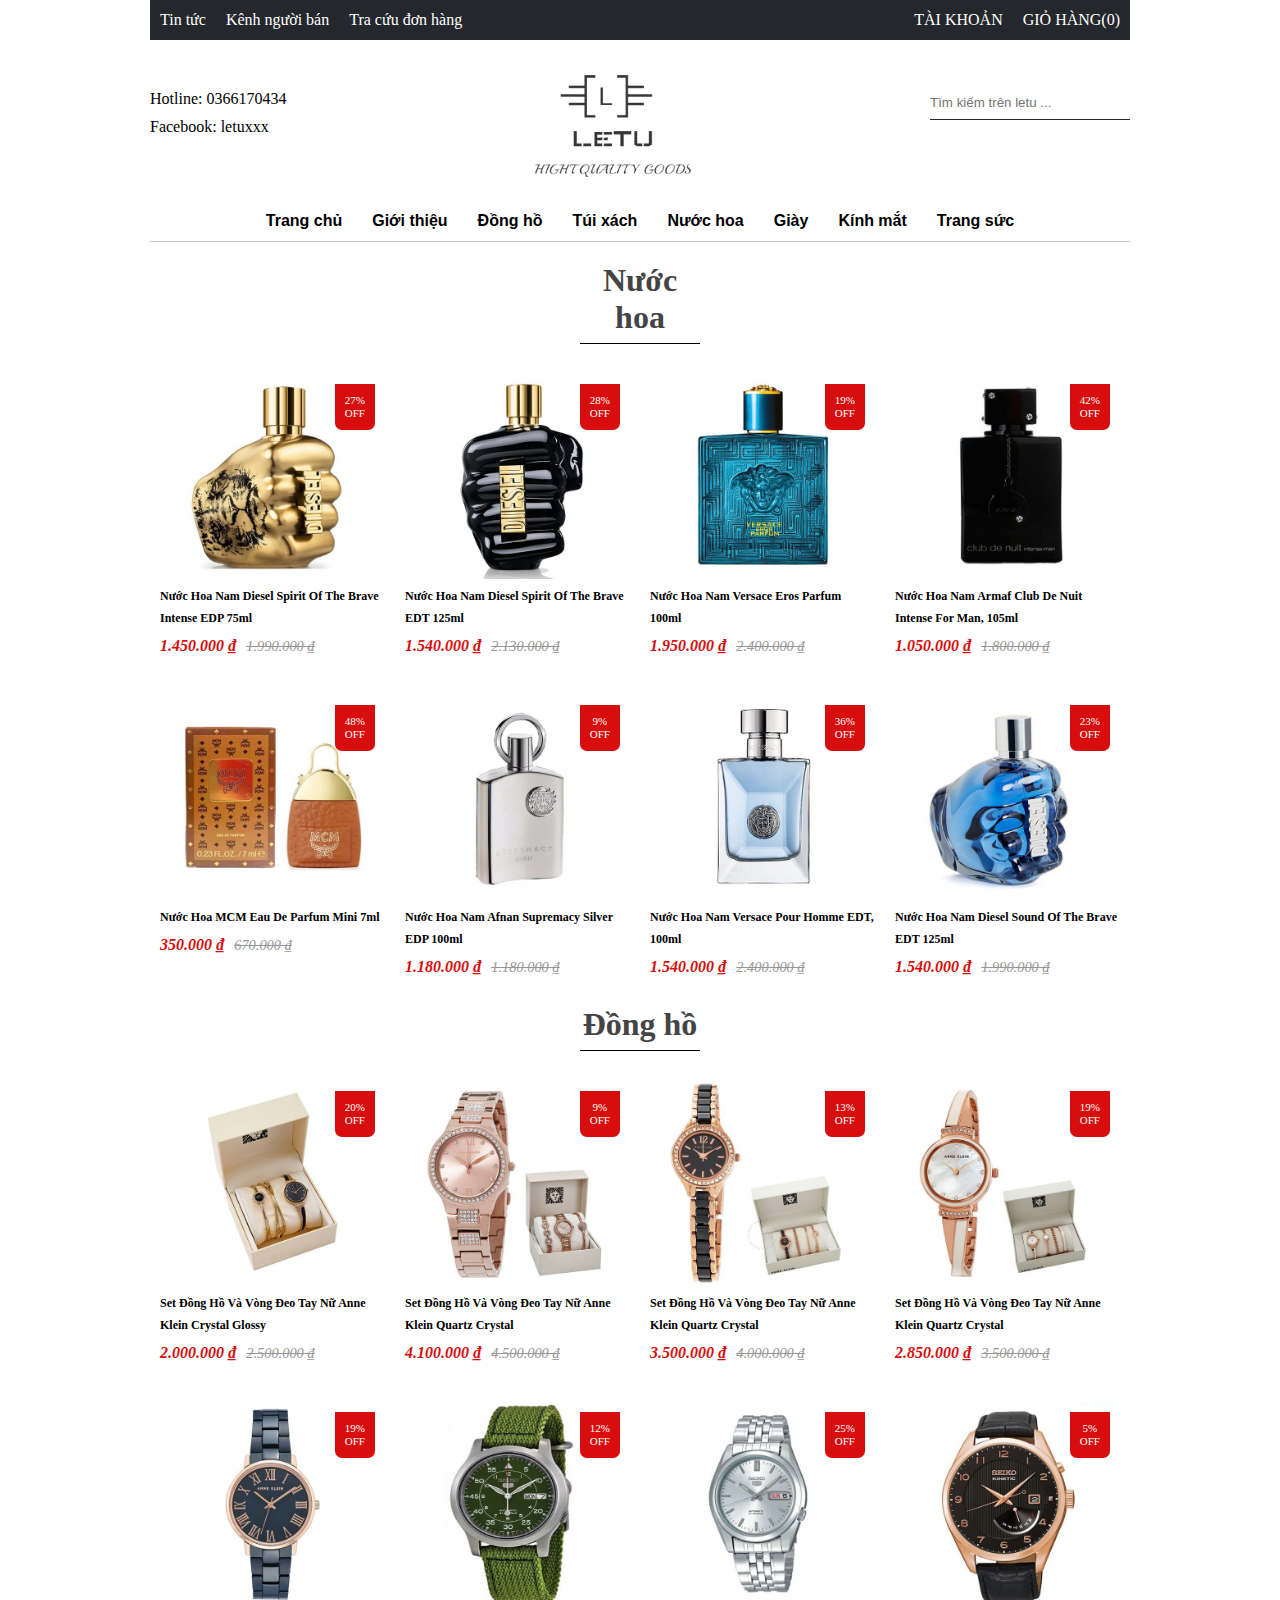
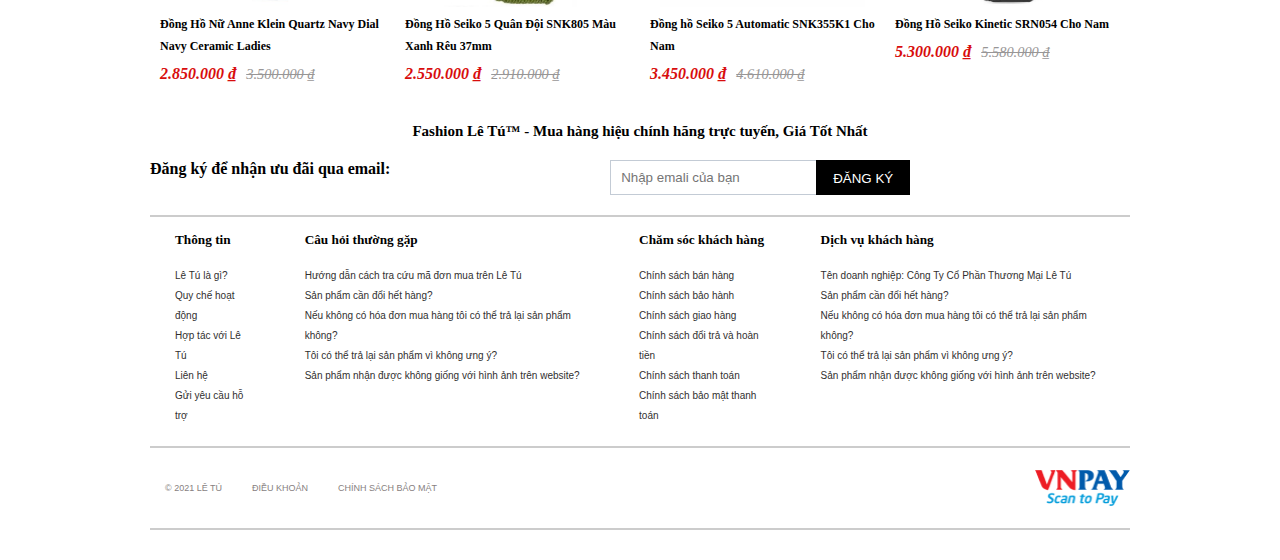
<file: index.html>
<!DOCTYPE html>
<html lang="en">
<head>
    <meta charset="UTF-8">
    <meta http-equiv="X-UA-Compatible" content="IE=edge">
    <meta name="viewport" content="width=device-width, initial-scale=1.0">
    <title>Trang chủ</title>
    <link rel="stylesheet" href="https://cdnjs.cloudflare.com/ajax/libs/font-awesome/6.1.1/css/all.min.css" integrity="sha512-KfkfwYDsLkIlwQp6LFnl8zNdLGxu9YAA1QvwINks4PhcElQSvqcyVLLD9aMhXd13uQjoXtEKNosOWaZqXgel0g==" crossorigin="anonymous" referrerpolicy="no-referrer" />
    <link rel="stylesheet" href="index.css">
</head>
<body>
    <div class="container">
        <header>
        <div class="header1">
            <div class="header-text1">               
                    <li><a href="https://vuahanghieu.com/tin-tuc">Tin tức</a></li> 
                    <li><a href="#">Kênh người bán</a></li> 
                    <li><a href="#">Tra cứu đơn hàng</a></li>                
              
            </div>
            <div class="header-text1">
                <li><a href="#">TÀI KHOẢN</a></li>
                <li><a href="#">GIỎ HÀNG(0)</a></li>
            </div>
        </div>
        <div class="header2">
            <div class="header2_1">
            <div class="header-hotline">
                <i class="fa-solid fa-phone"></i>
                Hotline: 0366170434
            </div>
            <div class="header-facebook">
                <i class="fa-brands fa-facebook"></i>
                Facebook: letuxxx
            </div>
        </div>
        <div class="header2_logo">
            <img src="img/logo.jpg" style="width: 200px ;" alt="">
        </div>
        <div class="header_search">
            <div>
            <input type="text" placeholder="Tìm kiếm trên letu ...">
            <a href="" style="color:black ;"><i class="fa-solid fa-magnifying-glass"></i></a>
            </div>
            
        </div>
        </div>
        </header>  
        <nav>
            <ul>
                <li><a href="index.html">Trang chủ</a></li>
                <li><a href="gioithieu.html">Giới thiệu</a></li>
                <li><a href="dongho.html">Đồng hồ</a></li>
                <li><a href="tuixach.html">Túi xách</a></li>
                <li><a href="nuochoa.html">Nước hoa</a></li>
                <li><a href="#">Giày</a></li>
                <li><a href="#">Kính mắt</a></li>
                <li><a href="#">Trang sức</a></li>
            </ul>
        </nav>
        <article>
            <div class="content">
                <div class="text">
                    <a href="nuochoa.html"><h1>Nước hoa</h1></a>
                </div>
                <div class="box-item">
                    <div class="box-item_sp">
                    <img src="img/nuochoa1.jpg" alt="">
                    <span class="discount-rate">
                        <span>27%</span>
                        <span>OFF</span>
                    </span>
                    <div class="item-info">
                        <h3>
                            <a href="spnuochoa.html">Nước Hoa Nam Diesel Spirit Of The Brave Intense EDP 75ml </a>
                        </h3>
                        <div class="item-price">
                            <div class="new-price">1.450.000 ₫ </div>
                            <div class="sale-price">1.990.000 ₫ </div>
                        </div>
                    </div>
                    
                </div>
                <div class="box-item_sp">
                    <img src="img/nuochoa2.jpg" alt="">
                    <span class="discount-rate">
                        <span>28%</span>
                        <span>OFF</span>
                    </span>
                    <div class="item-info">
                        <h3>
                            <a href="spnuochoa.html">Nước Hoa Nam Diesel Spirit Of The Brave EDT 125ml</a>
                        </h3>
                        <div class="item-price">
                            <div class="new-price">1.540.000 ₫ </div>
                            <div class="sale-price">2.130.000 ₫ </div>
                        </div>
                    </div>
                    
                </div>
                <div class="box-item_sp">
                    <img src="img/nuochoa3.jpg" alt="">
                    <span class="discount-rate">
                        <span>19%</span>
                        <span>OFF</span>
                    </span>
                    <div class="item-info">
                        <h3>
                            <a href="">Nước Hoa Nam Versace Eros Parfum 100ml </a>
                        </h3>
                        <div class="item-price">
                            <div class="new-price">1.950.000 ₫ </div>
                            <div class="sale-price">2.400.000 ₫ </div>
                        </div>
                    </div>
                    
                </div>
                <div class="box-item_sp">
                    <img src="img/nuochoa4.jpg" alt="">
                    <span class="discount-rate">
                        <span>42%</span>
                        <span>OFF</span>
                    </span>
                    <div class="item-info">
                        <h3>
                            <a href="">Nước Hoa Nam Armaf Club De Nuit Intense For Man, 105ml </a>
                        </h3>
                        <div class="item-price">
                            <div class="new-price">1.050.000 ₫ </div>
                            <div class="sale-price">1.800.000 ₫ </div>
                        </div>
                    </div>
                    
                </div>             
                </div>
                <div class="box-item">
                    <div class="box-item_sp">
                    <img src="img/nuochoa5.jpg" alt="">
                    <span class="discount-rate">
                        <span>48%</span>
                        <span>OFF</span>
                    </span>
                    <div class="item-info">
                        <h3>
                            <a href="">Nước Hoa MCM Eau De Parfum Mini 7ml </a>
                        </h3>
                        <div class="item-price">
                            <div class="new-price">350.000 ₫ </div>
                            <div class="sale-price">670.000 ₫ </div>
                        </div>
                    </div>
                    
                </div>
                <div class="box-item_sp">
                    <img src="img/nuochoa6.jpg" alt="">
                    <span class="discount-rate">
                        <span>9%</span>
                        <span>OFF</span>
                    </span>
                    <div class="item-info">
                        <h3>
                            <a href="">Nước Hoa Nam Afnan Supremacy Silver EDP 100ml</a>
                        </h3>
                        <div class="item-price">
                            <div class="new-price">1.180.000 ₫ </div>
                            <div class="sale-price">1.180.000 ₫ </div>
                        </div>
                    </div>
                    
                </div>
                <div class="box-item_sp">
                    <img src="img/nuochoa7.jpg" alt="">
                    <span class="discount-rate">
                        <span>36%</span>
                        <span>OFF</span>
                    </span>
                    <div class="item-info">
                        <h3>
                            <a href="">Nước Hoa Nam Versace Pour Homme EDT, 100ml</a>
                        </h3>
                        <div class="item-price">
                            <div class="new-price">1.540.000 ₫ </div>
                            <div class="sale-price">2.400.000 ₫ </div>
                        </div>
                    </div>
                    
                </div>
                <div class="box-item_sp">
                    <img src="img/nuochoa8.jpg" alt="">
                    <span class="discount-rate">
                        <span>23%</span>
                        <span>OFF</span>
                    </span>
                    <div class="item-info">
                        <h3>
                            <a href="">Nước Hoa Nam Diesel Sound Of The Brave EDT 125ml</a>
                        </h3>
                        <div class="item-price">
                            <div class="new-price">1.540.000  ₫ </div>
                            <div class="sale-price">1.990.000 ₫ </div>
                        </div>
                    </div>
                    
                </div>    
                </div>  
            </div>

            <div class="content">
                <div class="text">
                    <a href="dongho.html"><h1>Đồng hồ</h1></a>
                </div>
                <div class="box-item">
                    <div class="box-item_sp">
                    <img src="img/dongho1.jpg" alt="">
                    <span class="discount-rate">
                        <span>20%</span>
                        <span>OFF</span>
                    </span>
                    <div class="item-info">
                        <h3>
                            <a href="">Set Đồng Hồ Và Vòng Đeo Tay Nữ Anne Klein Crystal Glossy</a>
                        </h3>
                        <div class="item-price">
                            <div class="new-price">2.000.000 ₫ </div>
                            <div class="sale-price">2.500.000 ₫ </div>
                        </div>
                    </div>
                    
                </div>
                <div class="box-item_sp">
                    <img src="img/dongho2.jpg" alt="">
                    <span class="discount-rate">
                        <span>9%</span>
                        <span>OFF</span>
                    </span>
                    <div class="item-info">
                        <h3>
                            <a href="">Set Đồng Hồ Và Vòng Đeo Tay Nữ Anne Klein Quartz Crystal</a>
                        </h3>
                        <div class="item-price">
                            <div class="new-price">4.100.000 ₫ </div>
                            <div class="sale-price">4.500.000 ₫ </div>
                        </div>
                    </div>
                    
                </div>
                <div class="box-item_sp">
                    <img src="img/dongho3.jpg" alt="">
                    <span class="discount-rate">
                        <span>13%</span>
                        <span>OFF</span>
                    </span>
                    <div class="item-info">
                        <h3>
                            <a href="">Set Đồng Hồ Và Vòng Đeo Tay Nữ Anne Klein Quartz Crystal</a>
                        </h3>
                        <div class="item-price">
                            <div class="new-price">3.500.000 ₫ </div>
                            <div class="sale-price">4.000.000 ₫ </div>
                        </div>
                    </div>
                    
                </div>
                <div class="box-item_sp">
                    <img src="img/dongho4.jpg" alt="">
                    <span class="discount-rate">
                        <span>19%</span>
                        <span>OFF</span>
                    </span>
                    <div class="item-info">
                        <h3>
                            <a href="">Set Đồng Hồ Và Vòng Đeo Tay Nữ Anne Klein Quartz Crystal</a>
                        </h3>
                        <div class="item-price">
                            <div class="new-price">2.850.000 ₫ </div>
                            <div class="sale-price">3.500.000 ₫ </div>
                        </div>
                    </div>
                    
                </div>             
                </div>
                <div class="box-item">
                    <div class="box-item_sp">
                    <img src="img/dongho5.jpg" alt="">
                    <span class="discount-rate">
                        <span>19%</span>
                        <span>OFF</span>
                    </span>
                    <div class="item-info">
                        <h3>
                            <a href="">Đồng Hồ Nữ Anne Klein Quartz Navy Dial Navy Ceramic Ladies</a>
                        </h3>
                        <div class="item-price">
                            <div class="new-price">2.850.000 ₫</div>
                            <div class="sale-price">3.500.000 ₫</div>
                        </div>
                    </div>
                    
                </div>
                <div class="box-item_sp">
                    <img src="img/dongho6.jpg" style="width: 225px; height: 205px;" alt="">
                    <span class="discount-rate">
                        <span>12%</span>
                        <span>OFF</span>
                    </span>
                    <div class="item-info">
                        <h3>
                            <a href="">Đồng Hồ Seiko 5 Quân Đội SNK805 Màu Xanh Rêu 37mm</a>
                        </h3>
                        <div class="item-price">
                            <div class="new-price">2.550.000 ₫ </div>
                            <div class="sale-price">2.910.000 ₫ </div>
                        </div>
                    </div>
                    
                </div>
                <div class="box-item_sp">
                    <img src="img/dongho7.jpg" alt="">
                    <span class="discount-rate">
                        <span>25%</span>
                        <span>OFF</span>
                    </span>
                    <div class="item-info">
                        <h3>
                            <a href="">Đồng hồ Seiko 5 Automatic SNK355K1 Cho Nam</a>
                        </h3>
                        <div class="item-price">
                            <div class="new-price">3.450.000 ₫ </div>
                            <div class="sale-price">4.610.000 ₫ </div>
                        </div>
                    </div>
                    
                </div>
                <div class="box-item_sp">
                    <img src="img/dongho8.jpg" alt="">
                    <span class="discount-rate">
                        <span>5%</span>
                        <span>OFF</span>
                    </span>
                    <div class="item-info">
                        <h3>
                            <a href="">Đồng Hồ Seiko Kinetic SRN054 Cho Nam</a>
                        </h3>
                        <div class="item-price">
                            <div class="new-price">5.300.000 ₫ </div>
                            <div class="sale-price">5.580.000 ₫ </div>
                        </div>
                    </div>                   
                </div>    
                </div>      
            </div>
        </article>
        <article>
        <div class="text2">
            <h2>Fashion Lê Tú™ - Mua hàng hiệu chính hãng trực tuyến, Giá Tốt Nhất</h2>
        </div>
        <div class="email-dangki">
            <h4>Đăng ký để nhận ưu đãi qua email:</h4>
            <div class="form">
                <form action="">
                <input type="text" placeholder="Nhập emali của bạn">
                <button>ĐĂNG KÝ</button>
                </form>
            </div>
            <div class="icon">
                <a href=""><i class="fa-brands fa-facebook"></i></a>
                <a href=""><i class="fa-brands fa-twitter"></i></a>
                <a href=""><i class="fa-brands fa-instagram"></i></a>
            </div>
        </div>
        </article>
        <!-- footer start -->
        <footer>
            <div class="khung"></div>
            <div class="box-footer">
            <div class="box-chua">
                <h5>Thông tin</h5>
                <br>
                <a href=""><p>Lê Tú là gì?</p></a>
                <a href=""><p>Quy chế hoạt động</p></a>
                <a href=""><p>Hợp tác với Lê Tú</p></a>
                <a href=""><p>Liên hệ</p></a>
                <a href=""><p>Gửi yêu cầu hỗ trợ</p></a>
            </div>
            <div class="box-chua">
                <h5>Câu hỏi thường gặp</h5><br>
                <a href=""><p>Hướng dẫn cách tra cứu mã đơn mua trên Lê Tú</p></a>
                <a href=""><p>Sản phẩm cần đổi hết hàng?</p></a>
                <a href=""><p>Nếu không có hóa đơn mua hàng tôi có thể trả lại sản phẩm không?</p></a>
                <a href=""><p>Tôi có thể trả lại sản phẩm vì không ưng ý?</p></a>
                <a href=""><p>Sản phẩm nhận được không giống với hình ảnh trên website?</p></a>
            </div>
            <div class="box-chua">
                <h5>Chăm sóc khách hàng</h5><br>
                <a href=""><p>Chính sách bán hàng</p></a>
                <a href=""><p>Chính sách bảo hành</p></a>
                <a href=""><p>Chính sách giao hàng</p></a>
                <a href=""><p>Chính sách đổi trả và hoàn tiền</p></a>
                <a href=""><p>Chính sách thanh toán</p></a>
                <a href=""><p>Chính sách bảo mật thanh toán</p></a>
            </div>
            <div class="box-chua">
                <h5>Dịch vụ khách hàng</h5><br>
                <a href=""><p>Tên doanh nghiệp: Công Ty Cổ Phần Thương Mại Lê Tú</p></a>
                <a href=""><p>Sản phẩm cần đổi hết hàng?</p></a>
                <a href=""><p>Nếu không có hóa đơn mua hàng tôi có thể trả lại sản phẩm không?</p></a>
                <a href=""><p>Tôi có thể trả lại sản phẩm vì không ưng ý?</p></a>
                <a href=""><p>Sản phẩm nhận được không giống với hình ảnh trên website?</p></a>
            </div>
            </div>
        </footer>
        <footer>
            <div class="khung"></div>
            <div class="flexxx">
            <div class="text-left">
                <p>© 2021 LÊ TÚ</p>
                <p>
                    ĐIỀU KHOẢN
                </p>
                <p>
                    CHÍNH SÁCH BẢO MẬT
                </p>
            </div>
            <div class="text-right">
                <img src="img/vnpay.png" alt="">
            </div>
            </div>
            <div class="khung2"></div>
        </footer>
        <!-- footer end -->
        <script src="https://uhchat.net/code.php?f=2aa5cc"></script>
    </div>
        
</body>
</html>
</file>
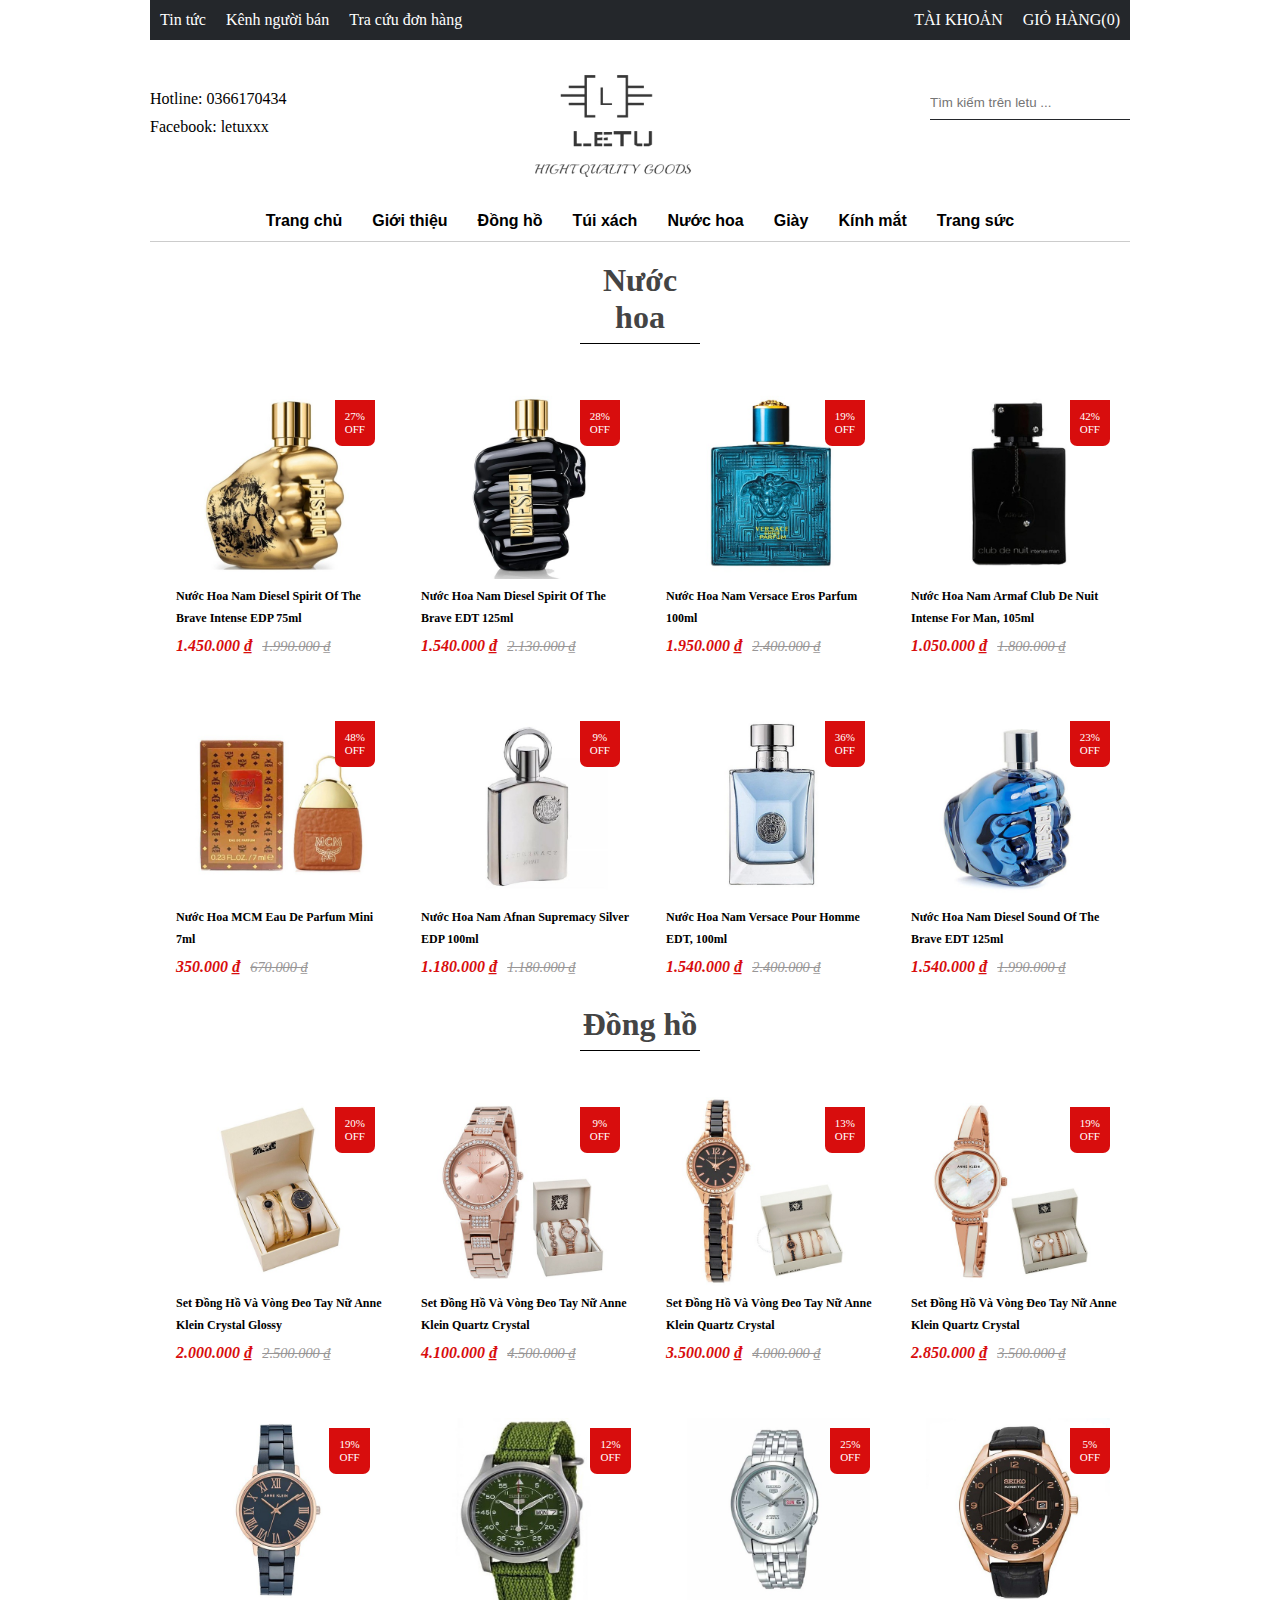
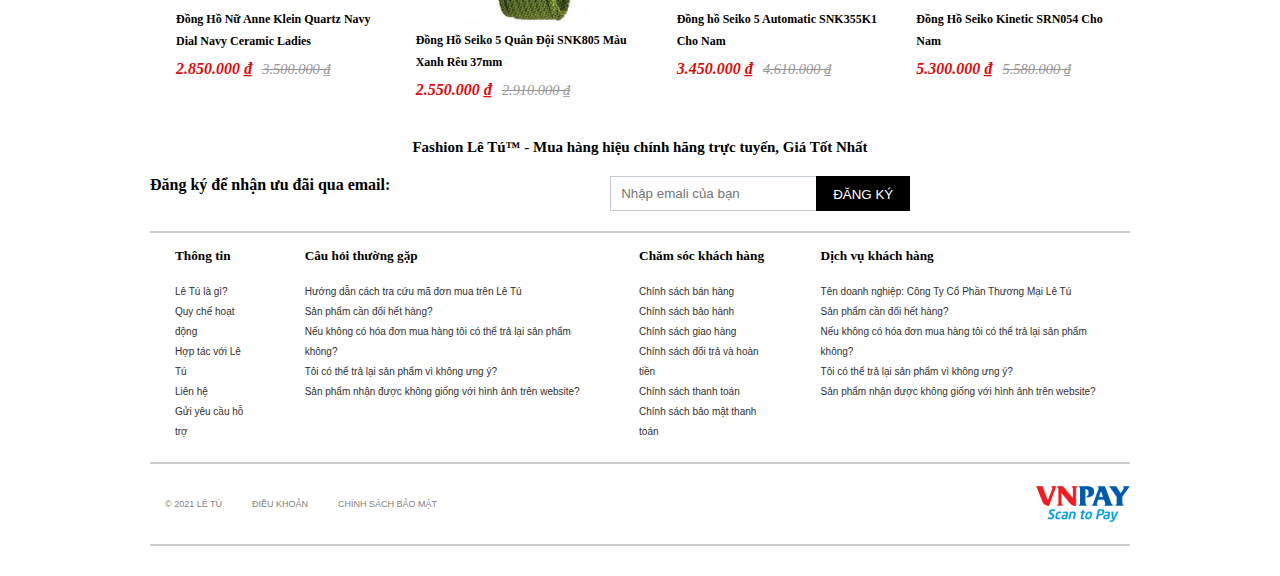
<file: trangchu/index.html>
<!DOCTYPE html>
<html lang="en">
<head>
    <meta charset="UTF-8">
    <meta http-equiv="X-UA-Compatible" content="IE=edge">
    <meta name="viewport" content="width=device-width, initial-scale=1.0">
    <title>Trang chủ</title>
    <link rel="stylesheet" href="https://cdnjs.cloudflare.com/ajax/libs/font-awesome/6.1.1/css/all.min.css" integrity="sha512-KfkfwYDsLkIlwQp6LFnl8zNdLGxu9YAA1QvwINks4PhcElQSvqcyVLLD9aMhXd13uQjoXtEKNosOWaZqXgel0g==" crossorigin="anonymous" referrerpolicy="no-referrer" />
    <link rel="stylesheet" href="index.css">
</head>
<body>
    <div class="container">
        <header>
        <div class="header1">
            <div class="header-text1">               
                    <li><a href="https://vuahanghieu.com/tin-tuc">Tin tức</a></li> 
                    <li><a href="#">Kênh người bán</a></li> 
                    <li><a href="#">Tra cứu đơn hàng</a></li>                
              
            </div>
            <div class="header-text1">
                <li><a href="#">TÀI KHOẢN</a></li>
                <li><a href="#">GIỎ HÀNG(0)</a></li>
            </div>
        </div>
        <div class="header2">
            <div class="header2_1">
            <div class="header-hotline">
                <i class="fa-solid fa-phone"></i>
                Hotline: 0366170434
            </div>
            <div class="header-facebook">
                <i class="fa-brands fa-facebook"></i>
                Facebook: letuxxx
            </div>
        </div>
        <div class="header2_logo">
            <img src="img/logo.jpg" style="width: 200px ;" alt="">
        </div>
        <div class="header_search">
            <div>
            <input type="text" placeholder="Tìm kiếm trên letu ...">
            <a href="" style="color:black ;"><i class="fa-solid fa-magnifying-glass"></i></a>
            </div>
            
        </div>
        </div>
        </header>  
        <nav>
            <ul>
                <li><a href="index.html">Trang chủ</a></li>
                <li><a href="gioithieu.html">Giới thiệu</a></li>
                <li><a href="dongho.html">Đồng hồ</a></li>
                <li><a href="tuixach.html">Túi xách</a></li>
                <li><a href="nuochoa.html">Nước hoa</a></li>
                <li><a href="#">Giày</a></li>
                <li><a href="#">Kính mắt</a></li>
                <li><a href="#">Trang sức</a></li>
            </ul>
        </nav>
        <article>
            <div class="content">
                <div class="text">
                    <a href="nuochoa.html"><h1>Nước hoa</h1></a>
                </div>
                <div class="box-item">
                    <div class="box-item_sp">
                    <img src="img/nuochoa1.jpg" alt="">
                    <span class="discount-rate">
                        <span>27%</span>
                        <span>OFF</span>
                    </span>
                    <div class="item-info">
                        <h3>
                            <a href="spnuochoa.html">Nước Hoa Nam Diesel Spirit Of The Brave Intense EDP 75ml </a>
                        </h3>
                        <div class="item-price">
                            <div class="new-price">1.450.000 ₫ </div>
                            <div class="sale-price">1.990.000 ₫ </div>
                        </div>
                    </div>
                    
                </div>
                <div class="box-item_sp">
                    <img src="img/nuochoa2.jpg" alt="">
                    <span class="discount-rate">
                        <span>28%</span>
                        <span>OFF</span>
                    </span>
                    <div class="item-info">
                        <h3>
                            <a href="spnuochoa.html">Nước Hoa Nam Diesel Spirit Of The Brave EDT 125ml</a>
                        </h3>
                        <div class="item-price">
                            <div class="new-price">1.540.000 ₫ </div>
                            <div class="sale-price">2.130.000 ₫ </div>
                        </div>
                    </div>
                    
                </div>
                <div class="box-item_sp">
                    <img src="img/nuochoa3.jpg" alt="">
                    <span class="discount-rate">
                        <span>19%</span>
                        <span>OFF</span>
                    </span>
                    <div class="item-info">
                        <h3>
                            <a href="">Nước Hoa Nam Versace Eros Parfum 100ml </a>
                        </h3>
                        <div class="item-price">
                            <div class="new-price">1.950.000 ₫ </div>
                            <div class="sale-price">2.400.000 ₫ </div>
                        </div>
                    </div>
                    
                </div>
                <div class="box-item_sp">
                    <img src="img/nuochoa4.jpg" alt="">
                    <span class="discount-rate">
                        <span>42%</span>
                        <span>OFF</span>
                    </span>
                    <div class="item-info">
                        <h3>
                            <a href="">Nước Hoa Nam Armaf Club De Nuit Intense For Man, 105ml </a>
                        </h3>
                        <div class="item-price">
                            <div class="new-price">1.050.000 ₫ </div>
                            <div class="sale-price">1.800.000 ₫ </div>
                        </div>
                    </div>
                    
                </div>             
                </div>
                <div class="box-item">
                    <div class="box-item_sp">
                    <img src="img/nuochoa5.jpg" alt="">
                    <span class="discount-rate">
                        <span>48%</span>
                        <span>OFF</span>
                    </span>
                    <div class="item-info">
                        <h3>
                            <a href="">Nước Hoa MCM Eau De Parfum Mini 7ml </a>
                        </h3>
                        <div class="item-price">
                            <div class="new-price">350.000 ₫ </div>
                            <div class="sale-price">670.000 ₫ </div>
                        </div>
                    </div>
                    
                </div>
                <div class="box-item_sp">
                    <img src="img/nuochoa6.jpg" alt="">
                    <span class="discount-rate">
                        <span>9%</span>
                        <span>OFF</span>
                    </span>
                    <div class="item-info">
                        <h3>
                            <a href="">Nước Hoa Nam Afnan Supremacy Silver EDP 100ml</a>
                        </h3>
                        <div class="item-price">
                            <div class="new-price">1.180.000 ₫ </div>
                            <div class="sale-price">1.180.000 ₫ </div>
                        </div>
                    </div>
                    
                </div>
                <div class="box-item_sp">
                    <img src="img/nuochoa7.jpg" alt="">
                    <span class="discount-rate">
                        <span>36%</span>
                        <span>OFF</span>
                    </span>
                    <div class="item-info">
                        <h3>
                            <a href="">Nước Hoa Nam Versace Pour Homme EDT, 100ml</a>
                        </h3>
                        <div class="item-price">
                            <div class="new-price">1.540.000 ₫ </div>
                            <div class="sale-price">2.400.000 ₫ </div>
                        </div>
                    </div>
                    
                </div>
                <div class="box-item_sp">
                    <img src="img/nuochoa8.jpg" alt="">
                    <span class="discount-rate">
                        <span>23%</span>
                        <span>OFF</span>
                    </span>
                    <div class="item-info">
                        <h3>
                            <a href="">Nước Hoa Nam Diesel Sound Of The Brave EDT 125ml</a>
                        </h3>
                        <div class="item-price">
                            <div class="new-price">1.540.000  ₫ </div>
                            <div class="sale-price">1.990.000 ₫ </div>
                        </div>
                    </div>
                    
                </div>    
                </div>  
            </div>

            <div class="content">
                <div class="text">
                    <a href="dongho.html"><h1>Đồng hồ</h1></a>
                </div>
                <div class="box-item">
                    <div class="box-item_sp">
                    <img src="img/dongho1.jpg" alt="">
                    <span class="discount-rate">
                        <span>20%</span>
                        <span>OFF</span>
                    </span>
                    <div class="item-info">
                        <h3>
                            <a href="">Set Đồng Hồ Và Vòng Đeo Tay Nữ Anne Klein Crystal Glossy</a>
                        </h3>
                        <div class="item-price">
                            <div class="new-price">2.000.000 ₫ </div>
                            <div class="sale-price">2.500.000 ₫ </div>
                        </div>
                    </div>
                    
                </div>
                <div class="box-item_sp">
                    <img src="img/dongho2.jpg" alt="">
                    <span class="discount-rate">
                        <span>9%</span>
                        <span>OFF</span>
                    </span>
                    <div class="item-info">
                        <h3>
                            <a href="">Set Đồng Hồ Và Vòng Đeo Tay Nữ Anne Klein Quartz Crystal</a>
                        </h3>
                        <div class="item-price">
                            <div class="new-price">4.100.000 ₫ </div>
                            <div class="sale-price">4.500.000 ₫ </div>
                        </div>
                    </div>
                    
                </div>
                <div class="box-item_sp">
                    <img src="img/dongho3.jpg" alt="">
                    <span class="discount-rate">
                        <span>13%</span>
                        <span>OFF</span>
                    </span>
                    <div class="item-info">
                        <h3>
                            <a href="">Set Đồng Hồ Và Vòng Đeo Tay Nữ Anne Klein Quartz Crystal</a>
                        </h3>
                        <div class="item-price">
                            <div class="new-price">3.500.000 ₫ </div>
                            <div class="sale-price">4.000.000 ₫ </div>
                        </div>
                    </div>
                    
                </div>
                <div class="box-item_sp">
                    <img src="img/dongho4.jpg" alt="">
                    <span class="discount-rate">
                        <span>19%</span>
                        <span>OFF</span>
                    </span>
                    <div class="item-info">
                        <h3>
                            <a href="">Set Đồng Hồ Và Vòng Đeo Tay Nữ Anne Klein Quartz Crystal</a>
                        </h3>
                        <div class="item-price">
                            <div class="new-price">2.850.000 ₫ </div>
                            <div class="sale-price">3.500.000 ₫ </div>
                        </div>
                    </div>
                    
                </div>             
                </div>
                <div class="box-item">
                    <div class="box-item_sp">
                    <img src="img/dongho5.jpg" alt="">
                    <span class="discount-rate">
                        <span>19%</span>
                        <span>OFF</span>
                    </span>
                    <div class="item-info">
                        <h3>
                            <a href="">Đồng Hồ Nữ Anne Klein Quartz Navy Dial Navy Ceramic Ladies</a>
                        </h3>
                        <div class="item-price">
                            <div class="new-price">2.850.000 ₫</div>
                            <div class="sale-price">3.500.000 ₫</div>
                        </div>
                    </div>
                    
                </div>
                <div class="box-item_sp">
                    <img src="img/dongho6.jpg" style="width: 225px; height: 205px;" alt="">
                    <span class="discount-rate">
                        <span>12%</span>
                        <span>OFF</span>
                    </span>
                    <div class="item-info">
                        <h3>
                            <a href="">Đồng Hồ Seiko 5 Quân Đội SNK805 Màu Xanh Rêu 37mm</a>
                        </h3>
                        <div class="item-price">
                            <div class="new-price">2.550.000 ₫ </div>
                            <div class="sale-price">2.910.000 ₫ </div>
                        </div>
                    </div>
                    
                </div>
                <div class="box-item_sp">
                    <img src="img/dongho7.jpg" alt="">
                    <span class="discount-rate">
                        <span>25%</span>
                        <span>OFF</span>
                    </span>
                    <div class="item-info">
                        <h3>
                            <a href="">Đồng hồ Seiko 5 Automatic SNK355K1 Cho Nam</a>
                        </h3>
                        <div class="item-price">
                            <div class="new-price">3.450.000 ₫ </div>
                            <div class="sale-price">4.610.000 ₫ </div>
                        </div>
                    </div>
                    
                </div>
                <div class="box-item_sp">
                    <img src="img/dongho8.jpg" alt="">
                    <span class="discount-rate">
                        <span>5%</span>
                        <span>OFF</span>
                    </span>
                    <div class="item-info">
                        <h3>
                            <a href="">Đồng Hồ Seiko Kinetic SRN054 Cho Nam</a>
                        </h3>
                        <div class="item-price">
                            <div class="new-price">5.300.000 ₫ </div>
                            <div class="sale-price">5.580.000 ₫ </div>
                        </div>
                    </div>                   
                </div>    
                </div>      
            </div>
        </article>
        <article>
        <div class="text2">
            <h2>Fashion Lê Tú™ - Mua hàng hiệu chính hãng trực tuyến, Giá Tốt Nhất</h2>
        </div>
        <div class="email-dangki">
            <h4>Đăng ký để nhận ưu đãi qua email:</h4>
            <div class="form">
                <form action="">
                <input type="text" placeholder="Nhập emali của bạn">
                <button>ĐĂNG KÝ</button>
                </form>
            </div>
            <div class="icon">
                <a href=""><i class="fa-brands fa-facebook"></i></a>
                <a href=""><i class="fa-brands fa-twitter"></i></a>
                <a href=""><i class="fa-brands fa-instagram"></i></a>
            </div>
        </div>
        </article>
        <!-- footer start -->
        <footer>
            <div class="khung"></div>
            <div class="box-footer">
            <div class="box-chua">
                <h5>Thông tin</h5>
                <br>
                <a href=""><p>Lê Tú là gì?</p></a>
                <a href=""><p>Quy chế hoạt động</p></a>
                <a href=""><p>Hợp tác với Lê Tú</p></a>
                <a href=""><p>Liên hệ</p></a>
                <a href=""><p>Gửi yêu cầu hỗ trợ</p></a>
            </div>
            <div class="box-chua">
                <h5>Câu hỏi thường gặp</h5><br>
                <a href=""><p>Hướng dẫn cách tra cứu mã đơn mua trên Lê Tú</p></a>
                <a href=""><p>Sản phẩm cần đổi hết hàng?</p></a>
                <a href=""><p>Nếu không có hóa đơn mua hàng tôi có thể trả lại sản phẩm không?</p></a>
                <a href=""><p>Tôi có thể trả lại sản phẩm vì không ưng ý?</p></a>
                <a href=""><p>Sản phẩm nhận được không giống với hình ảnh trên website?</p></a>
            </div>
            <div class="box-chua">
                <h5>Chăm sóc khách hàng</h5><br>
                <a href=""><p>Chính sách bán hàng</p></a>
                <a href=""><p>Chính sách bảo hành</p></a>
                <a href=""><p>Chính sách giao hàng</p></a>
                <a href=""><p>Chính sách đổi trả và hoàn tiền</p></a>
                <a href=""><p>Chính sách thanh toán</p></a>
                <a href=""><p>Chính sách bảo mật thanh toán</p></a>
            </div>
            <div class="box-chua">
                <h5>Dịch vụ khách hàng</h5><br>
                <a href=""><p>Tên doanh nghiệp: Công Ty Cổ Phần Thương Mại Lê Tú</p></a>
                <a href=""><p>Sản phẩm cần đổi hết hàng?</p></a>
                <a href=""><p>Nếu không có hóa đơn mua hàng tôi có thể trả lại sản phẩm không?</p></a>
                <a href=""><p>Tôi có thể trả lại sản phẩm vì không ưng ý?</p></a>
                <a href=""><p>Sản phẩm nhận được không giống với hình ảnh trên website?</p></a>
            </div>
            </div>
        </footer>
        <footer>
            <div class="khung"></div>
            <div class="flexxx">
            <div class="text-left">
                <p>© 2021 LÊ TÚ</p>
                <p>
                    ĐIỀU KHOẢN
                </p>
                <p>
                    CHÍNH SÁCH BẢO MẬT
                </p>
            </div>
            <div class="logo-right">
                <img src="img/vnpay.png" alt="">
            </div>
            </div>
            <div class="khung2"></div>
        </footer>
        <!-- footer end -->
        <script src="https://uhchat.net/code.php?f=2aa5cc"></script>
    </div>
        
</body>
</html>
</file>
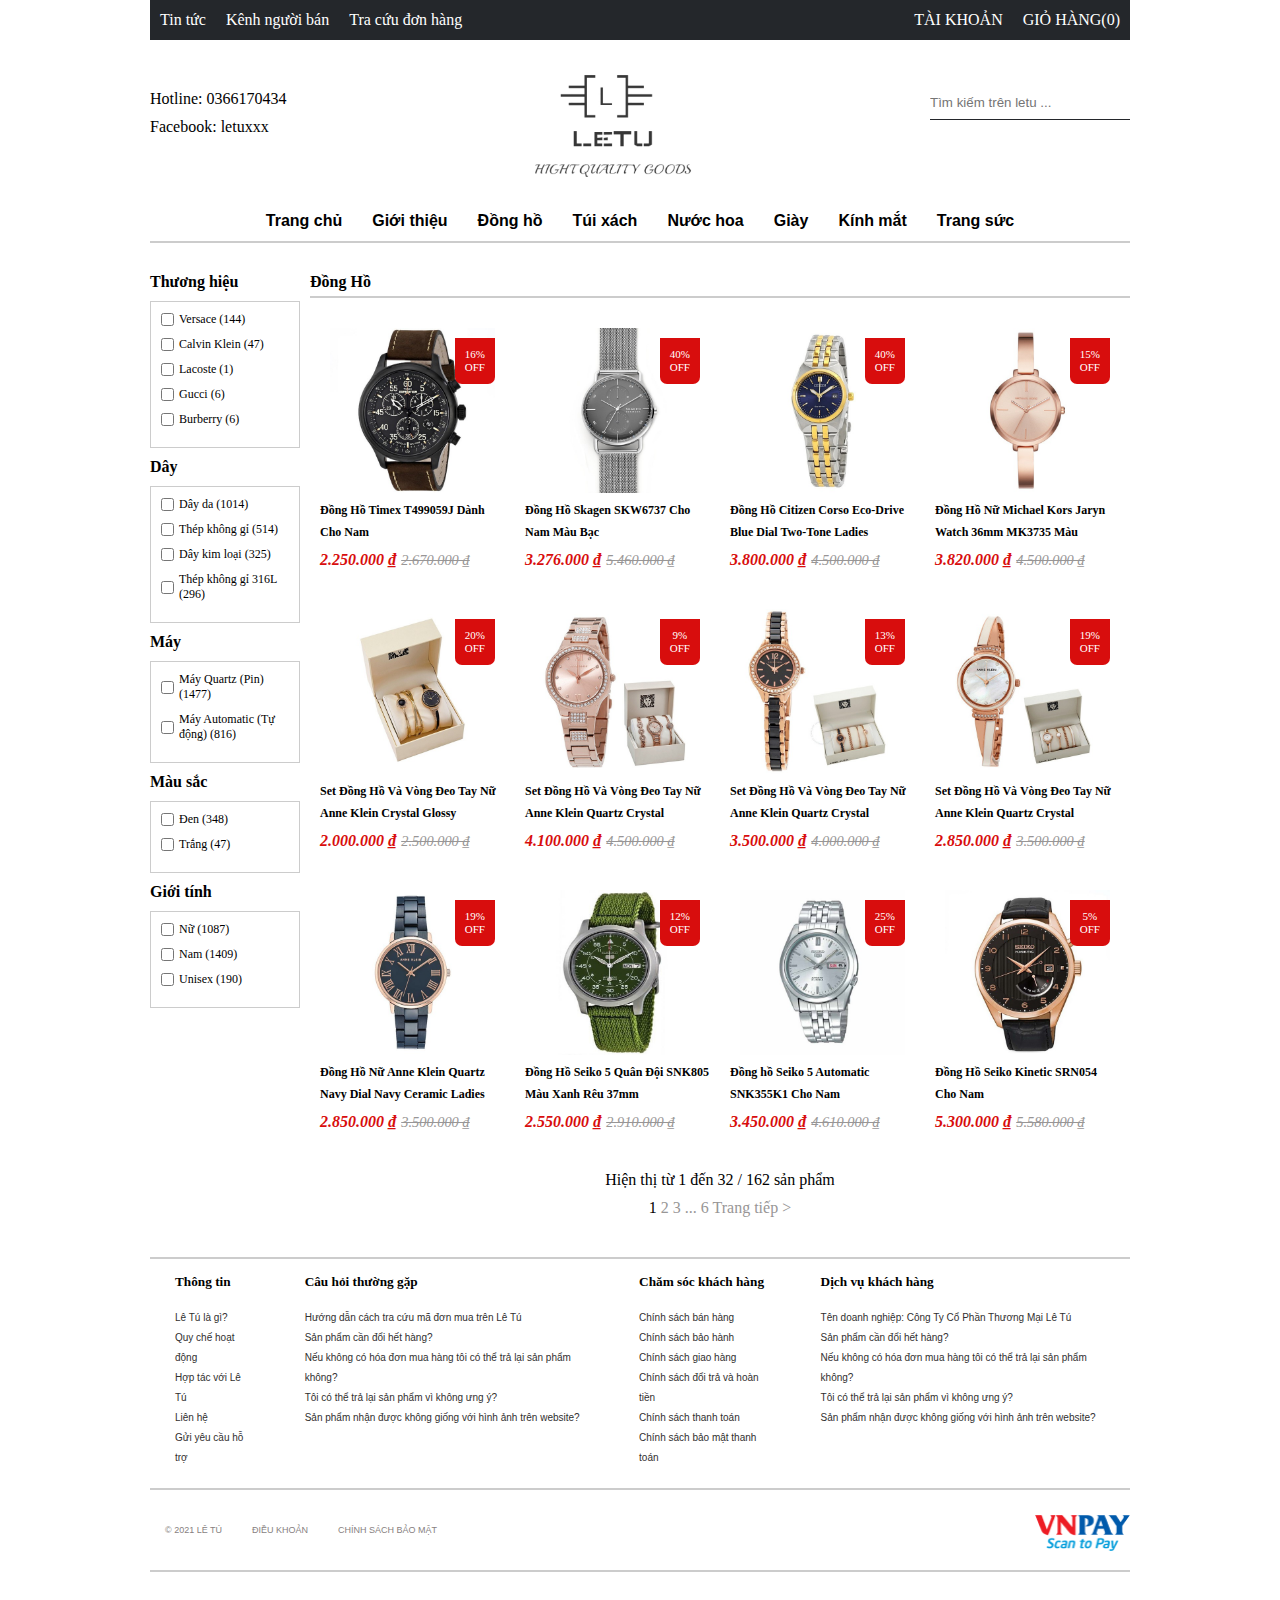
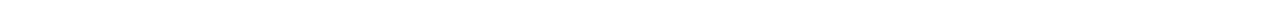
<file: dongho.html>
<!DOCTYPE html>
<html lang="en">
<head>
    <meta charset="UTF-8">
    <meta http-equiv="X-UA-Compatible" content="IE=edge">
    <meta name="viewport" content="width=device-width, initial-scale=1.0">
    <title>Đồng hồ</title>
    <link rel="stylesheet" href="https://cdnjs.cloudflare.com/ajax/libs/font-awesome/6.1.1/css/all.min.css" integrity="sha512-KfkfwYDsLkIlwQp6LFnl8zNdLGxu9YAA1QvwINks4PhcElQSvqcyVLLD9aMhXd13uQjoXtEKNosOWaZqXgel0g==" crossorigin="anonymous" referrerpolicy="no-referrer" />
    <link rel="stylesheet" href="dongho.css">
    
</head>
<body>
    <div class="container">
        <header>
        <div class="header1">
            <div class="header-text1">               
                    <li><a href="https://vuahanghieu.com/tin-tuc">Tin tức</a></li> 
                    <li><a href="#">Kênh người bán</a></li> 
                    <li><a href="#">Tra cứu đơn hàng</a></li>                
              
            </div>
            <div class="header-text1">
                <li><a href="#">TÀI KHOẢN</a></li>
                <li><a href="#">GIỎ HÀNG(0)</a></li>
            </div>
        </div>
        <div class="header2">
            <div class="header2_1">
            <div class="header-hotline">
                <i class="fa-solid fa-phone"></i>
                Hotline: 0366170434
            </div>
            <div class="header-facebook">
                <i class="fa-brands fa-facebook"></i>
                Facebook: letuxxx
            </div>
        </div>
        <div class="header2_logo">
            <img src="img/logo.jpg" style="width: 200px ;" alt="">
        </div>
        <div class="header_search">
            <div>
            <input type="text" placeholder="Tìm kiếm trên letu ...">
            <a href="" style="color:black ;"><i class="fa-solid fa-magnifying-glass"></i></a>
            </div>
            
        </div>
        </div>
        </header>  
        <nav>
            <ul>
                <li><a href="index.html">Trang chủ</a></li>
                <li><a href="gioithieu.html">Giới thiệu</a></li>
                <li><a href="dongho.html">Đồng hồ</a></li>
                <li><a href="tuixach.html">Túi xách</a></li>
                <li><a href="nuochoa.html">Nước hoa</a></li>
                <li><a href="#">Giày</a></li>
                <li><a href="#">Kính mắt</a></li>
                <li><a href="#">Trang sức</a></li>
            </ul>
            <div class="vien"></div>
        </nav>
        
        <div class="content">
            <div class="left">
                <p class="text">Thương hiệu</p>
                <div class="box">
                    <div class="box-flex">
                    
                        <input type="checkbox">
                        <span>Versace (144)</span>
                    </div>
                    <div class="box-flex">
                        
                            <input type="checkbox">
                            <span>Calvin Klein (47)</span>

                        </div>
                        <div class="box-flex">
                            
                                <input type="checkbox">
                                <span>Lacoste (1)</span>
    
                            </div>
                            <div class="box-flex">
                                
                                    <input type="checkbox">
                                    <span>Gucci (6)</span>
        
                                </div>
                                <div class="box-flex">
                                    
                                        <input type="checkbox">
                                        <span>Burberry (6)</span>
            
                                    </div>
                    
                </div>
                <p class="text">Dây</p>
                <div class="box">
                    <div class="box-flex">
                        <input type="checkbox">
                        <span>Dây da (1014)</span>
                    </div>
                    <div class="box-flex">
                        <input type="checkbox">
                        <span>Thép không gỉ (514)</span>
                    </div>
                    <div class="box-flex">
                        <input type="checkbox">
                        <span>Dây kim loại (325)</span>
                    </div>
                    <div class="box-flex">
                        <input type="checkbox">
                        <span>Thép không gỉ 316L (296)</span>
                    </div>
                </div>
                <p class="text">Máy</p>
                <div class="box">
                    <div class="box-flex">
                        <input type="checkbox">
                        <span>Máy Quartz (Pin) (1477)</span>
                    </div>
                    <div class="box-flex">
                        <input type="checkbox">
                        <span>Máy Automatic (Tự động) (816)</span>
                    </div>
                </div>
                <p class="text">Màu sắc</p>
                <div class="box">
                    <div class="box-flex">
                        <input type="checkbox">
                        <span>Đen (348)</span>
                    </div>
                    <div class="box-flex">
                        <input type="checkbox">
                        <span>Trắng (47)</span>
                    </div>
                </div>
                <p class="text">Giới tính</p>
                <div class="box">
                    <div class="box-flex">
                        <input type="checkbox">
                        <span>Nữ (1087)</span>
                    </div>
                    <div class="box-flex">
                        <input type="checkbox">
                        <span>Nam (1409)</span>
                    </div>
                    <div class="box-flex">
                        <input type="checkbox">
                        <span>Unisex (190)</span>
                    </div>
                </div>
            </div>
            <div class="right">
                <p class="text-right">Đồng Hồ</p>
                <div class="vien"></div>

                <div class="box-item">
                    <div class="box-item_sp">
                    <img src="img/dongho9.jpg" alt="">
                    <span class="discount-rate">
                        <span>16%</span>
                        <span>OFF</span>
                    </span>
                    <div class="item-info">
                        <h3>
                            <a href="">Đồng Hồ Timex T499059J Dành Cho Nam </a>
                        </h3>
                        <div class="item-price">
                            <div class="new-price">2.250.000 ₫ </div>
                            <div class="sale-price">2.670.000 ₫ </div>
                        </div>
                    </div>
                    
                </div>
                <div class="box-item_sp">
                    <img src="img/dongho10.jpg" alt="">
                    <span class="discount-rate">
                        <span>40%</span>
                        <span>OFF</span>
                    </span>
                    <div class="item-info">
                        <h3>
                            <a href="">Đồng Hồ Skagen SKW6737 Cho Nam Màu Bạc</a>
                        </h3>
                        <div class="item-price">
                            <div class="new-price">3.276.000 ₫ </div>
                            <div class="sale-price">5.460.000 ₫ </div>
                        </div>
                    </div>
                    
                </div>
                <div class="box-item_sp">
                    <img src="img/dongho11.jpg" alt="">
                    <span class="discount-rate">
                        <span>40%</span>
                        <span>OFF</span>
                    </span>
                    <div class="item-info">
                        <h3>
                            <a href="">Đồng Hồ Citizen Corso Eco-Drive Blue Dial Two-Tone Ladies </a>
                        </h3>
                        <div class="item-price">
                            <div class="new-price">3.800.000 ₫ </div>
                            <div class="sale-price">4.500.000 ₫ </div>
                        </div>
                    </div>
                    
                </div>
                <div class="box-item_sp">
                    <img src="img/dongho12.jpg" alt="">
                    <span class="discount-rate">
                        <span>15%</span>
                        <span>OFF</span>
                    </span>
                    <div class="item-info">
                        <h3>
                            <a href="">Đồng Hồ Nữ Michael Kors Jaryn Watch 36mm MK3735 Màu</a>
                        </h3>
                        <div class="item-price">
                            <div class="new-price">3.820.000 ₫ </div>
                            <div class="sale-price">4.500.000 ₫ </div>
                        </div>
                    </div>
                    
                </div>             
                </div>
                <!-- box lần 2 -->
                <div class="box-item">
                    <div class="box-item_sp">
                    <img src="img/dongho1.jpg" alt="">
                    <span class="discount-rate">
                        <span>20%</span>
                        <span>OFF</span>
                    </span>
                    <div class="item-info">
                        <h3>
                            <a href="">Set Đồng Hồ Và Vòng Đeo Tay Nữ Anne Klein Crystal Glossy</a>
                        </h3>
                        <div class="item-price">
                            <div class="new-price">2.000.000 ₫ </div>
                            <div class="sale-price">2.500.000 ₫ </div>
                        </div>
                    </div>
                    
                </div>
                <div class="box-item_sp">
                    <img src="img/dongho2.jpg" alt="">
                    <span class="discount-rate">
                        <span>9%</span>
                        <span>OFF</span>
                    </span>
                    <div class="item-info">
                        <h3>
                            <a href="">Set Đồng Hồ Và Vòng Đeo Tay Nữ Anne Klein Quartz Crystal</a>
                        </h3>
                        <div class="item-price">
                            <div class="new-price">4.100.000 ₫ </div>
                            <div class="sale-price">4.500.000 ₫ </div>
                        </div>
                    </div>
                    
                </div>
                <div class="box-item_sp">
                    <img src="img/dongho3.jpg" alt="">
                    <span class="discount-rate">
                        <span>13%</span>
                        <span>OFF</span>
                    </span>
                    <div class="item-info">
                        <h3>
                            <a href="">Set Đồng Hồ Và Vòng Đeo Tay Nữ Anne Klein Quartz Crystal</a>
                        </h3>
                        <div class="item-price">
                            <div class="new-price">3.500.000 ₫ </div>
                            <div class="sale-price">4.000.000 ₫ </div>
                        </div>
                    </div>
                    
                </div>
                <div class="box-item_sp">
                    <img src="img/dongho4.jpg" alt="">
                    <span class="discount-rate">
                        <span>19%</span>
                        <span>OFF</span>
                    </span>
                    <div class="item-info">
                        <h3>
                            <a href="">Set Đồng Hồ Và Vòng Đeo Tay Nữ Anne Klein Quartz Crystal</a>
                        </h3>
                        <div class="item-price">
                            <div class="new-price">2.850.000 ₫ </div>
                            <div class="sale-price">3.500.000 ₫ </div>
                        </div>
                    </div>
                    
                </div>             
                </div>
                <!-- box lần 3 -->
                <div class="box-item">
                    <div class="box-item_sp">
                    <img src="img/dongho5.jpg" alt="">
                    <span class="discount-rate">
                        <span>19%</span>
                        <span>OFF</span>
                    </span>
                    <div class="item-info">
                        <h3>
                            <a href="">Đồng Hồ Nữ Anne Klein Quartz Navy Dial Navy Ceramic Ladies</a>
                        </h3>
                        <div class="item-price">
                            <div class="new-price">2.850.000 ₫</div>
                            <div class="sale-price">3.500.000 ₫</div>
                        </div>
                    </div>
                    
                </div>
                <div class="box-item_sp">
                    <img src="img/dongho6.jpg" style="width: 185px; height: 165px;" alt="">
                    <span class="discount-rate">
                        <span>12%</span>
                        <span>OFF</span>
                    </span>
                    <div class="item-info">
                        <h3>
                            <a href="">Đồng Hồ Seiko 5 Quân Đội SNK805 Màu Xanh Rêu 37mm</a>
                        </h3>
                        <div class="item-price">
                            <div class="new-price">2.550.000 ₫ </div>
                            <div class="sale-price">2.910.000 ₫ </div>
                        </div>
                    </div>
                    
                </div>
                <div class="box-item_sp">
                    <img src="img/dongho7.jpg" alt="">
                    <span class="discount-rate">
                        <span>25%</span>
                        <span>OFF</span>
                    </span>
                    <div class="item-info">
                        <h3>
                            <a href="">Đồng hồ Seiko 5 Automatic SNK355K1 Cho Nam</a>
                        </h3>
                        <div class="item-price">
                            <div class="new-price">3.450.000 ₫ </div>
                            <div class="sale-price">4.610.000 ₫ </div>
                        </div>
                    </div>
                    
                </div>
                <div class="box-item_sp">
                    <img src="img/dongho8.jpg" alt="">
                    <span class="discount-rate">
                        <span>5%</span>
                        <span>OFF</span>
                    </span>
                    <div class="item-info">
                        <h3>
                            <a href="">Đồng Hồ Seiko Kinetic SRN054 Cho Nam</a>
                        </h3>
                        <div class="item-price">
                            <div class="new-price">5.300.000 ₫ </div>
                            <div class="sale-price">5.580.000 ₫ </div>
                        </div>
                    </div>                   
                </div>    
                </div> 
                <!-- box  -->
                <div class="clear"></div>
                <div class="hienthi">
                    <p>Hiện thị từ 1 đến 32 / 162 sản phẩm</p>
                    <p>
                        1 <span>2 3 ... 6 Trang tiếp ></span>
                    </p>
                </div>
            </div>       
        </div>
        <footer>
            <div class="vien-2"></div>
            <div class="box-footer">
            <div class="box-chua">
                <h5>Thông tin</h5>
                <br>
                <a href=""><p>Lê Tú là gì?</p></a>
                <a href=""><p>Quy chế hoạt động</p></a>
                <a href=""><p>Hợp tác với Lê Tú</p></a>
                <a href=""><p>Liên hệ</p></a>
                <a href=""><p>Gửi yêu cầu hỗ trợ</p></a>
            </div>
            <div class="box-chua">
                <h5>Câu hỏi thường gặp</h5><br>
                <a href=""><p>Hướng dẫn cách tra cứu mã đơn mua trên Lê Tú</p></a>
                <a href=""><p>Sản phẩm cần đổi hết hàng?</p></a>
                <a href=""><p>Nếu không có hóa đơn mua hàng tôi có thể trả lại sản phẩm không?</p></a>
                <a href=""><p>Tôi có thể trả lại sản phẩm vì không ưng ý?</p></a>
                <a href=""><p>Sản phẩm nhận được không giống với hình ảnh trên website?</p></a>
            </div>
            <div class="box-chua">
                <h5>Chăm sóc khách hàng</h5><br>
                <a href=""><p>Chính sách bán hàng</p></a>
                <a href=""><p>Chính sách bảo hành</p></a>
                <a href=""><p>Chính sách giao hàng</p></a>
                <a href=""><p>Chính sách đổi trả và hoàn tiền</p></a>
                <a href=""><p>Chính sách thanh toán</p></a>
                <a href=""><p>Chính sách bảo mật thanh toán</p></a>
            </div>
            <div class="box-chua">
                <h5>Dịch vụ khách hàng</h5><br>
                <a href=""><p>Tên doanh nghiệp: Công Ty Cổ Phần Thương Mại Lê Tú</p></a>
                <a href=""><p>Sản phẩm cần đổi hết hàng?</p></a>
                <a href=""><p>Nếu không có hóa đơn mua hàng tôi có thể trả lại sản phẩm không?</p></a>
                <a href=""><p>Tôi có thể trả lại sản phẩm vì không ưng ý?</p></a>
                <a href=""><p>Sản phẩm nhận được không giống với hình ảnh trên website?</p></a>
            </div>
            </div>
        </footer>
        <footer>
            <div class="vien-2"></div>
            <div class="flexxx">
            <div class="text-left">
                <p>© 2021 LÊ TÚ</p>
                <p>
                    ĐIỀU KHOẢN
                </p>
                <p>
                    CHÍNH SÁCH BẢO MẬT
                </p>
            </div>
            <div class="text-right">
                <img src="img/vnpay.png" alt="">
            </div>
            </div>
            <div class="khung2"></div>
        </footer>
        <script src="https://uhchat.net/code.php?f=2aa5cc"></script>
        
        
</body>
</html>
</file>
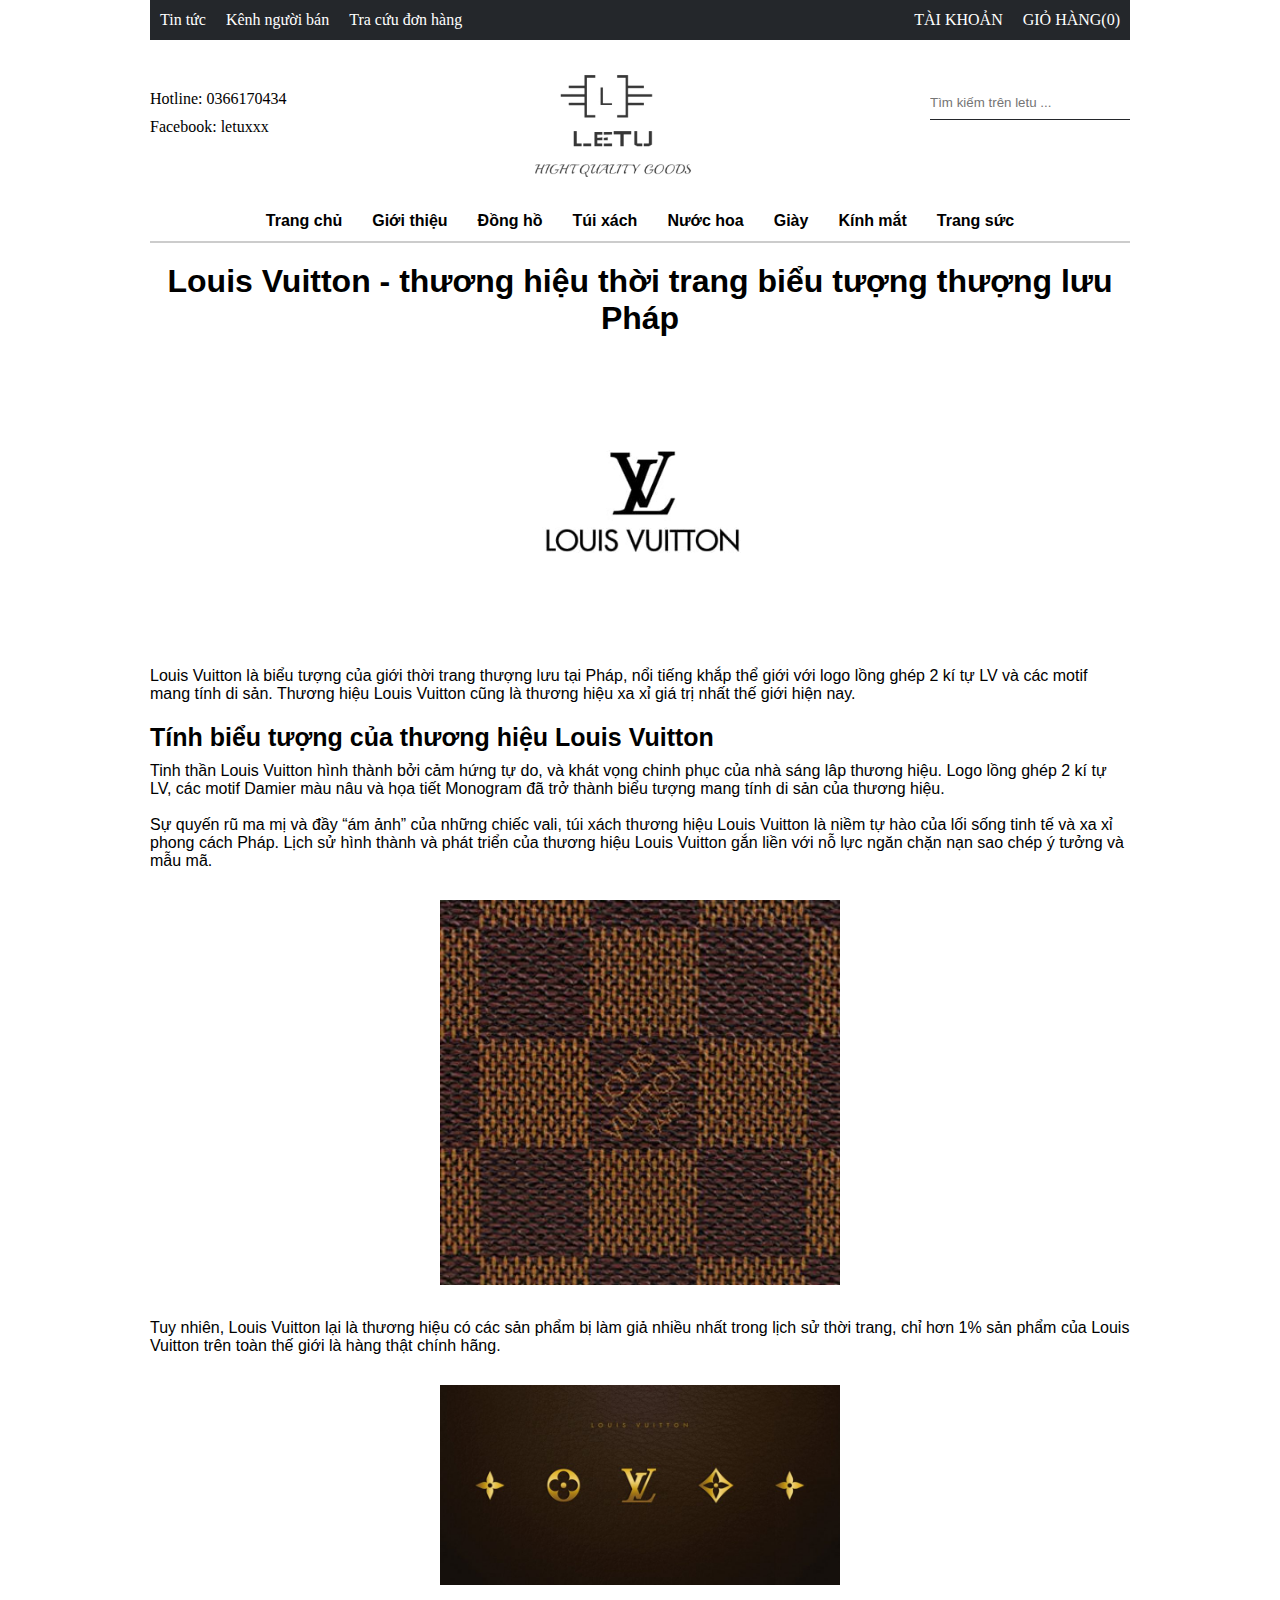
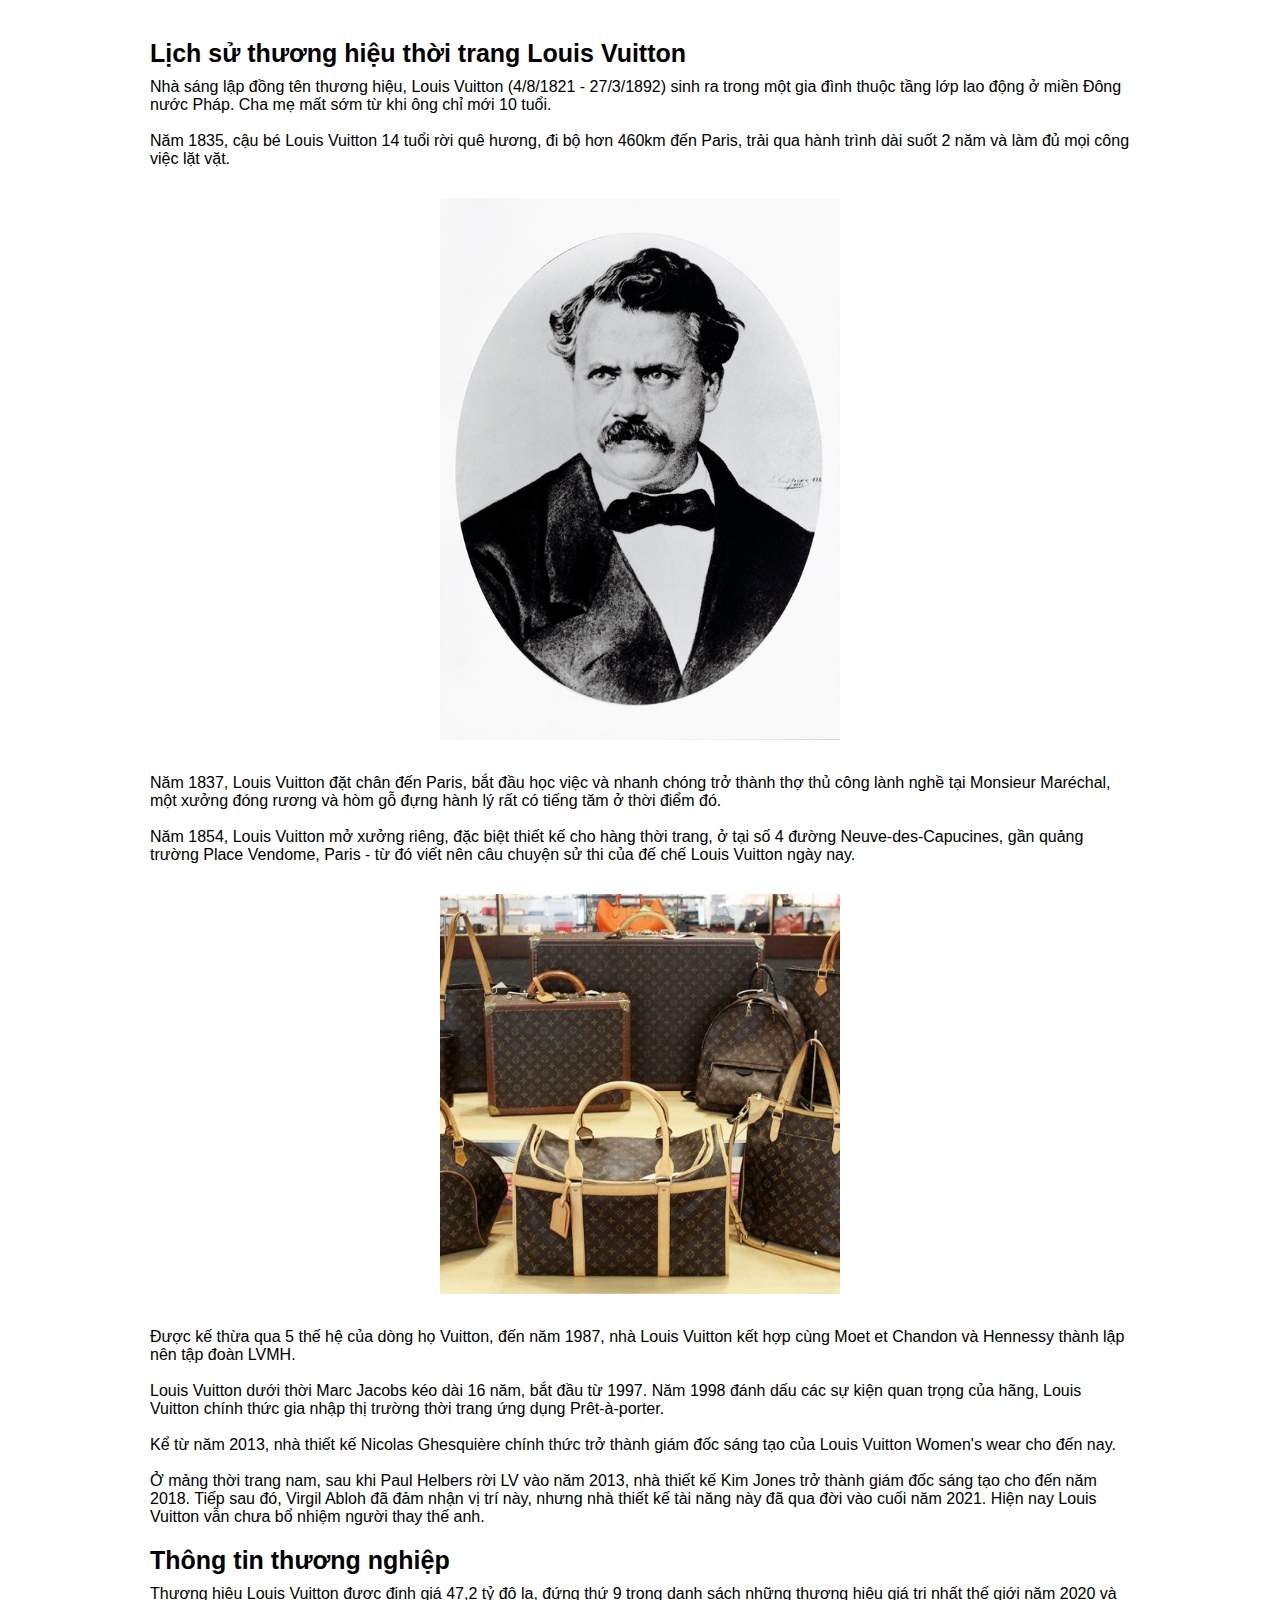
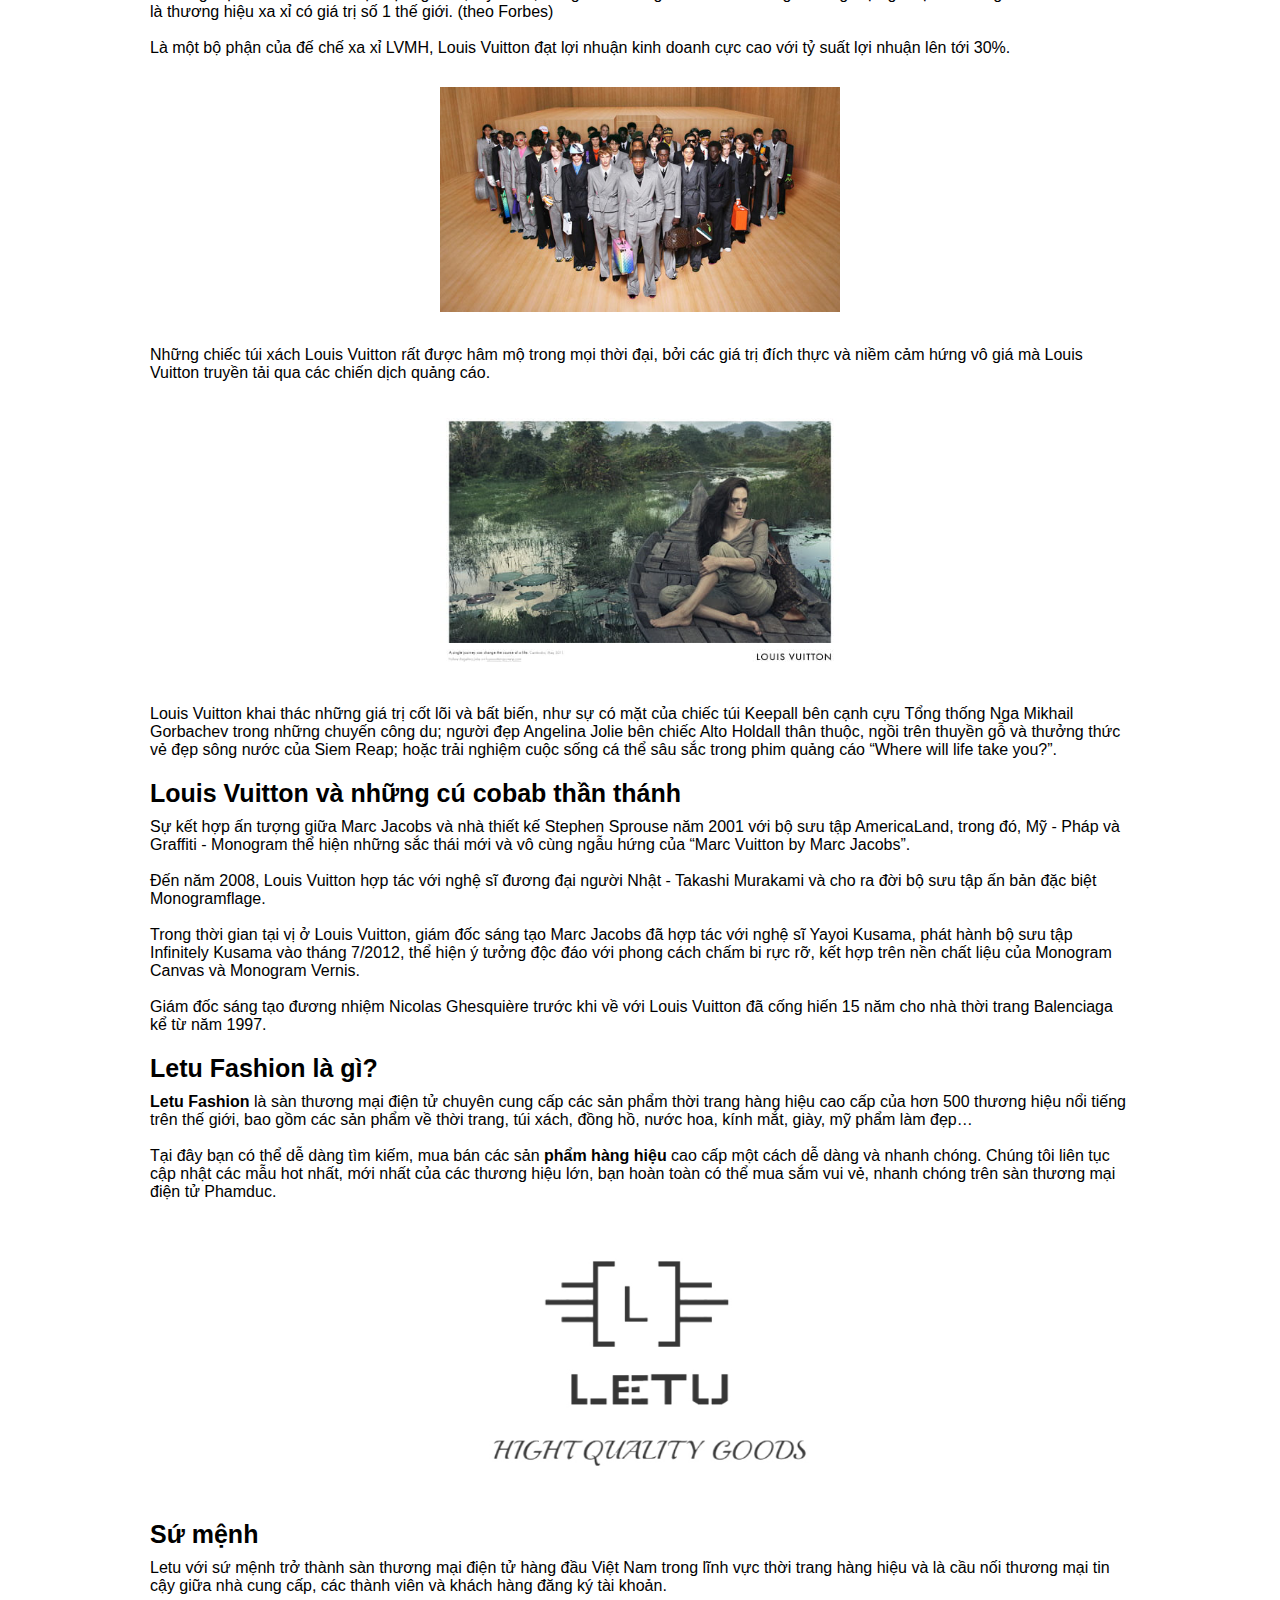
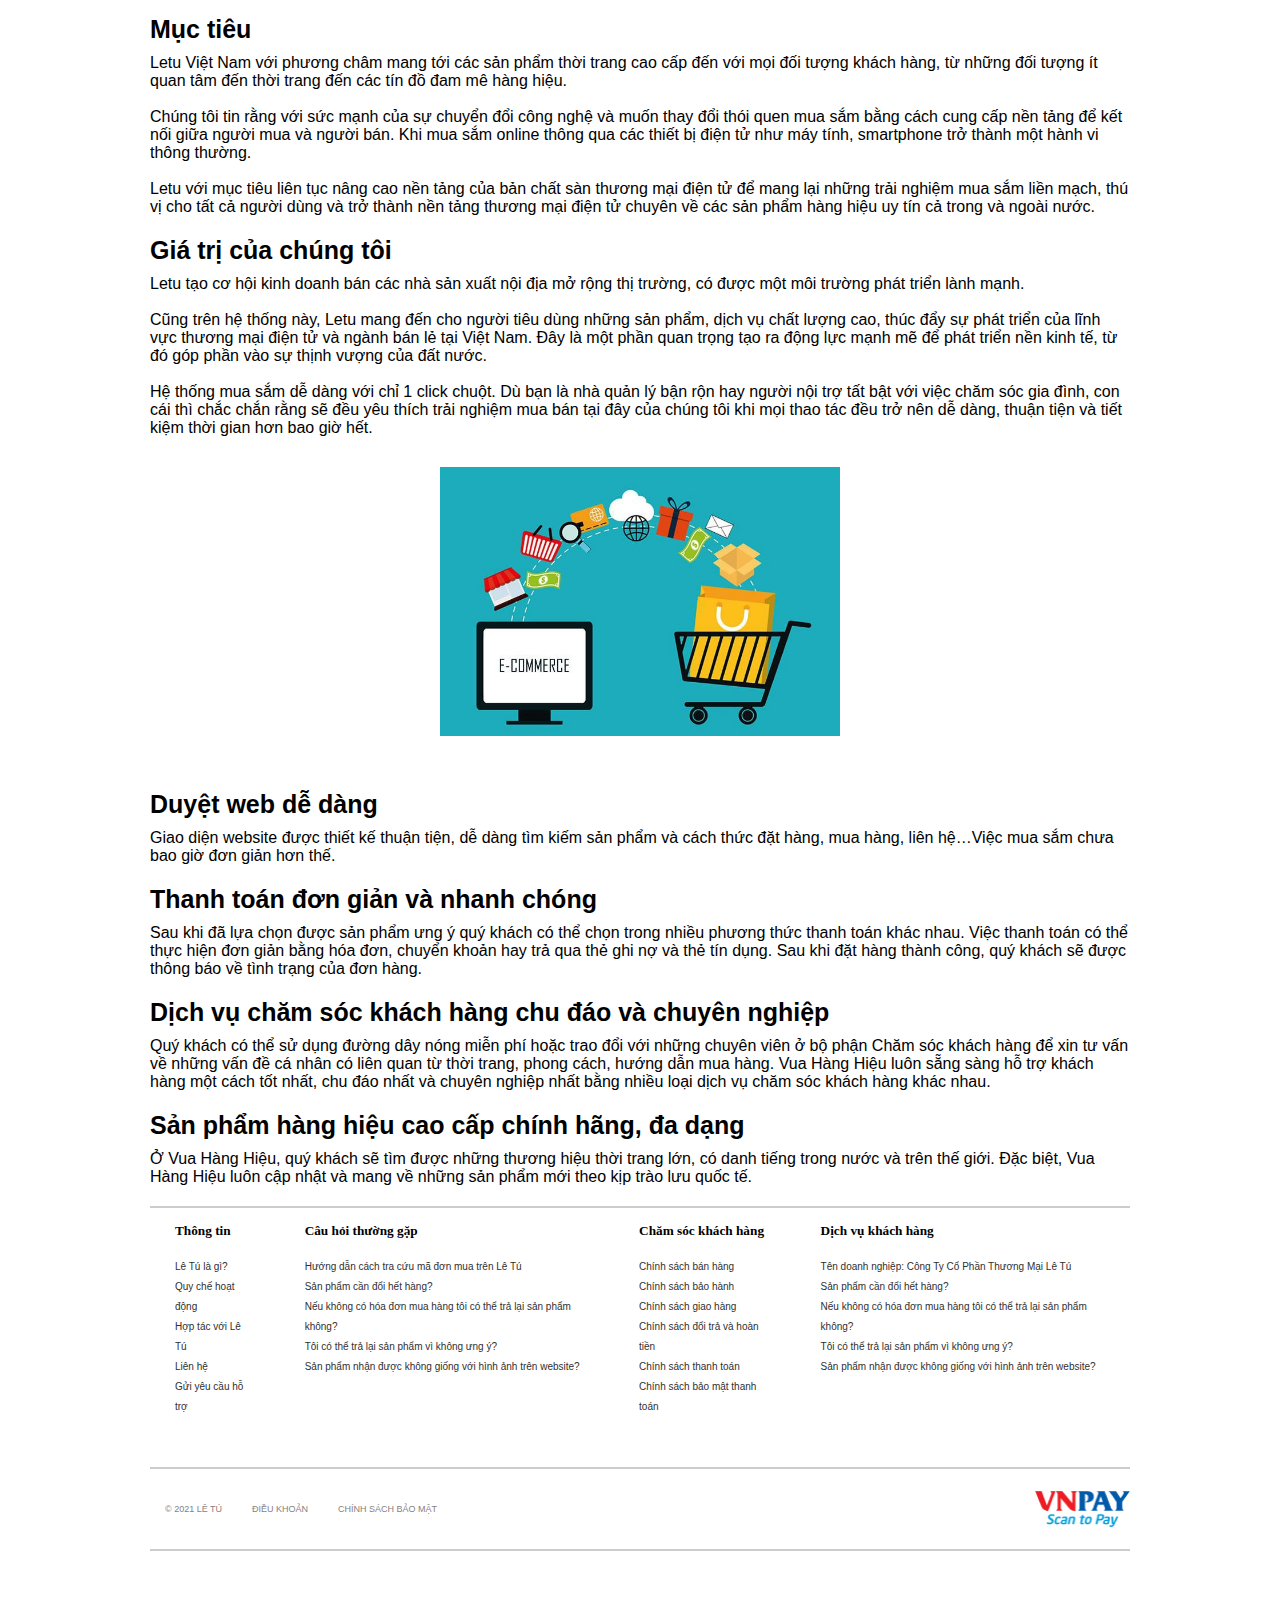
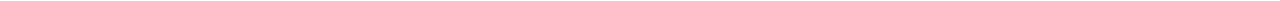
<file: gioithieu.html>
<!DOCTYPE html>
<html lang="en">
<head>
    <meta charset="UTF-8">
    <meta http-equiv="X-UA-Compatible" content="IE=edge">
    <meta name="viewport" content="width=device-width, initial-scale=1.0">
    <title>Giới thiệu</title>
    <link rel="stylesheet" href="gioithieu.css">
    <link rel="stylesheet" href="https://cdnjs.cloudflare.com/ajax/libs/font-awesome/6.1.1/css/all.min.css" integrity="sha512-KfkfwYDsLkIlwQp6LFnl8zNdLGxu9YAA1QvwINks4PhcElQSvqcyVLLD9aMhXd13uQjoXtEKNosOWaZqXgel0g==" crossorigin="anonymous" referrerpolicy="no-referrer" />
</head>
<body>
    <div class="container">
        <div class="header1">
            <div class="header-text1">               
                    <li><a href="https://vuahanghieu.com/tin-tuc">Tin tức</a></li> 
                    <li><a href="#">Kênh người bán</a></li> 
                    <li><a href="#">Tra cứu đơn hàng</a></li>                
              
            </div>
            <div class="header-text1">
                <li><a href="#">TÀI KHOẢN</a></li>
                <li><a href="#">GIỎ HÀNG(0)</a></li>
            </div>
        </div>
        <div class="header2">
            <div class="header2_1">
            <div class="header-hotline">
                <i class="fa-solid fa-phone"></i>
                Hotline: 0366170434
            </div>
            <div class="header-facebook">
                <i class="fa-brands fa-facebook"></i>
                Facebook: letuxxx
            </div>
        </div>
        <div class="header2_logo">
            <img src="img/logo.jpg" style="width: 200px ;" alt="">
        </div>
        <div class="header_search">
            <div>
            <input type="text" placeholder="Tìm kiếm trên letu ...">
            <a href="" style="color:black ;"><i class="fa-solid fa-magnifying-glass"></i></a>
            </div>
            
        </div>
        </div>
        </header>  
        <nav>
            <ul>
                <li><a href="index.html">Trang chủ</a></li>
                <li><a href="gioithieu.html">Giới thiệu</a></li>
                <li><a href="dongho.html">Đồng hồ</a></li>
                <li><a href="tuixach.html">Túi xách</a></li>
                <li><a href="nuochoa.html">Nước hoa</a></li>
                <li><a href="#">Giày</a></li>
                <li><a href="#">Kính mắt</a></li>
                <li><a href="#">Trang sức</a></li>
            </ul>
            <div class="vien"></div>
        </nav>
            <article>
                <h1>Louis Vuitton - thương hiệu thời trang biểu tượng thượng lưu Pháp</h1>
                <div>
                    <img src="img/gioithieu1.jpg" alt="">
                </div>

                <p>Louis Vuitton là biểu tượng của giới thời trang thượng lưu tại Pháp, nổi tiếng khắp thể giới với logo
                    lồng ghép 2 kí tự LV và các motif mang tính di sản. Thương hiệu Louis Vuitton cũng là thương hiệu xa
                    xỉ giá trị nhất thế giới hiện nay.</p>

                <h3>Tính biểu tượng của thương hiệu Louis Vuitton</h3>
                <p>
                    Tinh thần Louis Vuitton hình thành bởi cảm hứng tự do, và khát vọng chinh phục của nhà sáng lâp
                    thương hiệu. Logo lồng ghép 2 kí tự LV, các motif Damier màu nâu và họa tiết Monogram đã trở thành
                    biểu tượng mang tính di sản của thương hiệu.
                    <br>
                    <br>
                    Sự quyến rũ ma mị và đầy “ám ảnh” của những chiếc vali, túi xách thương hiệu Louis Vuitton là niềm
                    tự hào của lối sống tinh tế và xa xỉ phong cách Pháp. Lịch sử hình thành và phát triển của thương
                    hiệu Louis Vuitton gắn liền với nỗ lực ngăn chặn nạn sao chép ý tưởng và mẫu mã.
                </p>
                <div>
                    <img src="img/gioithieu2.jpg" alt="">
                </div>
                <p>
                    Tuy nhiên, Louis Vuitton lại là thương hiệu có các sản phẩm bị làm giả nhiều nhất trong lịch sử thời
                    trang, chỉ hơn 1% sản phẩm của Louis Vuitton trên toàn thế giới là hàng thật chính hãng.
                </p>
                <div>
                    <img src="img/gioithieu3.jpg" alt="">
                </div>
                <h3>Lịch sử thương hiệu thời trang Louis Vuitton</h3>

                <p>
                    Nhà sáng lập đồng tên thương hiệu, Louis Vuitton (4/8/1821 - 27/3/1892) sinh ra trong một gia đình
                    thuộc tầng lớp lao động ở miền Đông nước Pháp. Cha mẹ mất sớm từ khi ông chỉ mới 10 tuổi. <br> <br>
                    Năm 1835, cậu bé Louis Vuitton 14 tuổi rời quê hương, đi bộ hơn 460km đến Paris, trải qua hành trình
                    dài suốt 2 năm và làm đủ mọi công việc lặt vặt.
                </p>
                <div>
                    <img src="img/gioithieu4.jpg" alt="">
                </div>
                <p>
                    Năm 1837, Louis Vuitton đặt chân đến Paris, bắt đầu học việc và nhanh chóng trở thành thợ thủ công
                    lành nghề tại Monsieur Maréchal, một xưởng đóng rương và hòm gỗ đựng hành lý rất có tiếng tăm ở thời
                    điểm đó.
                    <br>
                    <br>
                    Năm 1854, Louis Vuitton mở xưởng riêng, đặc biệt thiết kế cho hàng thời trang, ở tại số 4 đường
                    Neuve-des-Capucines, gần quảng trường Place Vendome, Paris - từ đó viết nên câu chuyện sử thi của đế
                    chế Louis Vuitton ngày nay.
                </p>
                <div>
                    <img src="img/gioithieu5.jpg" alt="">
                </div>
                <p>
                    Được kế thừa qua 5 thế hệ của dòng họ Vuitton, đến năm 1987, nhà Louis Vuitton kết hợp cùng Moet et
                    Chandon và Hennessy thành lập nên tập đoàn LVMH.
                    <br><br>
                    Louis Vuitton dưới thời Marc Jacobs kéo dài 16 năm, bắt đầu từ 1997. Năm 1998 đánh dấu các sự kiện
                    quan trọng của hãng, Louis Vuitton chính thức gia nhập thị trường thời trang ứng dụng Prêt-à-porter.
                    <br><br>
                    Kể từ năm 2013, nhà thiết kế Nicolas Ghesquière chính thức trở thành giám đốc sáng tạo của Louis
                    Vuitton Women's wear cho đến nay.
                    <br><br>
                    Ở mảng thời trang nam, sau khi Paul Helbers rời LV vào năm 2013, nhà thiết kế Kim Jones trở thành
                    giám đốc sáng tạo cho đến năm 2018. Tiếp sau đó, Virgil Abloh đã đảm nhận vị trí này, nhưng nhà
                    thiết kế tài năng này đã qua đời vào cuối năm 2021. Hiện nay Louis Vuitton vẫn chưa bổ nhiệm người
                    thay thế anh.
                </p>
                <h3>
                    Thông tin thương nghiệp
                </h3>
                <p>
                    Thương hiệu Louis Vuitton được định giá 47,2 tỷ đô la, đứng thứ 9 trong danh sách những thương hiệu
                    giá trị nhất thế giới năm 2020 và là thương hiệu xa xỉ có giá trị số 1 thế giới. (theo Forbes)
                    <br><br>
                    Là một bộ phận của đế chế xa xỉ LVMH, Louis Vuitton đạt lợi nhuận kinh doanh cực cao với tỷ suất lợi
                    nhuận lên tới 30%.
                </p>
                <div>
                    <img src="img/gioithieu6.jpg" alt="">
                </div>
                <p>Những chiếc túi xách Louis Vuitton rất được hâm mộ trong mọi thời đại, bởi các giá trị đích thực và
                    niềm cảm hứng vô giá mà Louis Vuitton truyền tải qua các chiến dịch quảng cáo.</p>
                <div>
                    <img src="img/gioithieu7.jpg" alt="">
                </div>
                <p>
                    Louis Vuitton khai thác những giá trị cốt lõi và bất biến, như sự có mặt của chiếc túi Keepall bên
                    cạnh cựu Tổng thống Nga Mikhail Gorbachev trong những chuyến công du; người đẹp Angelina Jolie bên
                    chiếc Alto Holdall thân thuộc, ngồi trên thuyền gỗ và thưởng thức vẻ đẹp sông nước của Siem Reap;
                    hoặc trải nghiệm cuộc sống cá thể sâu sắc trong phim quảng cáo “Where will life take you?”.
                </p>
                <h3>Louis Vuitton và những cú cobab thần thánh</h3>
                <p>
                    Sự kết hợp ấn tượng giữa Marc Jacobs và nhà thiết kế Stephen Sprouse năm 2001 với bộ sưu tập
                    AmericaLand, trong đó, Mỹ - Pháp và Graffiti - Monogram thể hiện những sắc thái mới và vô cùng ngẫu
                    hứng của “Marc Vuitton by Marc Jacobs”.
                    <br><br>
                    Đến năm 2008, Louis Vuitton hợp tác với nghệ sĩ đương đại người Nhật - Takashi Murakami và cho ra
                    đời bộ sưu tập ấn bản đặc biệt Monogramflage.
                    <br><br>
                    Trong thời gian tại vị ở Louis Vuitton, giám đốc sáng tạo Marc Jacobs đã hợp tác với nghệ sĩ Yayoi
                    Kusama, phát hành bộ sưu tập Infinitely Kusama vào tháng 7/2012, thể hiện ý tưởng độc đáo với phong
                    cách chấm bi rực rỡ, kết hợp trên nền chất liệu của Monogram Canvas và Monogram Vernis.
                    <br><br>
                    Giám đốc sáng tạo đương nhiệm Nicolas Ghesquière trước khi về với Louis Vuitton đã cống hiến 15 năm
                    cho nhà thời trang Balenciaga kể từ năm 1997.
                </p>

                <h3>Letu Fashion là gì?</h3>
                <p>
                    <b>Letu Fashion</b> là sàn thương mại điện tử chuyên cung cấp các sản phẩm thời trang hàng hiệu cao cấp
                    của hơn 500 thương hiệu nổi tiếng trên thế giới, bao gồm các sản phẩm về thời trang, túi xách, đồng
                    hồ, nước hoa, kính mắt, giày, mỹ phẩm làm đẹp…
                    <br><br>
                    Tại đây bạn có thể dễ dàng tìm kiếm, mua bán các sản <b>phẩm hàng hiệu</b> cao cấp một cách dễ dàng
                    và
                    nhanh chóng. Chúng tôi liên tục cập nhật các mẫu hot nhất, mới nhất của các thương hiệu lớn, bạn
                    hoàn toàn có thể mua sắm vui vẻ, nhanh chóng trên sàn thương mại điện tử Phamduc.
                </p>
                <div>
                    <img src="img/logo.jpg" alt="">
                </div>
                <h3>Sứ mệnh</h3>
                <p>
                    Letu với sứ mệnh trở thành sàn thương mại điện tử hàng đầu Việt Nam trong lĩnh vực thời
                    trang hàng hiệu và là cầu nối thương mại tin cậy giữa nhà cung cấp, các thành viên và khách hàng
                    đăng ký tài khoản.
                </p>
                <h3>
                    Mục tiêu
                </h3>
                <p>
                    Letu Việt Nam với phương châm mang tới các sản phẩm thời trang cao cấp đến với mọi đối
                    tượng khách hàng, từ những đối tượng ít quan tâm đến thời trang đến các tín đồ đam mê hàng hiệu.
                    <br><br>
                    Chúng tôi tin rằng với sức mạnh của sự chuyển đổi công nghệ và muốn thay đổi thói quen mua sắm bằng
                    cách cung cấp nền tảng để kết nối giữa người mua và người bán. Khi mua sắm online thông qua các
                    thiết bị điện tử như máy tính, smartphone trở thành một hành vi thông thường.
                    <br><br>
                    Letu với mục tiêu liên tục nâng cao nền tảng của bản chất sàn thương mại điện tử để mang
                    lại những trải nghiệm mua sắm liền mạch, thú vị cho tất cả người dùng và trở thành nền tảng thương
                    mại điện tử chuyên về các sản phẩm hàng hiệu uy tín cả trong và ngoài nước.
                </p>
                <h3>
                    Giá trị của chúng tôi
                </h3>
                <p>
                    Letu tạo cơ hội kinh doanh bán các nhà sản xuất nội địa mở rộng thị trường, có được một môi
                    trường phát triển lành mạnh.
                    <br><br>
                    Cũng trên hệ thống này, Letu mang đến cho người tiêu dùng những sản phẩm, dịch vụ chất
                    lượng cao, thúc đẩy sự phát triển của lĩnh vực thương mại điện tử và ngành bán lẻ tại Việt Nam. Đây
                    là một phần quan trọng tạo ra động lực mạnh mẽ để phát triển nền kinh tế, từ đó góp phần vào sự
                    thịnh vượng của đất nước.
                    <br><br>
                    Hệ thống mua sắm dễ dàng với chỉ 1 click chuột. Dù bạn là nhà quản lý bận rộn hay người nội trợ tất
                    bật với việc chăm sóc gia đình, con cái thì chắc chắn rằng sẽ đều yêu thích trải nghiệm mua bán tại
                    đây của chúng tôi khi mọi thao tác đều trở nên dễ dàng, thuận tiện và tiết kiệm thời gian hơn bao
                    giờ hết.
                </p>
                <div>
                    <img src="img/gioithieu9.jpg" alt="">
                </div>
                <h3>Duyệt web dễ dàng</h3>
                <p>
                    Giao diện website được thiết kế thuận tiện, dễ dàng tìm kiếm sản phẩm và cách thức đặt  hàng, mua hàng, liên hệ…Việc mua sắm chưa bao giờ đơn giản hơn thế.
                </p>
                <h3>Thanh toán đơn giản và nhanh chóng</h3>
                <p>
                    Sau khi đã lựa chọn được sản phẩm ưng ý quý khách có thể chọn trong nhiều phương thức thanh toán khác nhau. Việc thanh toán có thể thực hiện đơn giản bằng hóa đơn, chuyển khoản hay trả qua thẻ ghi nợ và thẻ tín dụng. Sau khi đặt hàng thành công, quý khách sẽ được thông báo về tình trạng của đơn hàng.
                </p>
                <h3>
                    Dịch vụ chăm sóc khách hàng chu đáo và chuyên nghiệp
                </h3>
                <p>
                    Quý khách có thể sử dụng đường dây nóng miễn phí hoặc trao đổi với những chuyên viên ở bộ phận Chăm sóc khách hàng để xin tư vấn về những vấn đề cá nhân có liên quan từ thời trang, phong cách, hướng dẫn mua hàng. Vua Hàng Hiệu luôn sẵng sàng hỗ trợ khách hàng một cách tốt nhất, chu đáo nhất và chuyên nghiệp nhất bằng nhiều loại dịch vụ chăm sóc khách hàng khác nhau.
                </p>
                <h3>Sản phẩm hàng hiệu cao cấp chính hãng, đa dạng </h3>
                <p>
                    Ở Vua Hàng Hiệu, quý khách sẽ tìm được những thương hiệu thời trang lớn, có danh tiếng trong nước và trên thế giới. Đặc biệt, Vua Hàng Hiệu luôn cập nhật và mang về những sản phẩm mới theo kịp trào lưu quốc tế.
                </p>
            </article>
            <footer>
                <div class="vien-2"></div>
                <div class="box-footer">
                <div class="box-chua">
                    <h5>Thông tin</h5>
                    <br>
                    <a href=""><p>Lê Tú là gì?</p></a>
                    <a href=""><p>Quy chế hoạt động</p></a>
                    <a href=""><p>Hợp tác với Lê Tú</p></a>
                    <a href=""><p>Liên hệ</p></a>
                    <a href=""><p>Gửi yêu cầu hỗ trợ</p></a>
                </div>
                <div class="box-chua">
                    <h5>Câu hỏi thường gặp</h5><br>
                    <a href=""><p>Hướng dẫn cách tra cứu mã đơn mua trên Lê Tú</p></a>
                    <a href=""><p>Sản phẩm cần đổi hết hàng?</p></a>
                    <a href=""><p>Nếu không có hóa đơn mua hàng tôi có thể trả lại sản phẩm không?</p></a>
                    <a href=""><p>Tôi có thể trả lại sản phẩm vì không ưng ý?</p></a>
                    <a href=""><p>Sản phẩm nhận được không giống với hình ảnh trên website?</p></a>
                </div>
                <div class="box-chua">
                    <h5>Chăm sóc khách hàng</h5><br>
                    <a href=""><p>Chính sách bán hàng</p></a>
                    <a href=""><p>Chính sách bảo hành</p></a>
                    <a href=""><p>Chính sách giao hàng</p></a>
                    <a href=""><p>Chính sách đổi trả và hoàn tiền</p></a>
                    <a href=""><p>Chính sách thanh toán</p></a>
                    <a href=""><p>Chính sách bảo mật thanh toán</p></a>
                </div>
                <div class="box-chua">
                    <h5>Dịch vụ khách hàng</h5><br>
                    <a href=""><p>Tên doanh nghiệp: Công Ty Cổ Phần Thương Mại Lê Tú</p></a>
                    <a href=""><p>Sản phẩm cần đổi hết hàng?</p></a>
                    <a href=""><p>Nếu không có hóa đơn mua hàng tôi có thể trả lại sản phẩm không?</p></a>
                    <a href=""><p>Tôi có thể trả lại sản phẩm vì không ưng ý?</p></a>
                    <a href=""><p>Sản phẩm nhận được không giống với hình ảnh trên website?</p></a>
                </div>
                </div>
            </footer>
            <footer>
                <div class="vien-2"></div>
                <div class="flexxx">
                <div class="text-left">
                    <p>© 2021 LÊ TÚ</p>
                    <p>
                        ĐIỀU KHOẢN
                    </p>
                    <p>
                        CHÍNH SÁCH BẢO MẬT
                    </p>
                </div>
                <div class="text-right">
                    <img src="img/vnpay.png" alt="">
                </div>
                </div>
                <div class="khung2"></div>
            </footer>
            <script src="https://uhchat.net/code.php?f=2aa5cc"></script>

            

    </div>
</body>
</html>
</file>
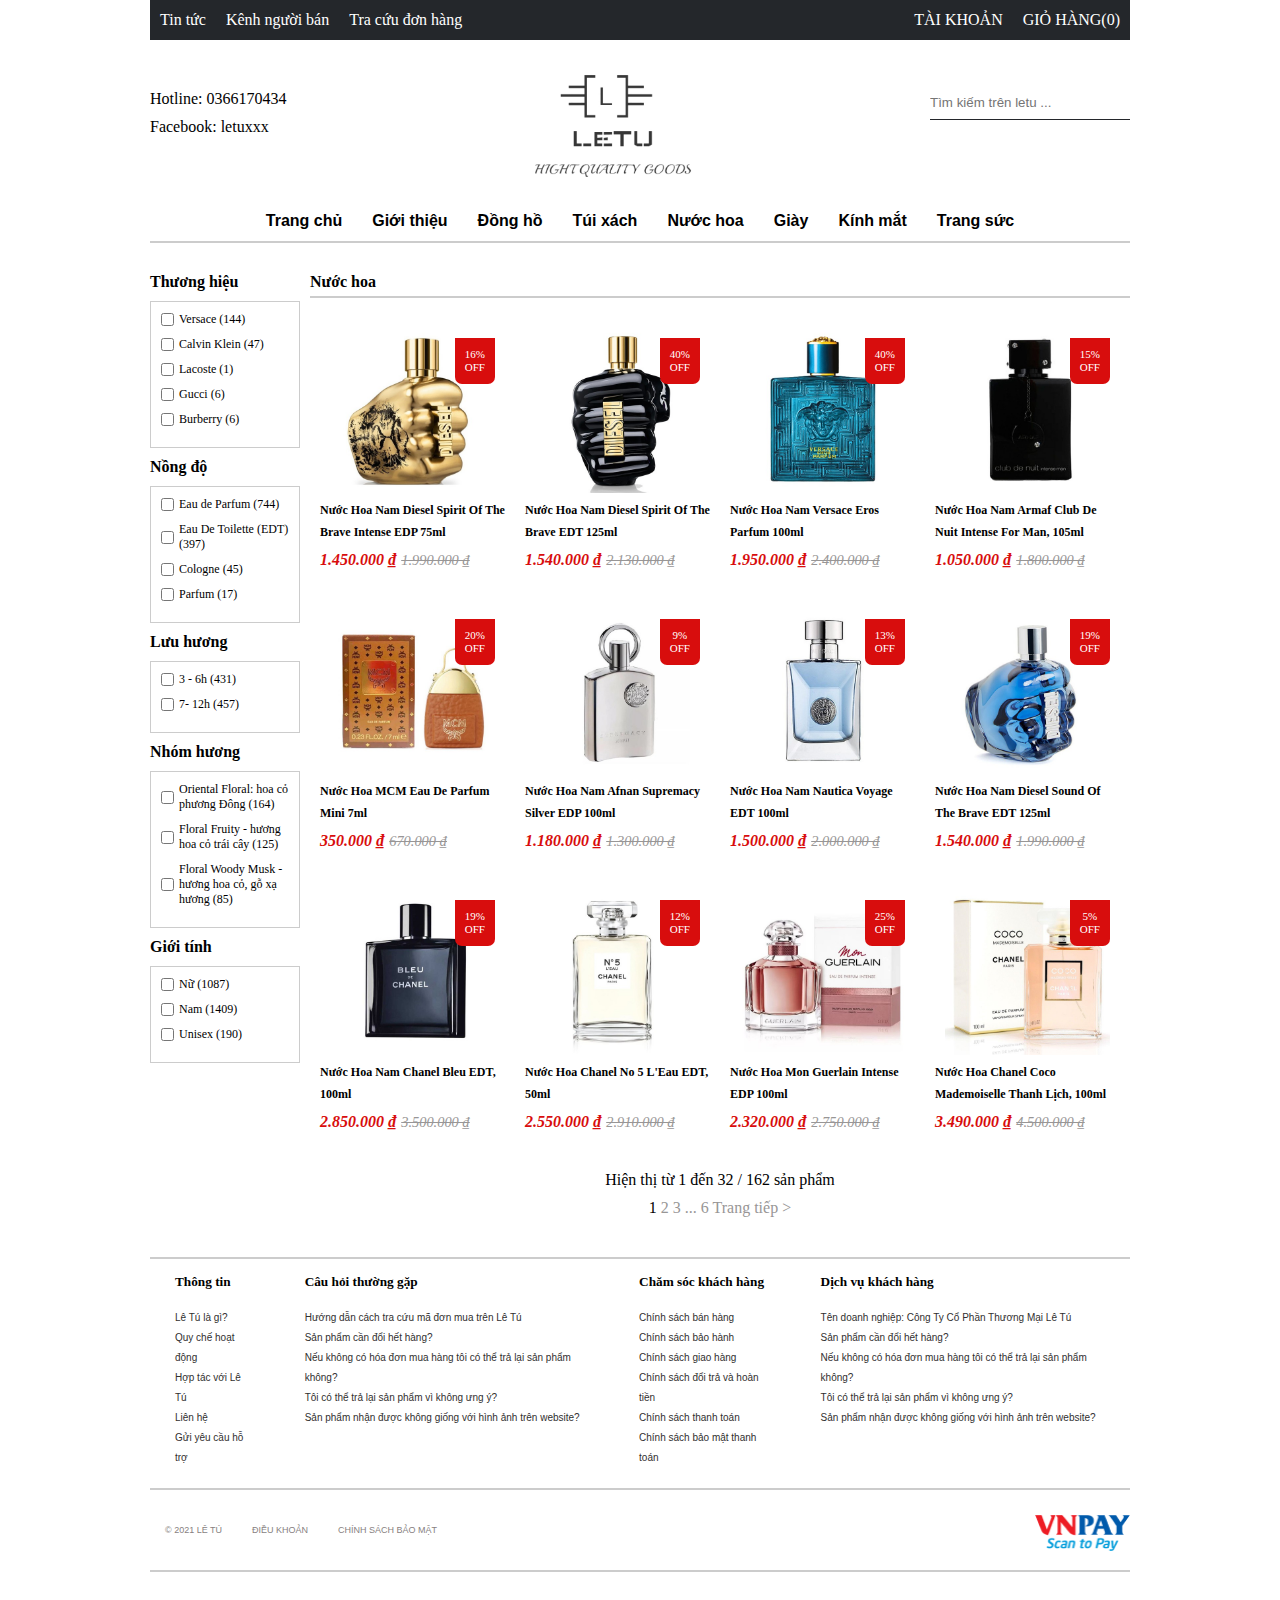
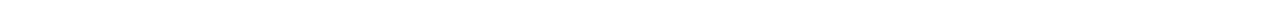
<file: nuochoa.html>
<!DOCTYPE html>
<html lang="en">
<head>
    <meta charset="UTF-8">
    <meta http-equiv="X-UA-Compatible" content="IE=edge">
    <meta name="viewport" content="width=device-width, initial-scale=1.0">
    <title>Nước hoa</title>
    <link rel="stylesheet" href="nuochoa.css">
    <link rel="stylesheet" href="https://cdnjs.cloudflare.com/ajax/libs/font-awesome/6.1.1/css/all.min.css" integrity="sha512-KfkfwYDsLkIlwQp6LFnl8zNdLGxu9YAA1QvwINks4PhcElQSvqcyVLLD9aMhXd13uQjoXtEKNosOWaZqXgel0g==" crossorigin="anonymous" referrerpolicy="no-referrer" />
</head>
<body>
    <div class="container">
        <header>
        <div class="header1">
            <div class="header-text1">               
                    <li><a href="https://vuahanghieu.com/tin-tuc">Tin tức</a></li> 
                    <li><a href="#">Kênh người bán</a></li> 
                    <li><a href="#">Tra cứu đơn hàng</a></li>                
              
            </div>
            <div class="header-text1">
                <li><a href="#">TÀI KHOẢN</a></li>
                <li><a href="#">GIỎ HÀNG(0)</a></li>
            </div>
        </div>
        <div class="header2">
            <div class="header2_1">
            <div class="header-hotline">
                <i class="fa-solid fa-phone"></i>
                Hotline: 0366170434
            </div>
            <div class="header-facebook">
                <i class="fa-brands fa-facebook"></i>
                Facebook: letuxxx
            </div>
        </div>
        <div class="header2_logo">
            <img src="img/logo.jpg" style="width: 200px ;" alt="">
        </div>
        <div class="header_search">
            <div>
            <input type="text" placeholder="Tìm kiếm trên letu ...">
            <a href="" style="color:black ;"><i class="fa-solid fa-magnifying-glass"></i></a>
            </div>
            
        </div>
        </div>
        </header>  
        <nav>
            <ul>
                <li><a href="index.html">Trang chủ</a></li>
                <li><a href="gioithieu.html">Giới thiệu</a></li>
                <li><a href="dongho.html">Đồng hồ</a></li>
                <li><a href="tuixach.html">Túi xách</a></li>
                <li><a href="nuochoa.html">Nước hoa</a></li>
                <li><a href="#">Giày</a></li>
                <li><a href="#">Kính mắt</a></li>
                <li><a href="#">Trang sức</a></li>
            </ul>
            <div class="vien"></div>
        </nav>
        
        <div class="content">
            <div class="left">
                <p class="text">Thương hiệu</p>
                <div class="box">
                    <div class="box-flex">
                    
                        <input type="checkbox">
                        <span>Versace (144)</span>
                    </div>
                    <div class="box-flex">
                        
                            <input type="checkbox">
                            <span>Calvin Klein (47)</span>

                        </div>
                        <div class="box-flex">
                            
                                <input type="checkbox">
                                <span>Lacoste (1)</span>
    
                            </div>
                            <div class="box-flex">
                                
                                    <input type="checkbox">
                                    <span>Gucci (6)</span>
        
                                </div>
                                <div class="box-flex">
                                    
                                        <input type="checkbox">
                                        <span>Burberry (6)</span>
            
                                    </div>
                    
                </div>
                <p class="text">Nồng độ</p>
                <div class="box">
                    <div class="box-flex">
                        <input type="checkbox">
                        <span>Eau de Parfum (744)</span>
                    </div>
                    <div class="box-flex">
                        <input type="checkbox">
                        <span>Eau De Toilette (EDT) (397)</span>
                    </div>
                    <div class="box-flex">
                        <input type="checkbox">
                        <span>Cologne (45)</span>
                    </div>
                    <div class="box-flex">
                        <input type="checkbox">
                        <span>Parfum (17)</span>
                    </div>
                </div>
                <p class="text">Lưu hương</p>
                <div class="box">
                    <div class="box-flex">
                        <input type="checkbox">
                        <span>3 - 6h (431)</span>
                    </div>
                    <div class="box-flex">
                        <input type="checkbox">
                        <span>7- 12h (457)</span>
                    </div>
                </div>
                <p class="text">Nhóm hương</p>
                <div class="box">
                    <div class="box-flex">
                        <input type="checkbox">
                        <span>Oriental Floral: hoa cỏ phương Đông (164)</span>
                    </div>
                    <div class="box-flex">
                        <input type="checkbox">
                        <span>Floral Fruity - hương hoa cỏ trái cây (125)</span>
                    </div>
                    <div class="box-flex">
                        <input type="checkbox">
                        <span>Floral Woody Musk - hương hoa cỏ, gỗ xạ hương (85)</span>
                    </div>
                </div>
                <p class="text">Giới tính</p>
                <div class="box">
                    <div class="box-flex">
                        <input type="checkbox">
                        <span>Nữ (1087)</span>
                    </div>
                    <div class="box-flex">
                        <input type="checkbox">
                        <span>Nam (1409)</span>
                    </div>
                    <div class="box-flex">
                        <input type="checkbox">
                        <span>Unisex (190)</span>
                    </div>
                </div>
            </div>
            <div class="right">
                <p class="text-right">Nước hoa</p>
                <div class="vien"></div>

                <div class="box-item">
                    <div class="box-item_sp">
                    <img src="img/nuochoa1.jpg" alt="">
                    <span class="discount-rate">
                        <span>16%</span>
                        <span>OFF</span>
                    </span>
                    <div class="item-info">
                        <h3>
                            <a href="spnuochoa.html">Nước Hoa Nam Diesel Spirit Of The Brave Intense EDP 75ml</a>
                        </h3>
                        <div class="item-price">
                            <div class="new-price">1.450.000 ₫ </div>
                            <div class="sale-price">1.990.000 ₫ </div>
                        </div>
                    </div>
                    
                </div>
                <div class="box-item_sp">
                    <img src="img/nuochoa2.jpg" alt="">
                    <span class="discount-rate">
                        <span>40%</span>
                        <span>OFF</span>
                    </span>
                    <div class="item-info">
                        <h3>
                            <a href="">Nước Hoa Nam Diesel Spirit Of The Brave EDT 125ml</a>
                        </h3>
                        <div class="item-price">
                            <div class="new-price">1.540.000 ₫ </div>
                            <div class="sale-price">2.130.000 ₫ </div>
                        </div>
                    </div>
                    
                </div>
                <div class="box-item_sp">
                    <img src="img/nuochoa3.jpg" alt="">
                    <span class="discount-rate">
                        <span>40%</span>
                        <span>OFF</span>
                    </span>
                    <div class="item-info">
                        <h3>
                            <a href="">Nước Hoa Nam Versace Eros Parfum 100ml</a>
                        </h3>
                        <div class="item-price">
                            <div class="new-price">1.950.000 ₫</div>
                            <div class="sale-price">2.400.000 ₫ </div>
                        </div>
                    </div>
                    
                </div>
                <div class="box-item_sp">
                    <img src="img/nuochoa4.jpg" alt="">
                    <span class="discount-rate">
                        <span>15%</span>
                        <span>OFF</span>
                    </span>
                    <div class="item-info">
                        <h3>
                            <a href="">Nước Hoa Nam Armaf Club De Nuit Intense For Man, 105ml</a>
                        </h3>
                        <div class="item-price">
                            <div class="new-price">1.050.000 ₫ </div>
                            <div class="sale-price">1.800.000 ₫</div>
                        </div>
                    </div>
                    
                </div>             
                </div>
                <!-- box lần 2 -->
                <div class="box-item">
                    <div class="box-item_sp">
                    <img src="img/nuochoa5.jpg" alt="">
                    <span class="discount-rate">
                        <span>20%</span>
                        <span>OFF</span>
                    </span>
                    <div class="item-info">
                        <h3>
                            <a href="">Nước Hoa MCM Eau De Parfum Mini 7ml</a>
                        </h3>
                        <div class="item-price">
                            <div class="new-price">350.000  ₫ </div>
                            <div class="sale-price">670.000  ₫ </div>
                        </div>
                    </div>
                    
                </div>
                <div class="box-item_sp">
                    <img src="img/nuochoa6.jpg" alt="">
                    <span class="discount-rate">
                        <span>9%</span>
                        <span>OFF</span>
                    </span>
                    <div class="item-info">
                        <h3>
                            <a href="">Nước Hoa Nam Afnan Supremacy Silver EDP 100ml</a>
                        </h3>
                        <div class="item-price">
                            <div class="new-price">1.180.000 ₫ </div>
                            <div class="sale-price">1.300.000 ₫ </div>
                        </div>
                    </div>
                    
                </div>
                <div class="box-item_sp">
                    <img src="img/nuochoa7.jpg" alt="">
                    <span class="discount-rate">
                        <span>13%</span>
                        <span>OFF</span>
                    </span>
                    <div class="item-info">
                        <h3>
                            <a href="">Nước Hoa Nam Nautica Voyage EDT 100ml</a>
                        </h3>
                        <div class="item-price">
                            <div class="new-price">1.500.000 ₫ </div>
                            <div class="sale-price">2.000.000 ₫ </div>
                        </div>
                    </div>
                    
                </div>
                <div class="box-item_sp">
                    <img src="img/nuochoa8.jpg" alt="">
                    <span class="discount-rate">
                        <span>19%</span>
                        <span>OFF</span>
                    </span>
                    <div class="item-info">
                        <h3>
                            <a href="">Nước Hoa Nam Diesel Sound Of The Brave EDT 125ml</a>
                        </h3>
                        <div class="item-price">
                            <div class="new-price">1.540.000 ₫ </div>
                            <div class="sale-price">1.990.000  ₫ </div>
                        </div>
                    </div>
                    
                </div>             
                </div>
                <!-- box lần 3 -->
                <div class="box-item">
                    <div class="box-item_sp">
                    <img src="img/nuochoa9.jpg" alt="">
                    <span class="discount-rate">
                        <span>19%</span>
                        <span>OFF</span>
                    </span>
                    <div class="item-info">
                        <h3>
                            <a href="">Nước Hoa Nam Chanel Bleu EDT, 100ml
                            </a>
                        </h3>
                        <div class="item-price">
                            <div class="new-price">2.850.000 ₫</div>
                            <div class="sale-price">3.500.000 ₫</div>
                        </div>
                    </div>
                    
                </div>
                <div class="box-item_sp">
                    <img src="img/nuochoa10.jpg" style="width: 185px; height: 165px;" alt="">
                    <span class="discount-rate">
                        <span>12%</span>
                        <span>OFF</span>
                    </span>
                    <div class="item-info">
                        <h3>
                            <a href="">Nước Hoa Chanel No 5 L'Eau EDT, 50ml</a>
                        </h3>
                        <div class="item-price">
                            <div class="new-price">2.550.000 ₫ </div>
                            <div class="sale-price">2.910.000 ₫ </div>
                        </div>
                    </div>
                    
                </div>
                <div class="box-item_sp">
                    <img src="img/nuochoa11.jpg" alt="">
                    <span class="discount-rate">
                        <span>25%</span>
                        <span>OFF</span>
                    </span>
                    <div class="item-info">
                        <h3>
                            <a href="">Nước Hoa Mon Guerlain Intense EDP 100ml</a>
                        </h3>
                        <div class="item-price">
                            <div class="new-price">2.320.000 ₫ </div>
                            <div class="sale-price">2.750.000 ₫</div>
                        </div>
                    </div>
                    
                </div>
                <div class="box-item_sp">
                    <img src="img/nuochoa12.jpg" alt="">
                    <span class="discount-rate">
                        <span>5%</span>
                        <span>OFF</span>
                    </span>
                    <div class="item-info">
                        <h3>
                            <a href="">Nước Hoa Chanel Coco Mademoiselle Thanh Lịch, 100ml</a>
                        </h3>
                        <div class="item-price">
                            <div class="new-price">3.490.000 ₫ </div>
                            <div class="sale-price">4.500.000 ₫ </div>
                        </div>
                    </div>                   
                </div>    
                </div> 
                <!-- box  -->
                <div class="clear"></div>
                <div class="hienthi">
                    <p>Hiện thị từ 1 đến 32 / 162 sản phẩm</p>
                    <p>
                        1 <span>2 3 ... 6 Trang tiếp ></span>
                    </p>
                </div>
            </div>       
        </div>
        <footer>
            <div class="vien-2"></div>
            <div class="box-footer">
            <div class="box-chua">
                <h5>Thông tin</h5>
                <br>
                <a href=""><p>Lê Tú là gì?</p></a>
                <a href=""><p>Quy chế hoạt động</p></a>
                <a href=""><p>Hợp tác với Lê Tú</p></a>
                <a href=""><p>Liên hệ</p></a>
                <a href=""><p>Gửi yêu cầu hỗ trợ</p></a>
            </div>
            <div class="box-chua">
                <h5>Câu hỏi thường gặp</h5><br>
                <a href=""><p>Hướng dẫn cách tra cứu mã đơn mua trên Lê Tú</p></a>
                <a href=""><p>Sản phẩm cần đổi hết hàng?</p></a>
                <a href=""><p>Nếu không có hóa đơn mua hàng tôi có thể trả lại sản phẩm không?</p></a>
                <a href=""><p>Tôi có thể trả lại sản phẩm vì không ưng ý?</p></a>
                <a href=""><p>Sản phẩm nhận được không giống với hình ảnh trên website?</p></a>
            </div>
            <div class="box-chua">
                <h5>Chăm sóc khách hàng</h5><br>
                <a href=""><p>Chính sách bán hàng</p></a>
                <a href=""><p>Chính sách bảo hành</p></a>
                <a href=""><p>Chính sách giao hàng</p></a>
                <a href=""><p>Chính sách đổi trả và hoàn tiền</p></a>
                <a href=""><p>Chính sách thanh toán</p></a>
                <a href=""><p>Chính sách bảo mật thanh toán</p></a>
            </div>
            <div class="box-chua">
                <h5>Dịch vụ khách hàng</h5><br>
                <a href=""><p>Tên doanh nghiệp: Công Ty Cổ Phần Thương Mại Lê Tú</p></a>
                <a href=""><p>Sản phẩm cần đổi hết hàng?</p></a>
                <a href=""><p>Nếu không có hóa đơn mua hàng tôi có thể trả lại sản phẩm không?</p></a>
                <a href=""><p>Tôi có thể trả lại sản phẩm vì không ưng ý?</p></a>
                <a href=""><p>Sản phẩm nhận được không giống với hình ảnh trên website?</p></a>
            </div>
            </div>
        </footer>
        <footer>
            <div class="vien-2"></div>
            <div class="flexxx">
            <div class="text-left">
                <p>© 2021 LÊ TÚ</p>
                <p>
                    ĐIỀU KHOẢN
                </p>
                <p>
                    CHÍNH SÁCH BẢO MẬT
                </p>
            </div>
            <div class="text-right">
                <img src="img/vnpay.png" alt="">
            </div>
            </div>
            <div class="khung2"></div>
        </footer>
        <script src="https://uhchat.net/code.php?f=2aa5cc"></script>
</body>
</html>
</file>
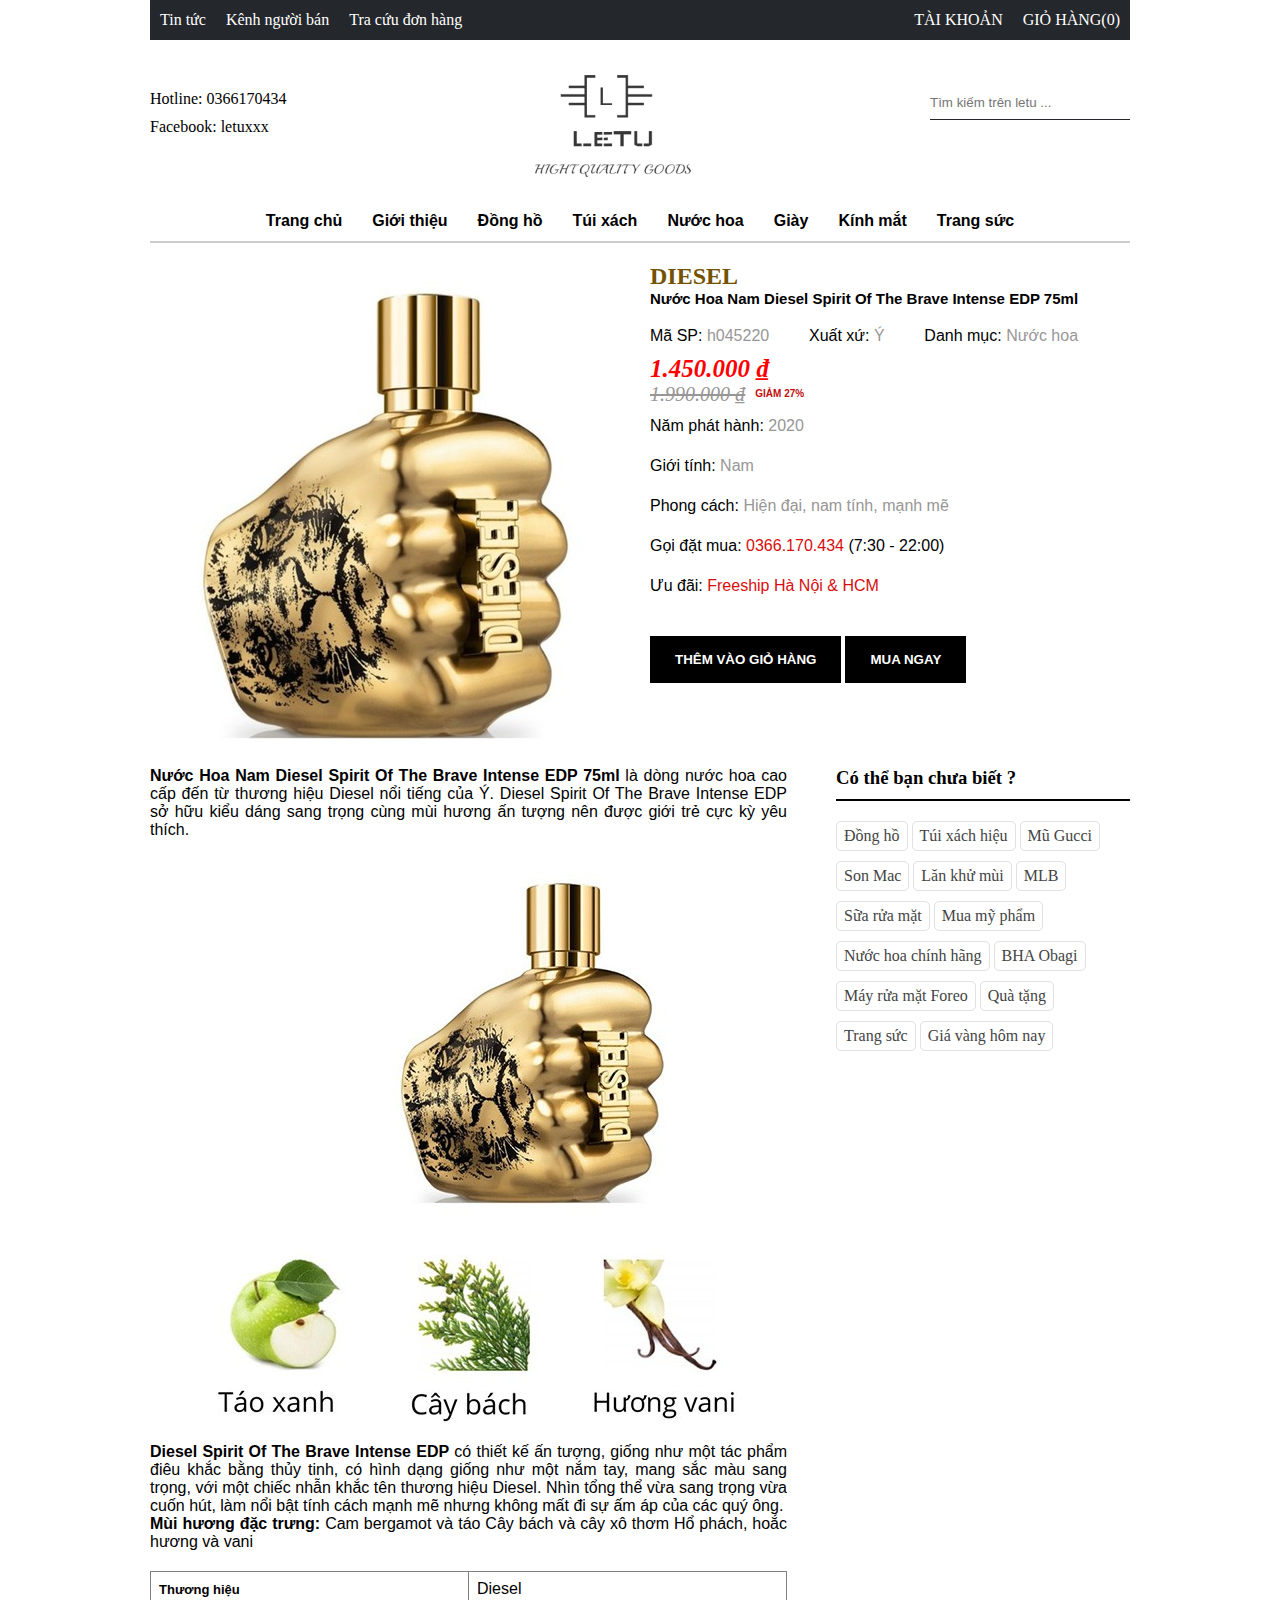
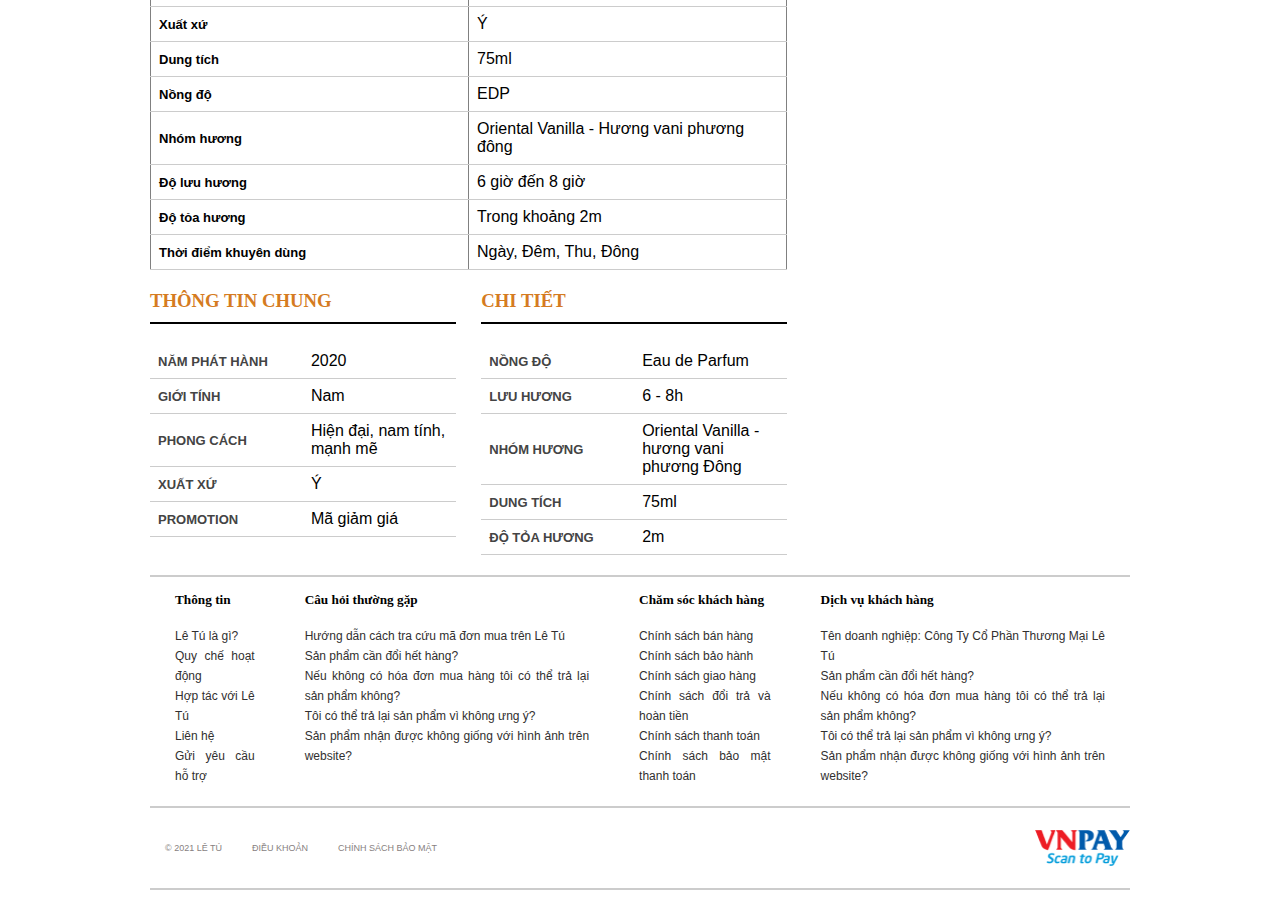
<file: spnuochoa.html>
<!DOCTYPE html>
<html lang="en">
<head>
    <meta charset="UTF-8">
    <meta http-equiv="X-UA-Compatible" content="IE=edge">
    <meta name="viewport" content="width=device-width, initial-scale=1.0">
    <title>SP nước hoa</title>
    <link rel="stylesheet" href="https://cdnjs.cloudflare.com/ajax/libs/font-awesome/6.1.1/css/all.min.css" integrity="sha512-KfkfwYDsLkIlwQp6LFnl8zNdLGxu9YAA1QvwINks4PhcElQSvqcyVLLD9aMhXd13uQjoXtEKNosOWaZqXgel0g==" crossorigin="anonymous" referrerpolicy="no-referrer" />
    <link rel="stylesheet" href="spnuochoa.css">
    
</head>
<body>
    <div class="container">
        <header>
        <div class="header1">
            <div class="header-text1">               
                    <li><a href="https://vuahanghieu.com/tin-tuc">Tin tức</a></li> 
                    <li><a href="#">Kênh người bán</a></li> 
                    <li><a href="#">Tra cứu đơn hàng</a></li>                
              
            </div>
            <div class="header-text1">
                <li><a href="#">TÀI KHOẢN</a></li>
                <li><a href="#">GIỎ HÀNG(0)</a></li>
            </div>
        </div>
        <div class="header2">
            <div class="header2_1">
            <div class="header-hotline">
                <i class="fa-solid fa-phone"></i>
                Hotline: 0366170434
            </div>
            <div class="header-facebook">
                <i class="fa-brands fa-facebook"></i>
                Facebook: letuxxx
            </div>
        </div>
        <div class="header2_logo">
            <img src="img/logo.jpg" style="width: 200px ;" alt="">
        </div>
        <div class="header_search">
            <div>
            <input type="text" placeholder="Tìm kiếm trên letu ...">
            <a href="" style="color:black ;"><i class="fa-solid fa-magnifying-glass"></i></a>
            </div>
            
        </div>
        </div>
        </header>  
        <nav>
            <ul>
                <li><a href="index.html">Trang chủ</a></li>
                <li><a href="gioithieu.html">Giới thiệu</a></li>
                <li><a href="dongho.html">Đồng hồ</a></li>
                <li><a href="tuixach.html">Túi xách</a></li>
                <li><a href="nuochoa.html">Nước hoa</a></li>
                <li><a href="#">Giày</a></li>
                <li><a href="#">Kính mắt</a></li>
                <li><a href="#">Trang sức</a></li>
            </ul>
            <div class="vien"></div>
        </nav>
        
        <article>
            <div class="content">
                <div class="left">
                    <img src="img/nuochoa1.jpg" alt="">
                </div>
                <div class="right">
                    <div class="text-1">
                    <h2 style="color: #735200 ;">DIESEL</h2>
                    <h3>Nước Hoa Nam Diesel Spirit Of The Brave Intense EDP 75ml</h3>
                    </div>
                    <div class="text-2">
                        <p>Mã SP: <span>h045220</span></p>
                        <p>Xuất xứ: <span>Ý</span></p>
                        <p>Danh mục: <span>Nước hoa</span></p>
                    </div>
                    <div class="price">1.450.000 ₫</div>
                    <div class="sale-price_2"><p>1.990.000 ₫</p><span class="giam-gia">GIẢM 27%</span></div> 
                    <div class="clear"></div>
                    <div class="text-3">
                    <p>Năm phát hành: <span>2020</span></p>
                    <p>Giới tính: <span>Nam</span></p>
                    <p>Phong cách: <span>Hiện đại, nam tính, mạnh mẽ</span></p>
                    <div class="text-4">
                    <p>Gọi đặt mua: <span>0366.170.434 </span> (7:30 - 22:00)</p>
                    <p>Ưu đãi: <span>Freeship Hà Nội & HCM</span></p>
                    </div>
                    </div>
                    <div class="buttom">
                    <button type="submit">THÊM VÀO GIỎ HÀNG</button>
                    <button type="submit">MUA NGAY</button>
                    </div>
                </div>          
            </div>
        </article>
        <article>
            <div class="content2">
            <div class="left-trai">
                <p><b>Nước Hoa Nam Diesel Spirit Of The Brave Intense EDP 75ml</b> là dòng nước hoa cao cấp đến từ thương hiệu Diesel nổi tiếng của Ý. Diesel Spirit Of The Brave Intense EDP sở hữu kiểu dáng sang trọng cùng mùi hương ấn tượng nên được giới trẻ cực kỳ yêu thích.</p>
                <div class="anh">
                <img src="img/spnuochoa1.jpg" alt="">
                </div>
                <p><b>Diesel Spirit Of The Brave Intense EDP</b> có thiết kế ấn tượng, giống như một tác phẩm điêu khắc bằng thủy tinh, có hình dạng giống như một nắm tay, mang sắc màu sang trọng, với một chiếc nhẫn khắc tên thương hiệu Diesel. Nhìn tổng thể vừa sang trọng vừa cuốn hút, làm nổi bật tính cách mạnh mẽ nhưng không mất đi sự ấm áp của các quý ông.</p>
                <p><b>Mùi hương đặc trưng:</b> <span>Cam bergamot và táo Cây bách và cây xô thơm Hổ phách, hoắc hương và vani</span></p>
                <table style="margin-top: 20px ;" border="1" cellspacing="0" cellpadding="5">
                    <tr>
                        <td><b>Thương hiệu</b></td>
                        <td>Diesel</td>
                    </tr>
                    <tr>
                        <td><b>Xuất xứ</b></td>
                        <td>Ý</td>
                    </tr>
                    <tr>
                        <td><b>Dung tích</b></td>
                        <td>75ml</td>
                    </tr>
                    <tr>
                        <td><b>Nồng độ</b></td>
                        <td>EDP</td>
                    </tr>
                    <tr>
                        <td><b>Nhóm hương</b></td>
                        <td>Oriental Vanilla - Hương vani phương đông</td>
                    </tr>
                    <tr>
                        <td><b>Độ lưu hương</b></td>
                        <td>6 giờ đến 8 giờ</td>
                    </tr>
                    <tr>
                        <td><b>Độ tỏa hương</b></td>
                        <td>Trong khoảng 2m</td>
                    </tr>
                    <tr>
                        <td><b>Thời điểm khuyên dùng</b></td>
                        <td>Ngày, Đêm, Thu, Đông</td>
                    </tr>
                </table>

                <div class="table-2">
                    <div class="table2-1">
                        <h3>THÔNG TIN CHUNG</h3>
                        <div class="khung"></div>
                    <table>
                        <tr>
                            <td><b>NĂM PHÁT HÀNH</b></td>
                            <td>2020</td>
                        </tr>
                        <tr>
                            <td><b>GIỚI TÍNH</b></td>
                            <td>Nam</td>
                        </tr>
                        <tr>
                            <td><b>PHONG CÁCH</b></td>
                            <td>Hiện đại, nam tính, mạnh mẽ</td>
                        </tr>
                        <tr>
                            <td><b>XUẤT XỨ</b></td>
                            <td>Ý</td>
                        </tr>
                        <tr>
                            <td><b>PROMOTION</b></td>
                            <td>Mã giảm giá</td>
                        </tr>
                    </table>
                    </div>
                    <div class="table2-2">
                        <h3>CHI TIẾT</h3>
                        <div class="khung"></div>
                    <table>
                        <tr>
                            <td><b>NỒNG ĐỘ</b></td>
                            <td>Eau de Parfum</td>
                        </tr>
                        <tr>
                            <td><b>LƯU HƯƠNG</b></td>
                            <td>6 - 8h</td>
                        </tr>
                        <tr>
                            <td><b>NHÓM HƯƠNG</b></td>
                            <td>Oriental Vanilla - hương vani phương Đông</td>
                        </tr>
                        <tr>
                            <td><b>DUNG TÍCH</b></td>
                            <td>75ml</td>
                        </tr>
                        <tr>
                            <td><b>ĐỘ TỎA HƯƠNG</b></td>
                            <td>2m</td>
                        </tr>
                    </table>
                    </div>
                </div>
            </div>
            <div class="right-phai">
                <h3>Có thể bạn chưa biết ?</h3>
                <div class="khung"></div>
                <div class="the-a">
                <a href="#">Đồng hồ</a>
                <a href="#">Túi xách hiệu</a>
                <a href="#">Mũ Gucci</a>
                <a href="#">Son Mac</a>
                <a href="#">Lăn khử mùi</a>
                <a href="#">MLB</a>
                <a href="#">Sữa rửa mặt</a>
                <a href="#">Mua mỹ phẩm</a>
                <a href="#">Nước hoa chính hãng</a>
                <a href="#">BHA Obagi</a>
                <a href="#">Máy rửa mặt Foreo</a>
                <a href="#">Quà tặng</a>
                <a href="#">Trang sức</a>
                <a href="#">Giá vàng hôm nay</a>
                </div>
            </div>
            </div>
        </article>
        
        <footer>
            <div class="vien-2"></div>
            <div class="box-footer">
            <div class="box-chua">
                <h5>Thông tin</h5>
                <br>
                <a href=""><p>Lê Tú là gì?</p></a>
                <a href=""><p>Quy chế hoạt động</p></a>
                <a href=""><p>Hợp tác với Lê Tú</p></a>
                <a href=""><p>Liên hệ</p></a>
                <a href=""><p>Gửi yêu cầu hỗ trợ</p></a>
            </div>
            <div class="box-chua">
                <h5>Câu hỏi thường gặp</h5><br>
                <a href=""><p>Hướng dẫn cách tra cứu mã đơn mua trên Lê Tú</p></a>
                <a href=""><p>Sản phẩm cần đổi hết hàng?</p></a>
                <a href=""><p>Nếu không có hóa đơn mua hàng tôi có thể trả lại sản phẩm không?</p></a>
                <a href=""><p>Tôi có thể trả lại sản phẩm vì không ưng ý?</p></a>
                <a href=""><p>Sản phẩm nhận được không giống với hình ảnh trên website?</p></a>
            </div>
            <div class="box-chua">
                <h5>Chăm sóc khách hàng</h5><br>
                <a href=""><p>Chính sách bán hàng</p></a>
                <a href=""><p>Chính sách bảo hành</p></a>
                <a href=""><p>Chính sách giao hàng</p></a>
                <a href=""><p>Chính sách đổi trả và hoàn tiền</p></a>
                <a href=""><p>Chính sách thanh toán</p></a>
                <a href=""><p>Chính sách bảo mật thanh toán</p></a>
            </div>
            <div class="box-chua">
                <h5>Dịch vụ khách hàng</h5><br>
                <a href=""><p>Tên doanh nghiệp: Công Ty Cổ Phần Thương Mại Lê Tú</p></a>
                <a href=""><p>Sản phẩm cần đổi hết hàng?</p></a>
                <a href=""><p>Nếu không có hóa đơn mua hàng tôi có thể trả lại sản phẩm không?</p></a>
                <a href=""><p>Tôi có thể trả lại sản phẩm vì không ưng ý?</p></a>
                <a href=""><p>Sản phẩm nhận được không giống với hình ảnh trên website?</p></a>
            </div>
            </div>
        </footer>
        <footer>
            <div class="vien-2"></div>
            <div class="flexxx">
            <div class="text-left">
                <p>© 2021 LÊ TÚ</p>
                <p>
                    ĐIỀU KHOẢN
                </p>
                <p>
                    CHÍNH SÁCH BẢO MẬT
                </p>
            </div>
            <div class="text-right">
                <img src="img/vnpay.png" alt="">
            </div>
            </div>
            <div class="khung2"></div>
        </footer>
        <script src="https://uhchat.net/code.php?f=2aa5cc"></script>
        
</body>
</html>
</file>
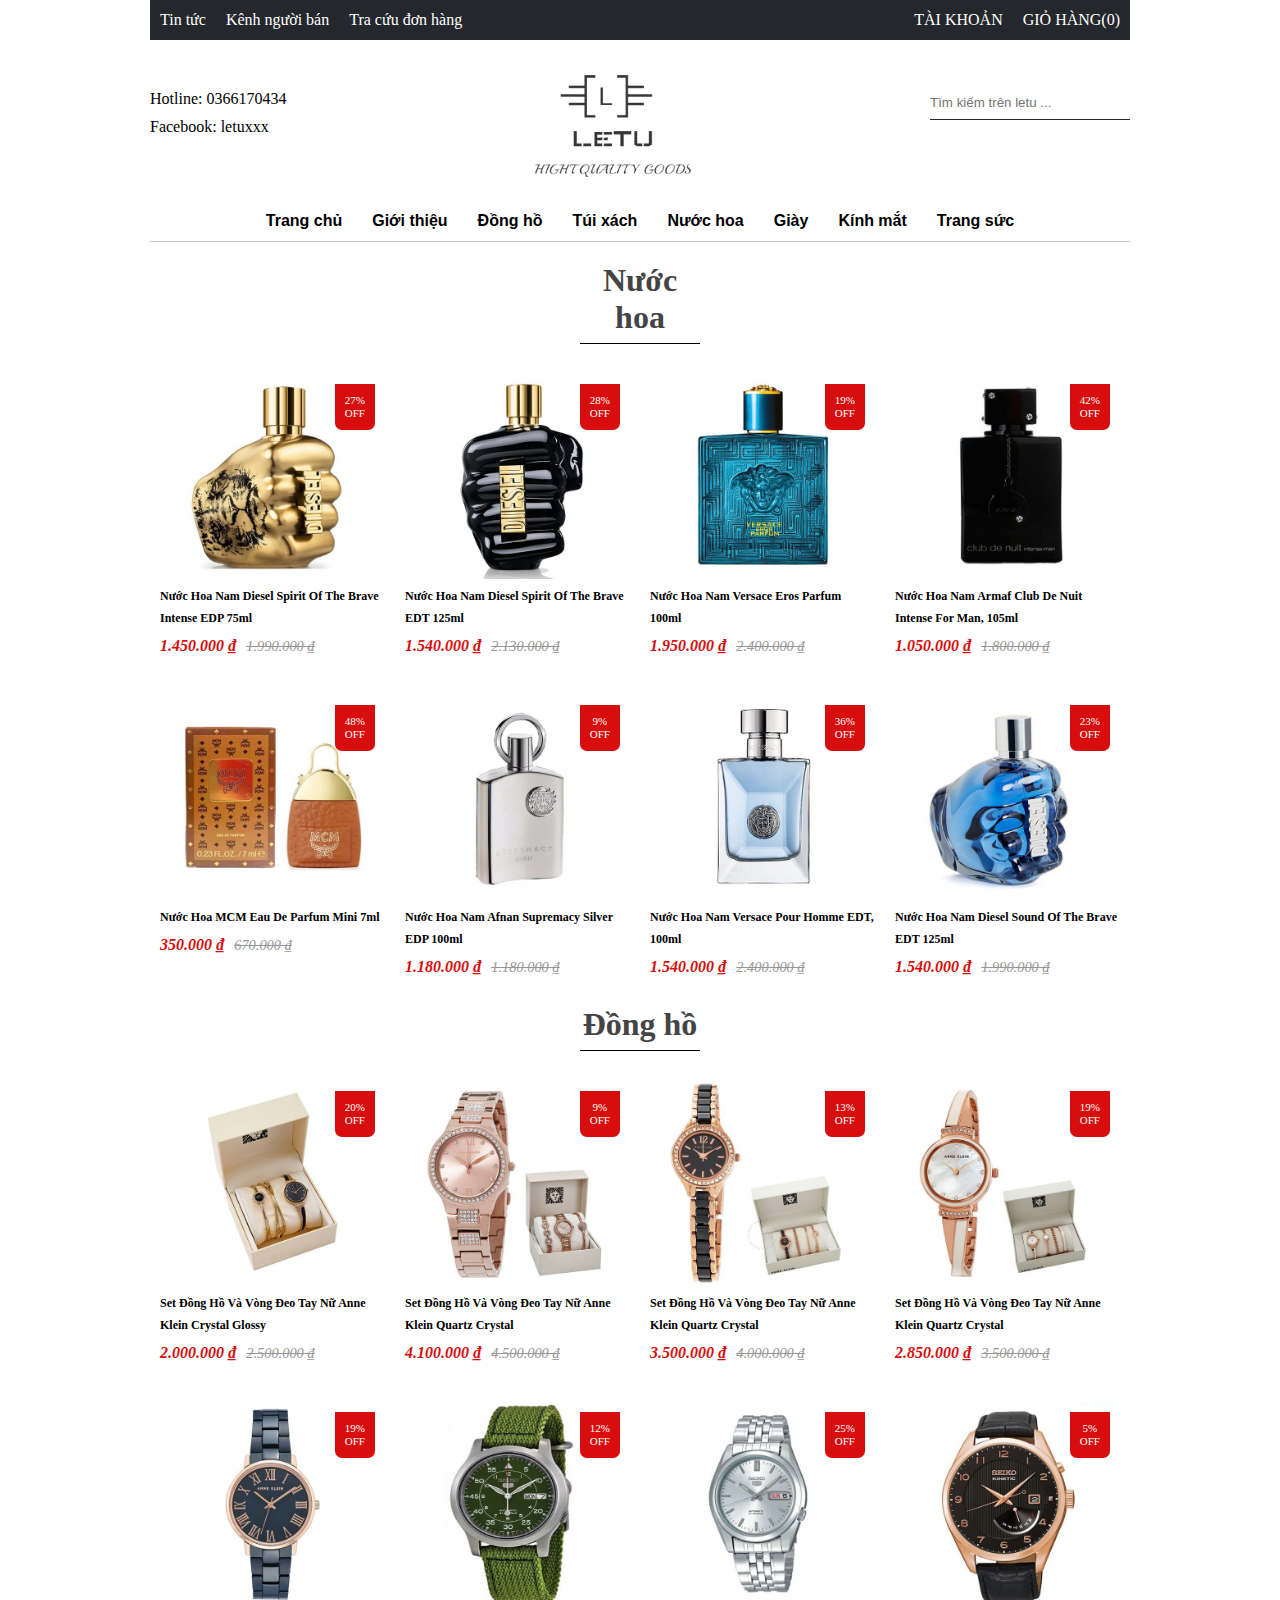
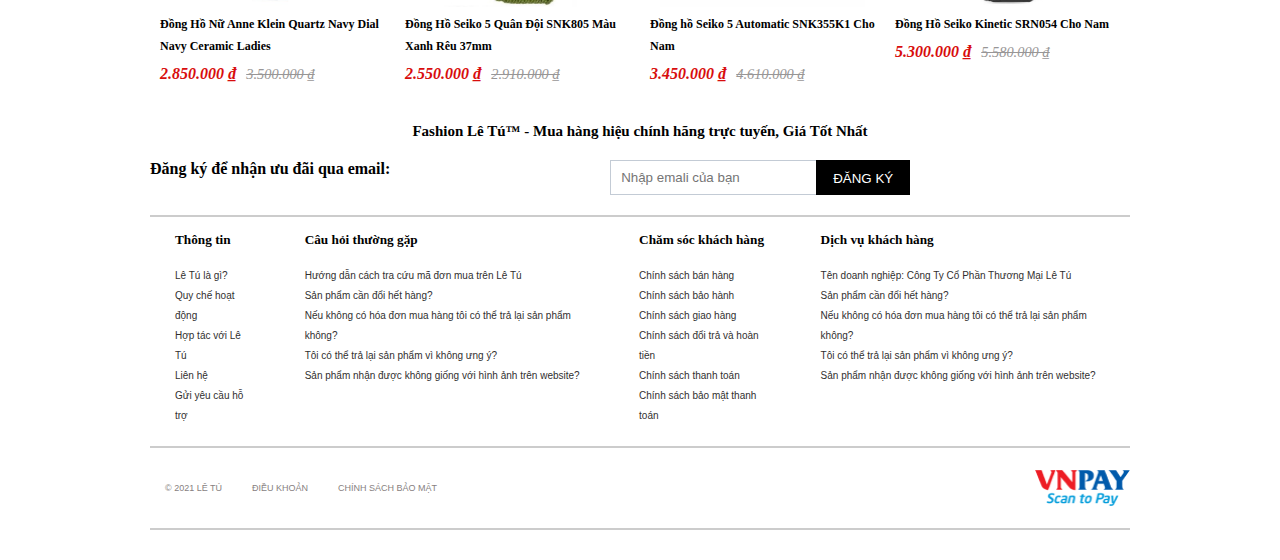
<file: trangchu.html>
<!DOCTYPE html>
<html lang="en">
<head>
    <meta charset="UTF-8">
    <meta http-equiv="X-UA-Compatible" content="IE=edge">
    <meta name="viewport" content="width=device-width, initial-scale=1.0">
    <title>Trang chủ</title>
    <link rel="stylesheet" href="https://cdnjs.cloudflare.com/ajax/libs/font-awesome/6.1.1/css/all.min.css" integrity="sha512-KfkfwYDsLkIlwQp6LFnl8zNdLGxu9YAA1QvwINks4PhcElQSvqcyVLLD9aMhXd13uQjoXtEKNosOWaZqXgel0g==" crossorigin="anonymous" referrerpolicy="no-referrer" />
    <link rel="stylesheet" href="style.css">
</head>
<body>
    <div class="container">
        <header>
        <div class="header1">
            <div class="header-text1">               
                    <li><a href="https://vuahanghieu.com/tin-tuc">Tin tức</a></li> 
                    <li><a href="#">Kênh người bán</a></li> 
                    <li><a href="#">Tra cứu đơn hàng</a></li>                
              
            </div>
            <div class="header-text1">
                <li><a href="#">TÀI KHOẢN</a></li>
                <li><a href="#">GIỎ HÀNG(0)</a></li>
            </div>
        </div>
        <div class="header2">
            <div class="header2_1">
            <div class="header-hotline">
                <i class="fa-solid fa-phone"></i>
                Hotline: 0366170434
            </div>
            <div class="header-facebook">
                <i class="fa-brands fa-facebook"></i>
                Facebook: letuxxx
            </div>
        </div>
        <div class="header2_logo">
            <img src="img/logo.jpg" style="width: 200px ;" alt="">
        </div>
        <div class="header_search">
            <div>
            <input type="text" placeholder="Tìm kiếm trên letu ...">
            <a href="" style="color:black ;"><i class="fa-solid fa-magnifying-glass"></i></a>
            </div>
            
        </div>
        </div>
        </header>  
        <nav>
            <ul>
                <li><a href="trangchu.html">Trang chủ</a></li>
                <li><a href="gioithieu.html">Giới thiệu</a></li>
                <li><a href="dongho.html">Đồng hồ</a></li>
                <li><a href="tuixach.html">Túi xách</a></li>
                <li><a href="nuochoa.html">Nước hoa</a></li>
                <li><a href="#">Giày</a></li>
                <li><a href="#">Kính mắt</a></li>
                <li><a href="#">Trang sức</a></li>
            </ul>
        </nav>
        <article>
            <div class="content">
                <div class="text">
                    <a href="nuochoa.html"><h1>Nước hoa</h1></a>
                </div>
                <div class="box-item">
                    <div class="box-item_sp">
                    <img src="img/nuochoa1.jpg" alt="">
                    <span class="discount-rate">
                        <span>27%</span>
                        <span>OFF</span>
                    </span>
                    <div class="item-info">
                        <h3>
                            <a href="spnuochoa.html">Nước Hoa Nam Diesel Spirit Of The Brave Intense EDP 75ml </a>
                        </h3>
                        <div class="item-price">
                            <div class="new-price">1.450.000 ₫ </div>
                            <div class="sale-price">1.990.000 ₫ </div>
                        </div>
                    </div>
                    
                </div>
                <div class="box-item_sp">
                    <img src="img/nuochoa2.jpg" alt="">
                    <span class="discount-rate">
                        <span>28%</span>
                        <span>OFF</span>
                    </span>
                    <div class="item-info">
                        <h3>
                            <a href="spnuochoa.html">Nước Hoa Nam Diesel Spirit Of The Brave EDT 125ml</a>
                        </h3>
                        <div class="item-price">
                            <div class="new-price">1.540.000 ₫ </div>
                            <div class="sale-price">2.130.000 ₫ </div>
                        </div>
                    </div>
                    
                </div>
                <div class="box-item_sp">
                    <img src="img/nuochoa3.jpg" alt="">
                    <span class="discount-rate">
                        <span>19%</span>
                        <span>OFF</span>
                    </span>
                    <div class="item-info">
                        <h3>
                            <a href="">Nước Hoa Nam Versace Eros Parfum 100ml </a>
                        </h3>
                        <div class="item-price">
                            <div class="new-price">1.950.000 ₫ </div>
                            <div class="sale-price">2.400.000 ₫ </div>
                        </div>
                    </div>
                    
                </div>
                <div class="box-item_sp">
                    <img src="img/nuochoa4.jpg" alt="">
                    <span class="discount-rate">
                        <span>42%</span>
                        <span>OFF</span>
                    </span>
                    <div class="item-info">
                        <h3>
                            <a href="">Nước Hoa Nam Armaf Club De Nuit Intense For Man, 105ml </a>
                        </h3>
                        <div class="item-price">
                            <div class="new-price">1.050.000 ₫ </div>
                            <div class="sale-price">1.800.000 ₫ </div>
                        </div>
                    </div>
                    
                </div>             
                </div>
                <div class="box-item">
                    <div class="box-item_sp">
                    <img src="img/nuochoa5.jpg" alt="">
                    <span class="discount-rate">
                        <span>48%</span>
                        <span>OFF</span>
                    </span>
                    <div class="item-info">
                        <h3>
                            <a href="">Nước Hoa MCM Eau De Parfum Mini 7ml </a>
                        </h3>
                        <div class="item-price">
                            <div class="new-price">350.000 ₫ </div>
                            <div class="sale-price">670.000 ₫ </div>
                        </div>
                    </div>
                    
                </div>
                <div class="box-item_sp">
                    <img src="img/nuochoa6.jpg" alt="">
                    <span class="discount-rate">
                        <span>9%</span>
                        <span>OFF</span>
                    </span>
                    <div class="item-info">
                        <h3>
                            <a href="">Nước Hoa Nam Afnan Supremacy Silver EDP 100ml</a>
                        </h3>
                        <div class="item-price">
                            <div class="new-price">1.180.000 ₫ </div>
                            <div class="sale-price">1.180.000 ₫ </div>
                        </div>
                    </div>
                    
                </div>
                <div class="box-item_sp">
                    <img src="img/nuochoa7.jpg" alt="">
                    <span class="discount-rate">
                        <span>36%</span>
                        <span>OFF</span>
                    </span>
                    <div class="item-info">
                        <h3>
                            <a href="">Nước Hoa Nam Versace Pour Homme EDT, 100ml</a>
                        </h3>
                        <div class="item-price">
                            <div class="new-price">1.540.000 ₫ </div>
                            <div class="sale-price">2.400.000 ₫ </div>
                        </div>
                    </div>
                    
                </div>
                <div class="box-item_sp">
                    <img src="img/nuochoa8.jpg" alt="">
                    <span class="discount-rate">
                        <span>23%</span>
                        <span>OFF</span>
                    </span>
                    <div class="item-info">
                        <h3>
                            <a href="">Nước Hoa Nam Diesel Sound Of The Brave EDT 125ml</a>
                        </h3>
                        <div class="item-price">
                            <div class="new-price">1.540.000  ₫ </div>
                            <div class="sale-price">1.990.000 ₫ </div>
                        </div>
                    </div>
                    
                </div>    
                </div>  
            </div>

            <div class="content">
                <div class="text">
                    <a href="dongho.html"><h1>Đồng hồ</h1></a>
                </div>
                <div class="box-item">
                    <div class="box-item_sp">
                    <img src="img/dongho1.jpg" alt="">
                    <span class="discount-rate">
                        <span>20%</span>
                        <span>OFF</span>
                    </span>
                    <div class="item-info">
                        <h3>
                            <a href="">Set Đồng Hồ Và Vòng Đeo Tay Nữ Anne Klein Crystal Glossy</a>
                        </h3>
                        <div class="item-price">
                            <div class="new-price">2.000.000 ₫ </div>
                            <div class="sale-price">2.500.000 ₫ </div>
                        </div>
                    </div>
                    
                </div>
                <div class="box-item_sp">
                    <img src="img/dongho2.jpg" alt="">
                    <span class="discount-rate">
                        <span>9%</span>
                        <span>OFF</span>
                    </span>
                    <div class="item-info">
                        <h3>
                            <a href="">Set Đồng Hồ Và Vòng Đeo Tay Nữ Anne Klein Quartz Crystal</a>
                        </h3>
                        <div class="item-price">
                            <div class="new-price">4.100.000 ₫ </div>
                            <div class="sale-price">4.500.000 ₫ </div>
                        </div>
                    </div>
                    
                </div>
                <div class="box-item_sp">
                    <img src="img/dongho3.jpg" alt="">
                    <span class="discount-rate">
                        <span>13%</span>
                        <span>OFF</span>
                    </span>
                    <div class="item-info">
                        <h3>
                            <a href="">Set Đồng Hồ Và Vòng Đeo Tay Nữ Anne Klein Quartz Crystal</a>
                        </h3>
                        <div class="item-price">
                            <div class="new-price">3.500.000 ₫ </div>
                            <div class="sale-price">4.000.000 ₫ </div>
                        </div>
                    </div>
                    
                </div>
                <div class="box-item_sp">
                    <img src="img/dongho4.jpg" alt="">
                    <span class="discount-rate">
                        <span>19%</span>
                        <span>OFF</span>
                    </span>
                    <div class="item-info">
                        <h3>
                            <a href="">Set Đồng Hồ Và Vòng Đeo Tay Nữ Anne Klein Quartz Crystal</a>
                        </h3>
                        <div class="item-price">
                            <div class="new-price">2.850.000 ₫ </div>
                            <div class="sale-price">3.500.000 ₫ </div>
                        </div>
                    </div>
                    
                </div>             
                </div>
                <div class="box-item">
                    <div class="box-item_sp">
                    <img src="img/dongho5.jpg" alt="">
                    <span class="discount-rate">
                        <span>19%</span>
                        <span>OFF</span>
                    </span>
                    <div class="item-info">
                        <h3>
                            <a href="">Đồng Hồ Nữ Anne Klein Quartz Navy Dial Navy Ceramic Ladies</a>
                        </h3>
                        <div class="item-price">
                            <div class="new-price">2.850.000 ₫</div>
                            <div class="sale-price">3.500.000 ₫</div>
                        </div>
                    </div>
                    
                </div>
                <div class="box-item_sp">
                    <img src="img/dongho6.jpg" style="width: 225px; height: 205px;" alt="">
                    <span class="discount-rate">
                        <span>12%</span>
                        <span>OFF</span>
                    </span>
                    <div class="item-info">
                        <h3>
                            <a href="">Đồng Hồ Seiko 5 Quân Đội SNK805 Màu Xanh Rêu 37mm</a>
                        </h3>
                        <div class="item-price">
                            <div class="new-price">2.550.000 ₫ </div>
                            <div class="sale-price">2.910.000 ₫ </div>
                        </div>
                    </div>
                    
                </div>
                <div class="box-item_sp">
                    <img src="img/dongho7.jpg" alt="">
                    <span class="discount-rate">
                        <span>25%</span>
                        <span>OFF</span>
                    </span>
                    <div class="item-info">
                        <h3>
                            <a href="">Đồng hồ Seiko 5 Automatic SNK355K1 Cho Nam</a>
                        </h3>
                        <div class="item-price">
                            <div class="new-price">3.450.000 ₫ </div>
                            <div class="sale-price">4.610.000 ₫ </div>
                        </div>
                    </div>
                    
                </div>
                <div class="box-item_sp">
                    <img src="img/dongho8.jpg" alt="">
                    <span class="discount-rate">
                        <span>5%</span>
                        <span>OFF</span>
                    </span>
                    <div class="item-info">
                        <h3>
                            <a href="">Đồng Hồ Seiko Kinetic SRN054 Cho Nam</a>
                        </h3>
                        <div class="item-price">
                            <div class="new-price">5.300.000 ₫ </div>
                            <div class="sale-price">5.580.000 ₫ </div>
                        </div>
                    </div>                   
                </div>    
                </div>      
            </div>
        </article>
        <article>
        <div class="text2">
            <h2>Fashion Lê Tú™ - Mua hàng hiệu chính hãng trực tuyến, Giá Tốt Nhất</h2>
        </div>
        <div class="email-dangki">
            <h4>Đăng ký để nhận ưu đãi qua email:</h4>
            <div class="form">
                <form action="">
                <input type="text" placeholder="Nhập emali của bạn">
                <button>ĐĂNG KÝ</button>
                </form>
            </div>
            <div class="icon">
                <a href=""><i class="fa-brands fa-facebook"></i></a>
                <a href=""><i class="fa-brands fa-twitter"></i></a>
                <a href=""><i class="fa-brands fa-instagram"></i></a>
            </div>
        </div>
        </article>
        <!-- footer start -->
        <footer>
            <div class="khung"></div>
            <div class="box-footer">
            <div class="box-chua">
                <h5>Thông tin</h5>
                <br>
                <a href=""><p>Lê Tú là gì?</p></a>
                <a href=""><p>Quy chế hoạt động</p></a>
                <a href=""><p>Hợp tác với Lê Tú</p></a>
                <a href=""><p>Liên hệ</p></a>
                <a href=""><p>Gửi yêu cầu hỗ trợ</p></a>
            </div>
            <div class="box-chua">
                <h5>Câu hỏi thường gặp</h5><br>
                <a href=""><p>Hướng dẫn cách tra cứu mã đơn mua trên Lê Tú</p></a>
                <a href=""><p>Sản phẩm cần đổi hết hàng?</p></a>
                <a href=""><p>Nếu không có hóa đơn mua hàng tôi có thể trả lại sản phẩm không?</p></a>
                <a href=""><p>Tôi có thể trả lại sản phẩm vì không ưng ý?</p></a>
                <a href=""><p>Sản phẩm nhận được không giống với hình ảnh trên website?</p></a>
            </div>
            <div class="box-chua">
                <h5>Chăm sóc khách hàng</h5><br>
                <a href=""><p>Chính sách bán hàng</p></a>
                <a href=""><p>Chính sách bảo hành</p></a>
                <a href=""><p>Chính sách giao hàng</p></a>
                <a href=""><p>Chính sách đổi trả và hoàn tiền</p></a>
                <a href=""><p>Chính sách thanh toán</p></a>
                <a href=""><p>Chính sách bảo mật thanh toán</p></a>
            </div>
            <div class="box-chua">
                <h5>Dịch vụ khách hàng</h5><br>
                <a href=""><p>Tên doanh nghiệp: Công Ty Cổ Phần Thương Mại Lê Tú</p></a>
                <a href=""><p>Sản phẩm cần đổi hết hàng?</p></a>
                <a href=""><p>Nếu không có hóa đơn mua hàng tôi có thể trả lại sản phẩm không?</p></a>
                <a href=""><p>Tôi có thể trả lại sản phẩm vì không ưng ý?</p></a>
                <a href=""><p>Sản phẩm nhận được không giống với hình ảnh trên website?</p></a>
            </div>
            </div>
        </footer>
        <footer>
            <div class="khung"></div>
            <div class="flexxx">
            <div class="text-left">
                <p>© 2021 LÊ TÚ</p>
                <p>
                    ĐIỀU KHOẢN
                </p>
                <p>
                    CHÍNH SÁCH BẢO MẬT
                </p>
            </div>
            <div class="text-right">
                <img src="img/vnpay.png" alt="">
            </div>
            </div>
            <div class="khung2"></div>
        </footer>
        <!-- footer end -->
    </div>
        
</body>
</html>
</file>
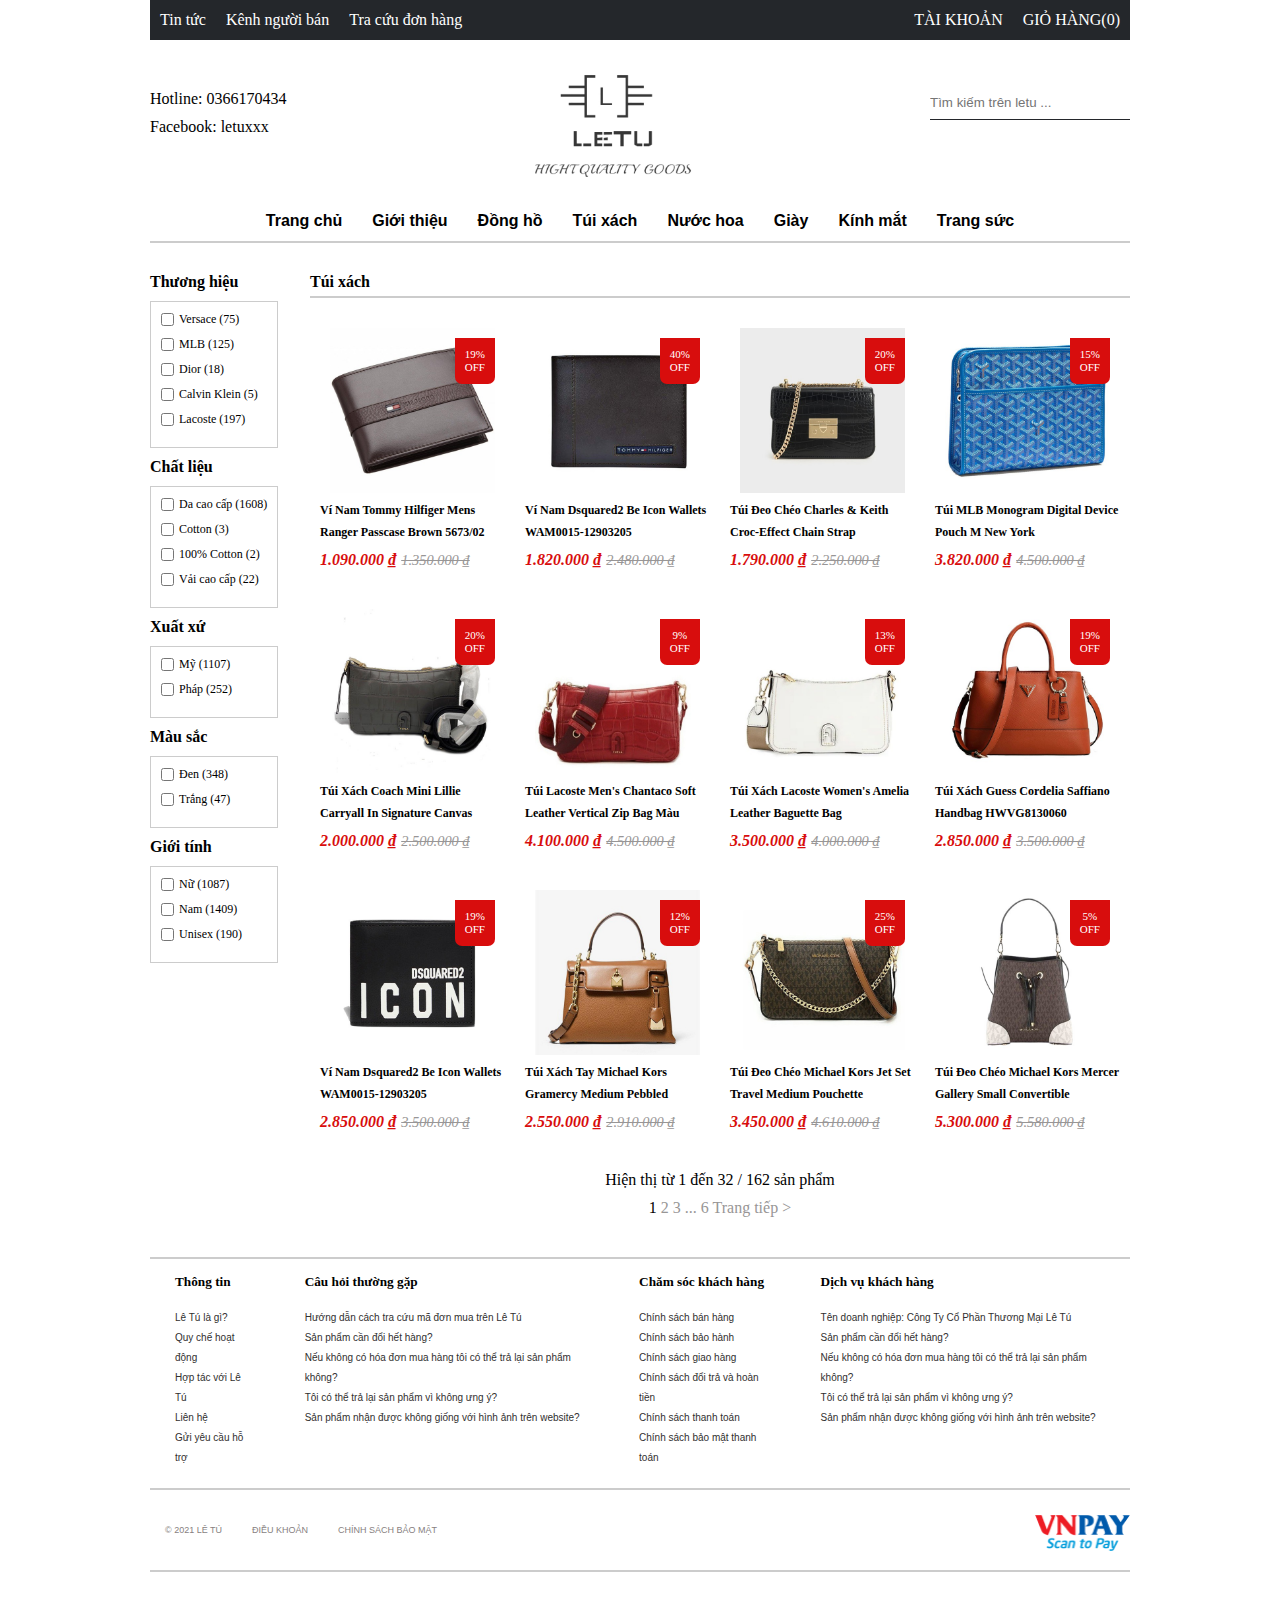
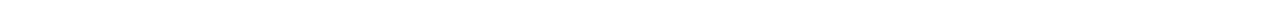
<file: tuixach.html>
<!DOCTYPE html>
<html lang="en">
<head>
    <meta charset="UTF-8">
    <meta http-equiv="X-UA-Compatible" content="IE=edge">
    <meta name="viewport" content="width=device-width, initial-scale=1.0">
    <title>Túi xách</title>
    <link rel="stylesheet" href="tuixach.css">
    <link rel="stylesheet" href="https://cdnjs.cloudflare.com/ajax/libs/font-awesome/6.1.1/css/all.min.css" integrity="sha512-KfkfwYDsLkIlwQp6LFnl8zNdLGxu9YAA1QvwINks4PhcElQSvqcyVLLD9aMhXd13uQjoXtEKNosOWaZqXgel0g==" crossorigin="anonymous" referrerpolicy="no-referrer" />
</head>
<body>
    <div class="container">
        <header>
        <div class="header1">
            <div class="header-text1">               
                    <li><a href="https://vuahanghieu.com/tin-tuc">Tin tức</a></li> 
                    <li><a href="#">Kênh người bán</a></li> 
                    <li><a href="#">Tra cứu đơn hàng</a></li>                
              
            </div>
            <div class="header-text1">
                <li><a href="#">TÀI KHOẢN</a></li>
                <li><a href="#">GIỎ HÀNG(0)</a></li>
            </div>
        </div>
        <div class="header2">
            <div class="header2_1">
            <div class="header-hotline">
                <i class="fa-solid fa-phone"></i>
                Hotline: 0366170434
            </div>
            <div class="header-facebook">
                <i class="fa-brands fa-facebook"></i>
                Facebook: letuxxx
            </div>
        </div>
        <div class="header2_logo">
            <img src="img/logo.jpg" style="width: 200px ;" alt="">
        </div>
        <div class="header_search">
            <div>
            <input type="text" placeholder="Tìm kiếm trên letu ...">
            <a href="" style="color:black ;"><i class="fa-solid fa-magnifying-glass"></i></a>
            </div>
            
        </div>
        </div>
        </header>  
        <nav>
            <ul>
                <li><a href="index.html">Trang chủ</a></li>
                <li><a href="gioithieu.html">Giới thiệu</a></li>
                <li><a href="dongho.html">Đồng hồ</a></li>
                <li><a href="tuixach.html">Túi xách</a></li>
                <li><a href="nuochoa.html">Nước hoa</a></li>
                <li><a href="#">Giày</a></li>
                <li><a href="#">Kính mắt</a></li>
                <li><a href="#">Trang sức</a></li>
            </ul>
            <div class="vien"></div>
        </nav>
        
        <div class="content">
            <div class="left">
                <p class="text">Thương hiệu</p>
                <div class="box">
                    <div class="box-flex">
                    
                        <input type="checkbox">
                        <span>Versace (75)</span>
                    </div>
                    <div class="box-flex">
                        
                            <input type="checkbox">
                            <span>MLB (125)</span>

                        </div>
                        <div class="box-flex">
                            
                                <input type="checkbox">
                                <span>Dior (18)</span>
    
                            </div>
                            <div class="box-flex">
                                
                                    <input type="checkbox">
                                    <span>Calvin Klein (5)</span>
        
                                </div>
                                <div class="box-flex">
                                    
                                        <input type="checkbox">
                                        <span>Lacoste (197)</span>
            
                                    </div>
                    
                </div>
                <p class="text">Chất liệu</p>
                <div class="box">
                    <div class="box-flex">
                        <input type="checkbox">
                        <span>Da cao cấp (1608)</span>
                    </div>
                    <div class="box-flex">
                        <input type="checkbox">
                        <span>Cotton (3)</span>
                    </div>
                    <div class="box-flex">
                        <input type="checkbox">
                        <span>100% Cotton (2)</span>
                    </div>
                    <div class="box-flex">
                        <input type="checkbox">
                        <span>Vải cao cấp (22)</span>
                    </div>
                </div>
                <p class="text">Xuất xứ</p>
                <div class="box">
                    <div class="box-flex">
                        <input type="checkbox">
                        <span>Mỹ (1107)</span>
                    </div>
                    <div class="box-flex">
                        <input type="checkbox">
                        <span>Pháp (252)</span>
                    </div>
                </div>
                <p class="text">Màu sắc</p>
                <div class="box">
                    <div class="box-flex">
                        <input type="checkbox">
                        <span>Đen (348)</span>
                    </div>
                    <div class="box-flex">
                        <input type="checkbox">
                        <span>Trắng (47)</span>
                    </div>
                </div>
                <p class="text">Giới tính</p>
                <div class="box">
                    <div class="box-flex">
                        <input type="checkbox">
                        <span>Nữ (1087)</span>
                    </div>
                    <div class="box-flex">
                        <input type="checkbox">
                        <span>Nam (1409)</span>
                    </div>
                    <div class="box-flex">
                        <input type="checkbox">
                        <span>Unisex (190)</span>
                    </div>
                </div>
            </div>
            <div class="right">
                <p class="text-right">Túi xách</p>
                <div class="vien"></div>

                <div class="box-item">
                    <div class="box-item_sp">
                    <img src="img/tuixach1.jpg" alt="">
                    <span class="discount-rate">
                        <span>19%</span>
                        <span>OFF</span>
                    </span>
                    <div class="item-info">
                        <h3>
                            <a href="">Ví Nam Tommy Hilfiger Mens Ranger Passcase Brown 5673/02</a>
                        </h3>
                        <div class="item-price">
                            <div class="new-price">1.090.000 ₫ </div>
                            <div class="sale-price">1.350.000 ₫ </div>
                        </div>
                    </div>
                    
                </div>
                <div class="box-item_sp">
                    <img src="img/tuixach2.jpg" alt="">
                    <span class="discount-rate">
                        <span>40%</span>
                        <span>OFF</span>
                    </span>
                    <div class="item-info">
                        <h3>
                            <a href="">Ví Nam Dsquared2 Be Icon Wallets WAM0015-12903205</a>
                        </h3>
                        <div class="item-price">
                            <div class="new-price">1.820.000 ₫ </div>
                            <div class="sale-price">2.480.000 ₫ </div>
                        </div>
                    </div>
                    
                </div>
                <div class="box-item_sp">
                    <img src="img/tuixach4.jpg" alt="">
                    <span class="discount-rate">
                        <span>20%</span>
                        <span>OFF</span>
                    </span>
                    <div class="item-info">
                        <h3>
                            <a href="">Túi Đeo Chéo Charles & Keith Croc-Effect Chain Strap</a>
                        </h3>
                        <div class="item-price">
                            <div class="new-price">1.790.000 ₫</div>
                            <div class="sale-price">2.250.000 ₫</div>
                        </div>
                    </div>
                    
                </div>
                <div class="box-item_sp">
                    <img src="img/tuixach5.jpg" alt="">
                    <span class="discount-rate">
                        <span>15%</span>
                        <span>OFF</span>
                    </span>
                    <div class="item-info">
                        <h3>
                            <a href="">Túi MLB Monogram Digital Device Pouch M New York</a>
                        </h3>
                        <div class="item-price">
                            <div class="new-price">3.820.000 ₫ </div>
                            <div class="sale-price">4.500.000 ₫ </div>
                        </div>
                    </div>
                    
                </div>             
                </div>
                <!-- box lần 2 -->
                <div class="box-item">
                    <div class="box-item_sp">
                    <img src="img/tuixach6.jpg" alt="">
                    <span class="discount-rate">
                        <span>20%</span>
                        <span>OFF</span>
                    </span>
                    <div class="item-info">
                        <h3>
                            <a href="">Túi Xách Coach Mini Lillie Carryall In Signature Canvas</a>
                        </h3>
                        <div class="item-price">
                            <div class="new-price">2.000.000 ₫ </div>
                            <div class="sale-price">2.500.000 ₫ </div>
                        </div>
                    </div>
                    
                </div>
                <div class="box-item_sp">
                    <img src="img/tuixach7.jpg" alt="">
                    <span class="discount-rate">
                        <span>9%</span>
                        <span>OFF</span>
                    </span>
                    <div class="item-info">
                        <h3>
                            <a href="">Túi Lacoste Men's Chantaco Soft Leather Vertical Zip Bag Màu</a>
                        </h3>
                        <div class="item-price">
                            <div class="new-price">4.100.000 ₫ </div>
                            <div class="sale-price">4.500.000 ₫ </div>
                        </div>
                    </div>
                    
                </div>
                <div class="box-item_sp">
                    <img src="img/tuixach8.jpg" alt="">
                    <span class="discount-rate">
                        <span>13%</span>
                        <span>OFF</span>
                    </span>
                    <div class="item-info">
                        <h3>
                            <a href="">Túi Xách Lacoste Women's Amelia Leather Baguette Bag</a>
                        </h3>
                        <div class="item-price">
                            <div class="new-price">3.500.000 ₫ </div>
                            <div class="sale-price">4.000.000 ₫ </div>
                        </div>
                    </div>
                    
                </div>
                <div class="box-item_sp">
                    <img src="img/tuixach9.jpg" alt="">
                    <span class="discount-rate">
                        <span>19%</span>
                        <span>OFF</span>
                    </span>
                    <div class="item-info">
                        <h3>
                            <a href="">Túi Xách Guess Cordelia Saffiano Handbag HWVG8130060</a>
                        </h3>
                        <div class="item-price">
                            <div class="new-price">2.850.000 ₫ </div>
                            <div class="sale-price">3.500.000 ₫ </div>
                        </div>
                    </div>
                    
                </div>             
                </div>
                <!-- box lần 3 -->
                <div class="box-item">
                    <div class="box-item_sp">
                    <img src="img/tuixach10.jpg" alt="">
                    <span class="discount-rate">
                        <span>19%</span>
                        <span>OFF</span>
                    </span>
                    <div class="item-info">
                        <h3>
                            <a href="">Ví Nam Dsquared2 Be Icon Wallets WAM0015-12903205</a>
                        </h3>
                        <div class="item-price">
                            <div class="new-price">2.850.000 ₫</div>
                            <div class="sale-price">3.500.000 ₫</div>
                        </div>
                    </div>
                    
                </div>
                <div class="box-item_sp">
                    <img src="img/tuixach11.jpg" style="width: 185px; height: 165px;" alt="">
                    <span class="discount-rate">
                        <span>12%</span>
                        <span>OFF</span>
                    </span>
                    <div class="item-info">
                        <h3>
                            <a href="">Túi Xách Tay Michael Kors Gramercy Medium Pebbled</a>
                        </h3>
                        <div class="item-price">
                            <div class="new-price">2.550.000 ₫ </div>
                            <div class="sale-price">2.910.000 ₫ </div>
                        </div>
                    </div>
                    
                </div>
                <div class="box-item_sp">
                    <img src="img/tuixach12.jpg" alt="">
                    <span class="discount-rate">
                        <span>25%</span>
                        <span>OFF</span>
                    </span>
                    <div class="item-info">
                        <h3>
                            <a href="">Túi Đeo Chéo Michael Kors Jet Set Travel Medium Pouchette</a>
                        </h3>
                        <div class="item-price">
                            <div class="new-price">3.450.000 ₫ </div>
                            <div class="sale-price">4.610.000 ₫ </div>
                        </div>
                    </div>
                    
                </div>
                <div class="box-item_sp">
                    <img src="img/tuixach3.jpg" alt="">
                    <span class="discount-rate">
                        <span>5%</span>
                        <span>OFF</span>
                    </span>
                    <div class="item-info">
                        <h3>
                            <a href="">Túi Đeo Chéo Michael Kors Mercer Gallery Small Convertible</a>
                        </h3>
                        <div class="item-price">
                            <div class="new-price">5.300.000 ₫ </div>
                            <div class="sale-price">5.580.000 ₫ </div>
                        </div>
                    </div>                   
                </div>    
                </div> 
                <!-- box  -->
                <div class="clear"></div>
                <div class="hienthi">
                    <p>Hiện thị từ 1 đến 32 / 162 sản phẩm</p>
                    <p>
                        1 <span>2 3 ... 6 Trang tiếp ></span>
                    </p>
                </div>
            </div>       
        </div>
        <footer>
            <div class="vien-2"></div>
            <div class="box-footer">
            <div class="box-chua">
                <h5>Thông tin</h5>
                <br>
                <a href=""><p>Lê Tú là gì?</p></a>
                <a href=""><p>Quy chế hoạt động</p></a>
                <a href=""><p>Hợp tác với Lê Tú</p></a>
                <a href=""><p>Liên hệ</p></a>
                <a href=""><p>Gửi yêu cầu hỗ trợ</p></a>
            </div>
            <div class="box-chua">
                <h5>Câu hỏi thường gặp</h5><br>
                <a href=""><p>Hướng dẫn cách tra cứu mã đơn mua trên Lê Tú</p></a>
                <a href=""><p>Sản phẩm cần đổi hết hàng?</p></a>
                <a href=""><p>Nếu không có hóa đơn mua hàng tôi có thể trả lại sản phẩm không?</p></a>
                <a href=""><p>Tôi có thể trả lại sản phẩm vì không ưng ý?</p></a>
                <a href=""><p>Sản phẩm nhận được không giống với hình ảnh trên website?</p></a>
            </div>
            <div class="box-chua">
                <h5>Chăm sóc khách hàng</h5><br>
                <a href=""><p>Chính sách bán hàng</p></a>
                <a href=""><p>Chính sách bảo hành</p></a>
                <a href=""><p>Chính sách giao hàng</p></a>
                <a href=""><p>Chính sách đổi trả và hoàn tiền</p></a>
                <a href=""><p>Chính sách thanh toán</p></a>
                <a href=""><p>Chính sách bảo mật thanh toán</p></a>
            </div>
            <div class="box-chua">
                <h5>Dịch vụ khách hàng</h5><br>
                <a href=""><p>Tên doanh nghiệp: Công Ty Cổ Phần Thương Mại Lê Tú</p></a>
                <a href=""><p>Sản phẩm cần đổi hết hàng?</p></a>
                <a href=""><p>Nếu không có hóa đơn mua hàng tôi có thể trả lại sản phẩm không?</p></a>
                <a href=""><p>Tôi có thể trả lại sản phẩm vì không ưng ý?</p></a>
                <a href=""><p>Sản phẩm nhận được không giống với hình ảnh trên website?</p></a>
            </div>
            </div>
        </footer>
        <footer>
            <div class="vien-2"></div>
            <div class="flexxx">
            <div class="text-left">
                <p>© 2021 LÊ TÚ</p>
                <p>
                    ĐIỀU KHOẢN
                </p>
                <p>
                    CHÍNH SÁCH BẢO MẬT
                </p>
            </div>
            <div class="text-right">
                <img src="img/vnpay.png" alt="">
            </div>
            </div>
            <div class="khung2"></div>
        </footer>
        <script src="https://uhchat.net/code.php?f=2aa5cc"></script>
</body>
</html>
</file>
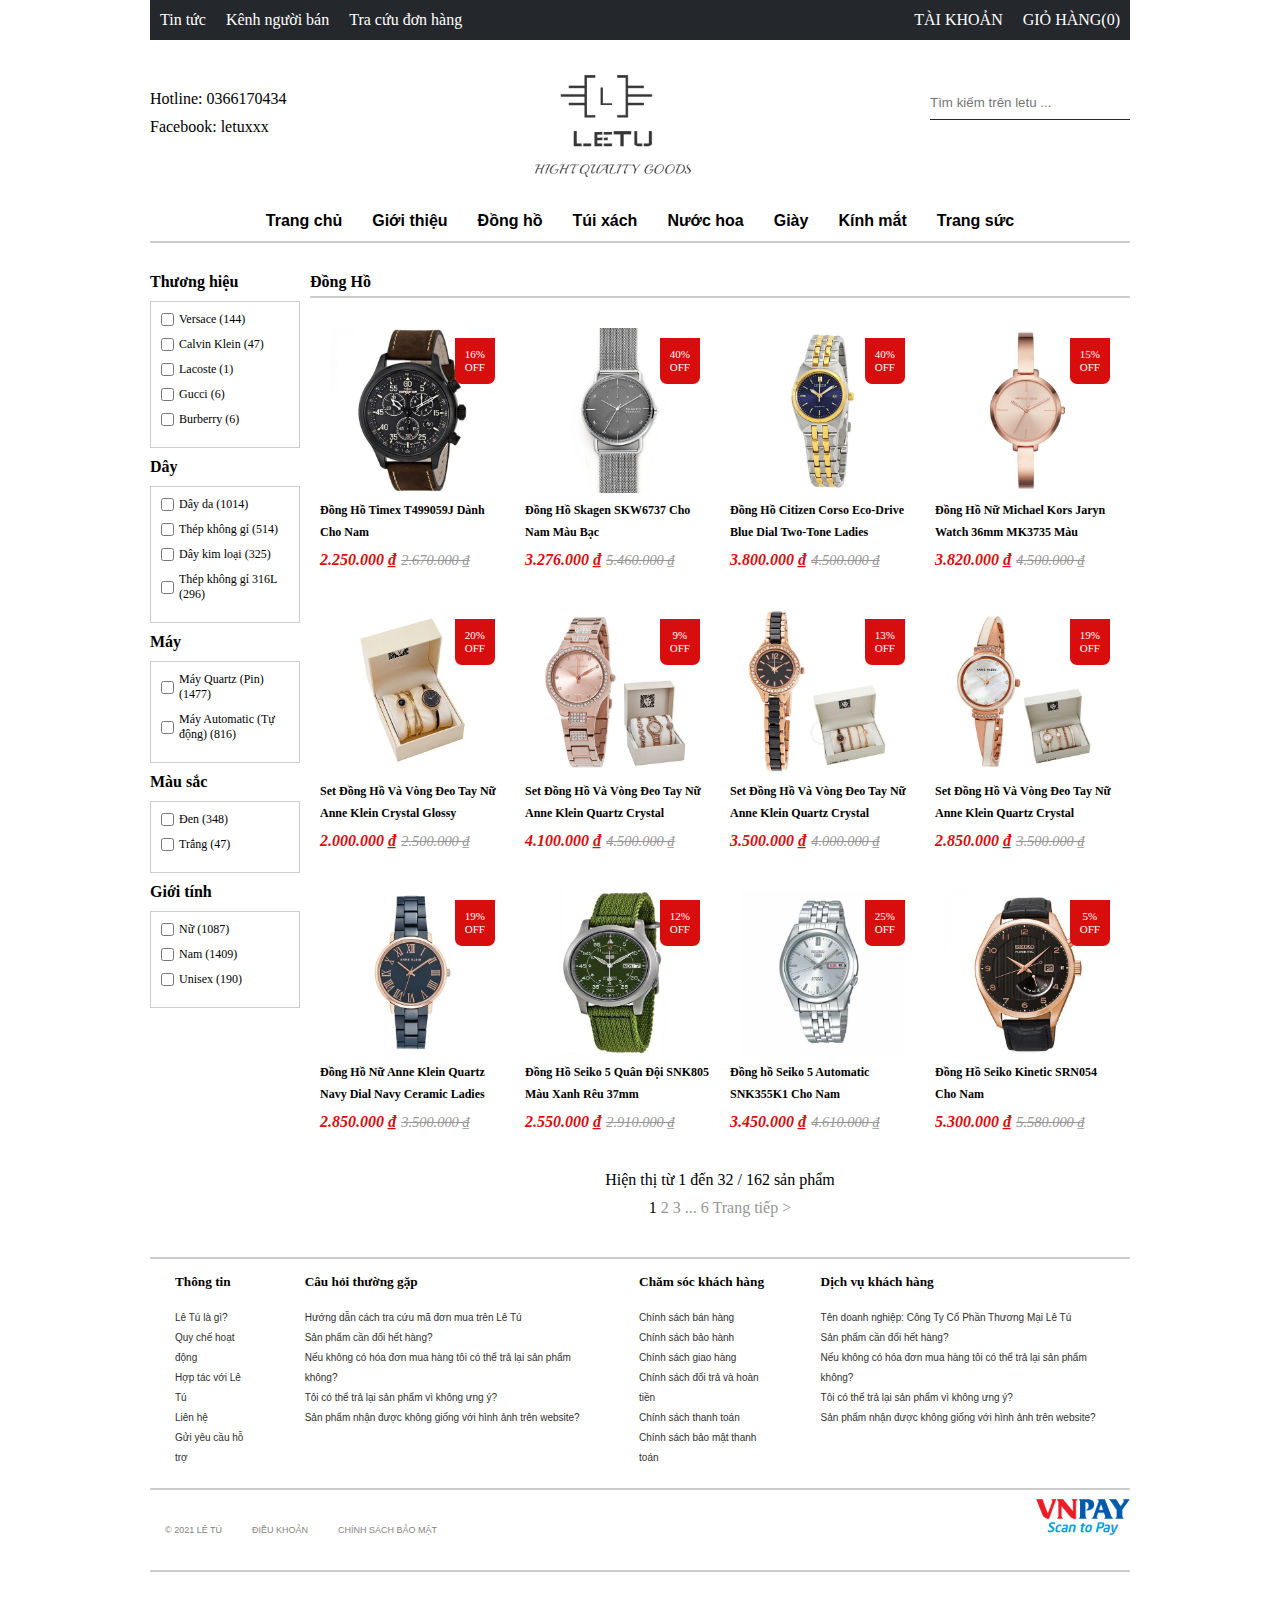
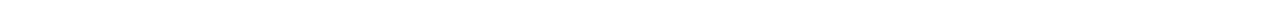
<file: trangchu/dongho.html>
<!DOCTYPE html>
<html lang="en">
<head>
    <meta charset="UTF-8">
    <meta http-equiv="X-UA-Compatible" content="IE=edge">
    <meta name="viewport" content="width=device-width, initial-scale=1.0">
    <title>Đồng hồ</title>
    <link rel="stylesheet" href="https://cdnjs.cloudflare.com/ajax/libs/font-awesome/6.1.1/css/all.min.css" integrity="sha512-KfkfwYDsLkIlwQp6LFnl8zNdLGxu9YAA1QvwINks4PhcElQSvqcyVLLD9aMhXd13uQjoXtEKNosOWaZqXgel0g==" crossorigin="anonymous" referrerpolicy="no-referrer" />
    <link rel="stylesheet" href="dongho.css">
    
</head>
<body>
    <div class="container">
        <header>
        <div class="header1">
            <div class="header-text1">               
                    <li><a href="https://vuahanghieu.com/tin-tuc">Tin tức</a></li> 
                    <li><a href="#">Kênh người bán</a></li> 
                    <li><a href="#">Tra cứu đơn hàng</a></li>                
              
            </div>
            <div class="header-text1">
                <li><a href="#">TÀI KHOẢN</a></li>
                <li><a href="#">GIỎ HÀNG(0)</a></li>
            </div>
        </div>
        <div class="header2">
            <div class="header2_1">
            <div class="header-hotline">
                <i class="fa-solid fa-phone"></i>
                Hotline: 0366170434
            </div>
            <div class="header-facebook">
                <i class="fa-brands fa-facebook"></i>
                Facebook: letuxxx
            </div>
        </div>
        <div class="header2_logo">
            <img src="img/logo.jpg" style="width: 200px ;" alt="">
        </div>
        <div class="header_search">
            <div>
            <input type="text" placeholder="Tìm kiếm trên letu ...">
            <a href="" style="color:black ;"><i class="fa-solid fa-magnifying-glass"></i></a>
            </div>
            
        </div>
        </div>
        </header>  
        <nav>
            <ul>
                <li><a href="index.html">Trang chủ</a></li>
                <li><a href="gioithieu.html">Giới thiệu</a></li>
                <li><a href="dongho.html">Đồng hồ</a></li>
                <li><a href="tuixach.html">Túi xách</a></li>
                <li><a href="nuochoa.html">Nước hoa</a></li>
                <li><a href="#">Giày</a></li>
                <li><a href="#">Kính mắt</a></li>
                <li><a href="#">Trang sức</a></li>
            </ul>
            <div class="vien"></div>
        </nav>
        
        <div class="content">
            <div class="left">
                <p class="text">Thương hiệu</p>
                <div class="box">
                    <div class="box-flex">
                    
                        <input type="checkbox">
                        <span>Versace (144)</span>
                    </div>
                    <div class="box-flex">
                        
                            <input type="checkbox">
                            <span>Calvin Klein (47)</span>

                        </div>
                        <div class="box-flex">
                            
                                <input type="checkbox">
                                <span>Lacoste (1)</span>
    
                            </div>
                            <div class="box-flex">
                                
                                    <input type="checkbox">
                                    <span>Gucci (6)</span>
        
                                </div>
                                <div class="box-flex">
                                    
                                        <input type="checkbox">
                                        <span>Burberry (6)</span>
            
                                    </div>
                    
                </div>
                <p class="text">Dây</p>
                <div class="box">
                    <div class="box-flex">
                        <input type="checkbox">
                        <span>Dây da (1014)</span>
                    </div>
                    <div class="box-flex">
                        <input type="checkbox">
                        <span>Thép không gỉ (514)</span>
                    </div>
                    <div class="box-flex">
                        <input type="checkbox">
                        <span>Dây kim loại (325)</span>
                    </div>
                    <div class="box-flex">
                        <input type="checkbox">
                        <span>Thép không gỉ 316L (296)</span>
                    </div>
                </div>
                <p class="text">Máy</p>
                <div class="box">
                    <div class="box-flex">
                        <input type="checkbox">
                        <span>Máy Quartz (Pin) (1477)</span>
                    </div>
                    <div class="box-flex">
                        <input type="checkbox">
                        <span>Máy Automatic (Tự động) (816)</span>
                    </div>
                </div>
                <p class="text">Màu sắc</p>
                <div class="box">
                    <div class="box-flex">
                        <input type="checkbox">
                        <span>Đen (348)</span>
                    </div>
                    <div class="box-flex">
                        <input type="checkbox">
                        <span>Trắng (47)</span>
                    </div>
                </div>
                <p class="text">Giới tính</p>
                <div class="box">
                    <div class="box-flex">
                        <input type="checkbox">
                        <span>Nữ (1087)</span>
                    </div>
                    <div class="box-flex">
                        <input type="checkbox">
                        <span>Nam (1409)</span>
                    </div>
                    <div class="box-flex">
                        <input type="checkbox">
                        <span>Unisex (190)</span>
                    </div>
                </div>
            </div>
            <div class="right">
                <p class="text-right">Đồng Hồ</p>
                <div class="vien"></div>

                <div class="box-item">
                    <div class="box-item_sp">
                    <img src="img/dongho9.jpg" alt="">
                    <span class="discount-rate">
                        <span>16%</span>
                        <span>OFF</span>
                    </span>
                    <div class="item-info">
                        <h3>
                            <a href="">Đồng Hồ Timex T499059J Dành Cho Nam </a>
                        </h3>
                        <div class="item-price">
                            <div class="new-price">2.250.000 ₫ </div>
                            <div class="sale-price">2.670.000 ₫ </div>
                        </div>
                    </div>
                    
                </div>
                <div class="box-item_sp">
                    <img src="img/dongho10.jpg" alt="">
                    <span class="discount-rate">
                        <span>40%</span>
                        <span>OFF</span>
                    </span>
                    <div class="item-info">
                        <h3>
                            <a href="">Đồng Hồ Skagen SKW6737 Cho Nam Màu Bạc</a>
                        </h3>
                        <div class="item-price">
                            <div class="new-price">3.276.000 ₫ </div>
                            <div class="sale-price">5.460.000 ₫ </div>
                        </div>
                    </div>
                    
                </div>
                <div class="box-item_sp">
                    <img src="img/dongho11.jpg" alt="">
                    <span class="discount-rate">
                        <span>40%</span>
                        <span>OFF</span>
                    </span>
                    <div class="item-info">
                        <h3>
                            <a href="">Đồng Hồ Citizen Corso Eco-Drive Blue Dial Two-Tone Ladies </a>
                        </h3>
                        <div class="item-price">
                            <div class="new-price">3.800.000 ₫ </div>
                            <div class="sale-price">4.500.000 ₫ </div>
                        </div>
                    </div>
                    
                </div>
                <div class="box-item_sp">
                    <img src="img/dongho12.jpg" alt="">
                    <span class="discount-rate">
                        <span>15%</span>
                        <span>OFF</span>
                    </span>
                    <div class="item-info">
                        <h3>
                            <a href="">Đồng Hồ Nữ Michael Kors Jaryn Watch 36mm MK3735 Màu</a>
                        </h3>
                        <div class="item-price">
                            <div class="new-price">3.820.000 ₫ </div>
                            <div class="sale-price">4.500.000 ₫ </div>
                        </div>
                    </div>
                    
                </div>             
                </div>
                <!-- box lần 2 -->
                <div class="box-item">
                    <div class="box-item_sp">
                    <img src="img/dongho1.jpg" alt="">
                    <span class="discount-rate">
                        <span>20%</span>
                        <span>OFF</span>
                    </span>
                    <div class="item-info">
                        <h3>
                            <a href="">Set Đồng Hồ Và Vòng Đeo Tay Nữ Anne Klein Crystal Glossy</a>
                        </h3>
                        <div class="item-price">
                            <div class="new-price">2.000.000 ₫ </div>
                            <div class="sale-price">2.500.000 ₫ </div>
                        </div>
                    </div>
                    
                </div>
                <div class="box-item_sp">
                    <img src="img/dongho2.jpg" alt="">
                    <span class="discount-rate">
                        <span>9%</span>
                        <span>OFF</span>
                    </span>
                    <div class="item-info">
                        <h3>
                            <a href="">Set Đồng Hồ Và Vòng Đeo Tay Nữ Anne Klein Quartz Crystal</a>
                        </h3>
                        <div class="item-price">
                            <div class="new-price">4.100.000 ₫ </div>
                            <div class="sale-price">4.500.000 ₫ </div>
                        </div>
                    </div>
                    
                </div>
                <div class="box-item_sp">
                    <img src="img/dongho3.jpg" alt="">
                    <span class="discount-rate">
                        <span>13%</span>
                        <span>OFF</span>
                    </span>
                    <div class="item-info">
                        <h3>
                            <a href="">Set Đồng Hồ Và Vòng Đeo Tay Nữ Anne Klein Quartz Crystal</a>
                        </h3>
                        <div class="item-price">
                            <div class="new-price">3.500.000 ₫ </div>
                            <div class="sale-price">4.000.000 ₫ </div>
                        </div>
                    </div>
                    
                </div>
                <div class="box-item_sp">
                    <img src="img/dongho4.jpg" alt="">
                    <span class="discount-rate">
                        <span>19%</span>
                        <span>OFF</span>
                    </span>
                    <div class="item-info">
                        <h3>
                            <a href="">Set Đồng Hồ Và Vòng Đeo Tay Nữ Anne Klein Quartz Crystal</a>
                        </h3>
                        <div class="item-price">
                            <div class="new-price">2.850.000 ₫ </div>
                            <div class="sale-price">3.500.000 ₫ </div>
                        </div>
                    </div>
                    
                </div>             
                </div>
                <!-- box lần 3 -->
                <div class="box-item">
                    <div class="box-item_sp">
                    <img src="img/dongho5.jpg" alt="">
                    <span class="discount-rate">
                        <span>19%</span>
                        <span>OFF</span>
                    </span>
                    <div class="item-info">
                        <h3>
                            <a href="">Đồng Hồ Nữ Anne Klein Quartz Navy Dial Navy Ceramic Ladies</a>
                        </h3>
                        <div class="item-price">
                            <div class="new-price">2.850.000 ₫</div>
                            <div class="sale-price">3.500.000 ₫</div>
                        </div>
                    </div>
                    
                </div>
                <div class="box-item_sp">
                    <img src="img/dongho6.jpg" style="width: 185px; height: 165px;" alt="">
                    <span class="discount-rate">
                        <span>12%</span>
                        <span>OFF</span>
                    </span>
                    <div class="item-info">
                        <h3>
                            <a href="">Đồng Hồ Seiko 5 Quân Đội SNK805 Màu Xanh Rêu 37mm</a>
                        </h3>
                        <div class="item-price">
                            <div class="new-price">2.550.000 ₫ </div>
                            <div class="sale-price">2.910.000 ₫ </div>
                        </div>
                    </div>
                    
                </div>
                <div class="box-item_sp">
                    <img src="img/dongho7.jpg" alt="">
                    <span class="discount-rate">
                        <span>25%</span>
                        <span>OFF</span>
                    </span>
                    <div class="item-info">
                        <h3>
                            <a href="">Đồng hồ Seiko 5 Automatic SNK355K1 Cho Nam</a>
                        </h3>
                        <div class="item-price">
                            <div class="new-price">3.450.000 ₫ </div>
                            <div class="sale-price">4.610.000 ₫ </div>
                        </div>
                    </div>
                    
                </div>
                <div class="box-item_sp">
                    <img src="img/dongho8.jpg" alt="">
                    <span class="discount-rate">
                        <span>5%</span>
                        <span>OFF</span>
                    </span>
                    <div class="item-info">
                        <h3>
                            <a href="">Đồng Hồ Seiko Kinetic SRN054 Cho Nam</a>
                        </h3>
                        <div class="item-price">
                            <div class="new-price">5.300.000 ₫ </div>
                            <div class="sale-price">5.580.000 ₫ </div>
                        </div>
                    </div>                   
                </div>    
                </div> 
                <!-- box  -->
                <div class="clear"></div>
                <div class="hienthi">
                    <p>Hiện thị từ 1 đến 32 / 162 sản phẩm</p>
                    <p>
                        1 <span>2 3 ... 6 Trang tiếp ></span>
                    </p>
                </div>
            </div>       
        </div>
        <footer>
            <div class="vien-2"></div>
            <div class="box-footer">
            <div class="box-chua">
                <h5>Thông tin</h5>
                <br>
                <a href=""><p>Lê Tú là gì?</p></a>
                <a href=""><p>Quy chế hoạt động</p></a>
                <a href=""><p>Hợp tác với Lê Tú</p></a>
                <a href=""><p>Liên hệ</p></a>
                <a href=""><p>Gửi yêu cầu hỗ trợ</p></a>
            </div>
            <div class="box-chua">
                <h5>Câu hỏi thường gặp</h5><br>
                <a href=""><p>Hướng dẫn cách tra cứu mã đơn mua trên Lê Tú</p></a>
                <a href=""><p>Sản phẩm cần đổi hết hàng?</p></a>
                <a href=""><p>Nếu không có hóa đơn mua hàng tôi có thể trả lại sản phẩm không?</p></a>
                <a href=""><p>Tôi có thể trả lại sản phẩm vì không ưng ý?</p></a>
                <a href=""><p>Sản phẩm nhận được không giống với hình ảnh trên website?</p></a>
            </div>
            <div class="box-chua">
                <h5>Chăm sóc khách hàng</h5><br>
                <a href=""><p>Chính sách bán hàng</p></a>
                <a href=""><p>Chính sách bảo hành</p></a>
                <a href=""><p>Chính sách giao hàng</p></a>
                <a href=""><p>Chính sách đổi trả và hoàn tiền</p></a>
                <a href=""><p>Chính sách thanh toán</p></a>
                <a href=""><p>Chính sách bảo mật thanh toán</p></a>
            </div>
            <div class="box-chua">
                <h5>Dịch vụ khách hàng</h5><br>
                <a href=""><p>Tên doanh nghiệp: Công Ty Cổ Phần Thương Mại Lê Tú</p></a>
                <a href=""><p>Sản phẩm cần đổi hết hàng?</p></a>
                <a href=""><p>Nếu không có hóa đơn mua hàng tôi có thể trả lại sản phẩm không?</p></a>
                <a href=""><p>Tôi có thể trả lại sản phẩm vì không ưng ý?</p></a>
                <a href=""><p>Sản phẩm nhận được không giống với hình ảnh trên website?</p></a>
            </div>
            </div>
        </footer>
        <footer>
            <div class="vien-2"></div>
            <div class="flexxx">
            <div class="text-left">
                <p>© 2021 LÊ TÚ</p>
                <p>
                    ĐIỀU KHOẢN
                </p>
                <p>
                    CHÍNH SÁCH BẢO MẬT
                </p>
            </div>
            <div class="logo-right">
                <img src="img/vnpay.png" alt="">
            </div>
            </div>
            <div class="khung2"></div>
        </footer>
        <script src="https://uhchat.net/code.php?f=2aa5cc"></script>
        
        
</body>
</html>
</file>
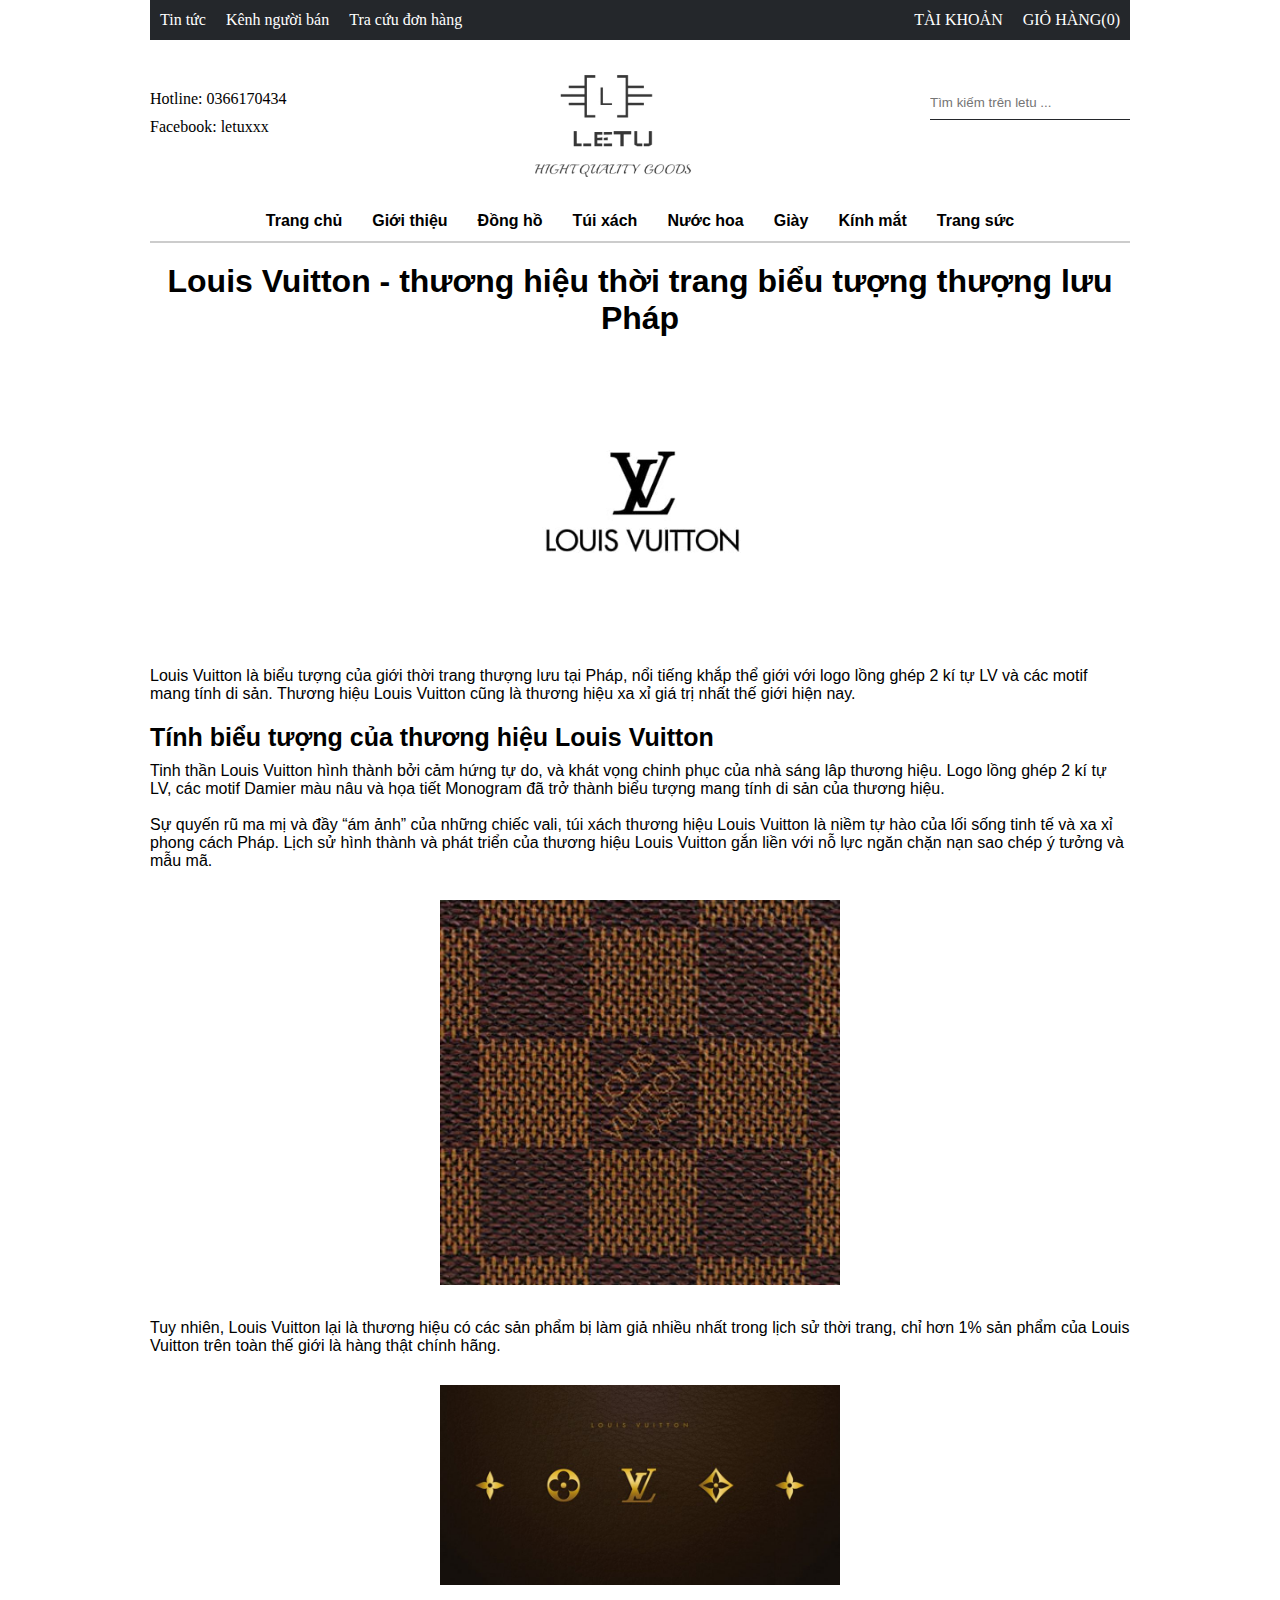
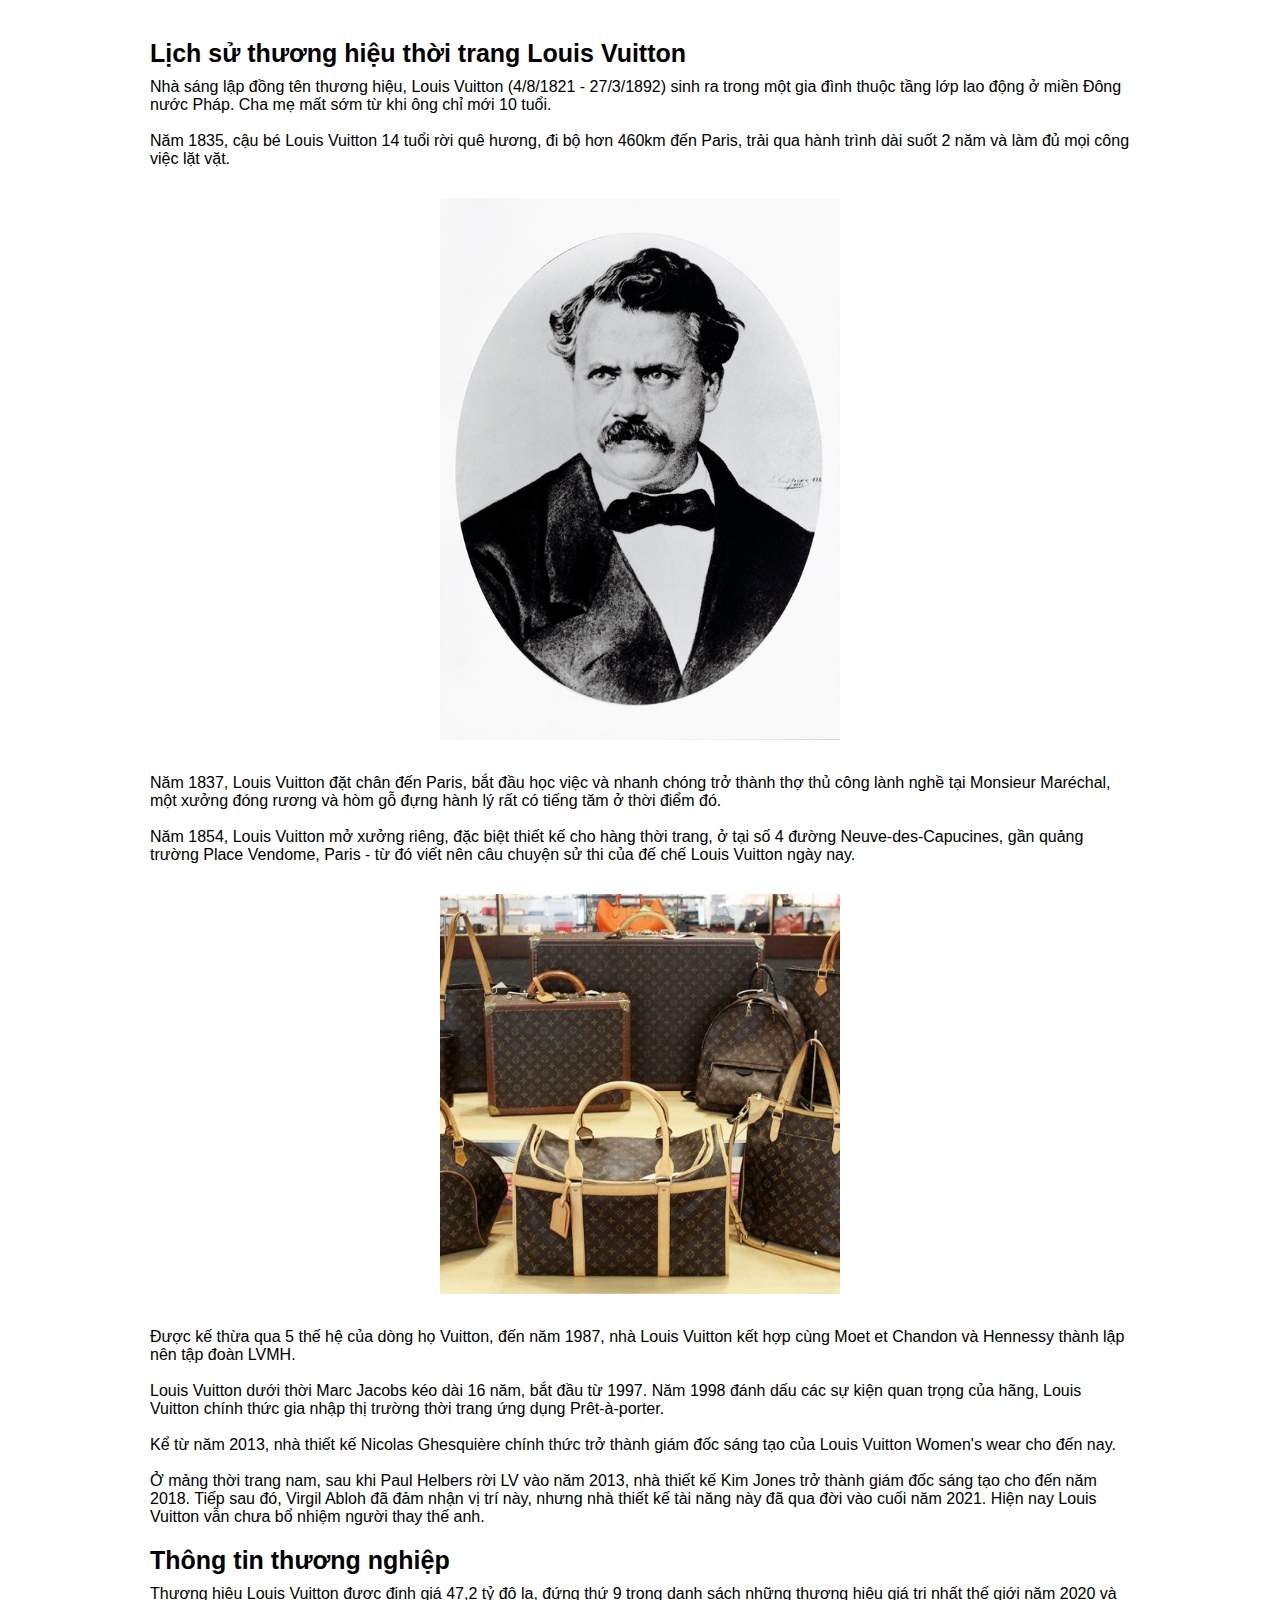
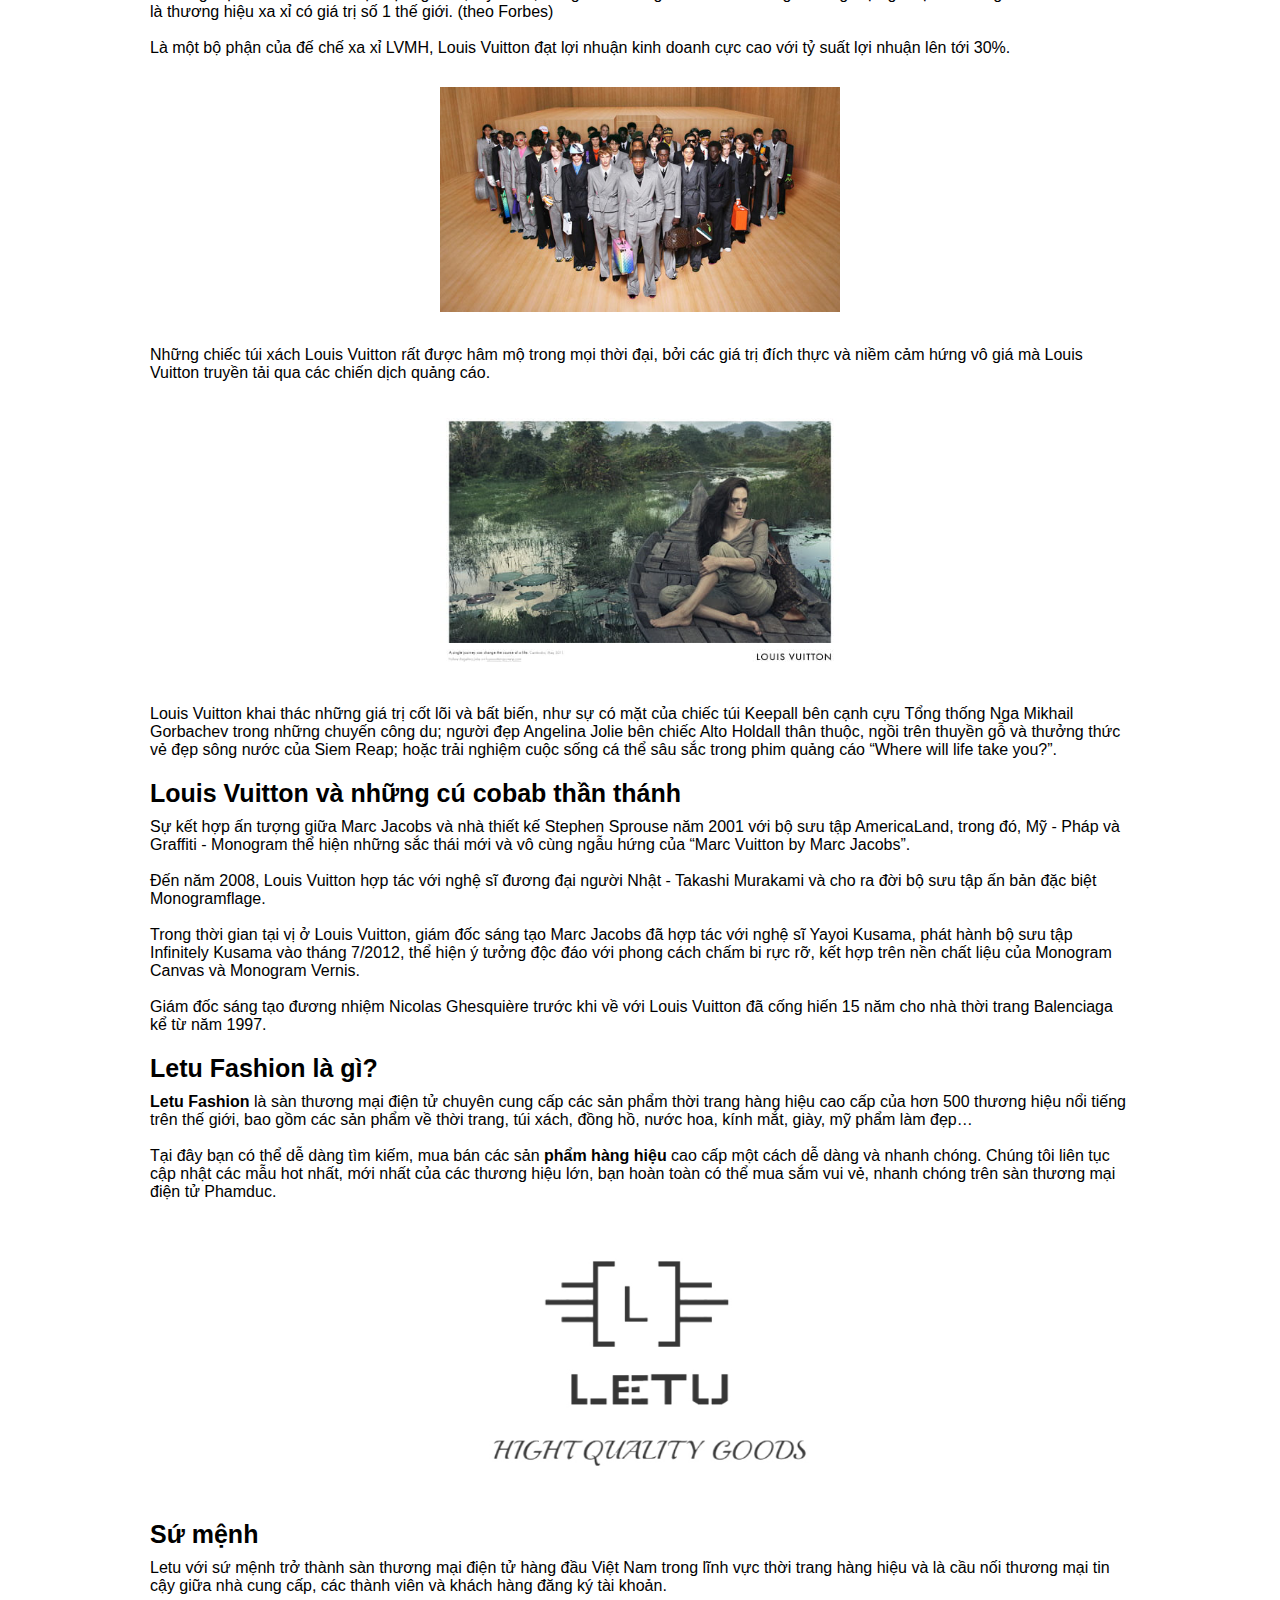
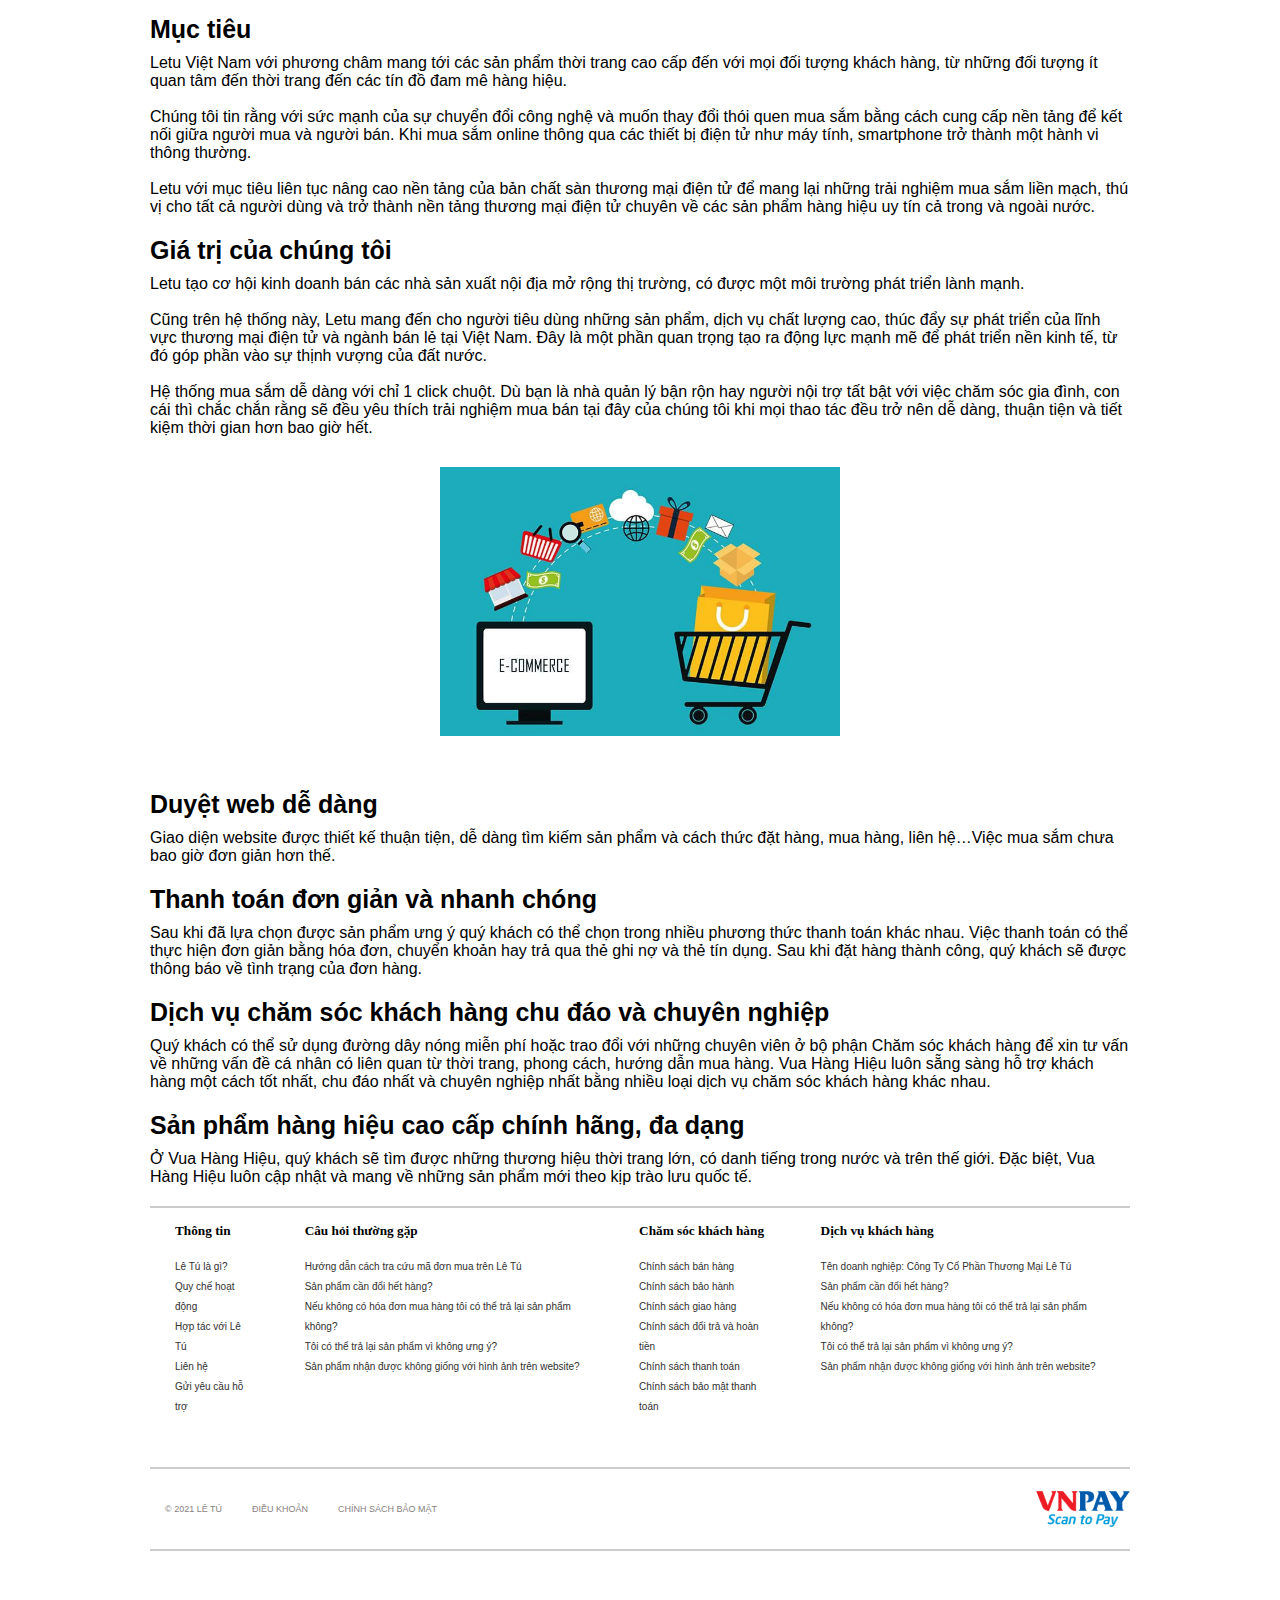
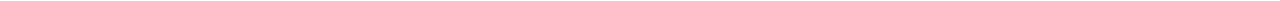
<file: trangchu/gioithieu.html>
<!DOCTYPE html>
<html lang="en">
<head>
    <meta charset="UTF-8">
    <meta http-equiv="X-UA-Compatible" content="IE=edge">
    <meta name="viewport" content="width=device-width, initial-scale=1.0">
    <title>Giới thiệu</title>
    <link rel="stylesheet" href="gioithieu.css">
    <link rel="stylesheet" href="https://cdnjs.cloudflare.com/ajax/libs/font-awesome/6.1.1/css/all.min.css" integrity="sha512-KfkfwYDsLkIlwQp6LFnl8zNdLGxu9YAA1QvwINks4PhcElQSvqcyVLLD9aMhXd13uQjoXtEKNosOWaZqXgel0g==" crossorigin="anonymous" referrerpolicy="no-referrer" />
</head>
<body>
    <div class="container">
        <div class="header1">
            <div class="header-text1">               
                    <li><a href="https://vuahanghieu.com/tin-tuc">Tin tức</a></li> 
                    <li><a href="#">Kênh người bán</a></li> 
                    <li><a href="#">Tra cứu đơn hàng</a></li>                
              
            </div>
            <div class="header-text1">
                <li><a href="#">TÀI KHOẢN</a></li>
                <li><a href="#">GIỎ HÀNG(0)</a></li>
            </div>
        </div>
        <div class="header2">
            <div class="header2_1">
            <div class="header-hotline">
                <i class="fa-solid fa-phone"></i>
                Hotline: 0366170434
            </div>
            <div class="header-facebook">
                <i class="fa-brands fa-facebook"></i>
                Facebook: letuxxx
            </div>
        </div>
        <div class="header2_logo">
            <img src="img/logo.jpg" style="width: 200px ;" alt="">
        </div>
        <div class="header_search">
            <div>
            <input type="text" placeholder="Tìm kiếm trên letu ...">
            <a href="" style="color:black ;"><i class="fa-solid fa-magnifying-glass"></i></a>
            </div>
            
        </div>
        </div>
        </header>  
        <nav>
            <ul>
                <li><a href="index.html">Trang chủ</a></li>
                <li><a href="gioithieu.html">Giới thiệu</a></li>
                <li><a href="dongho.html">Đồng hồ</a></li>
                <li><a href="tuixach.html">Túi xách</a></li>
                <li><a href="nuochoa.html">Nước hoa</a></li>
                <li><a href="#">Giày</a></li>
                <li><a href="#">Kính mắt</a></li>
                <li><a href="#">Trang sức</a></li>
            </ul>
            <div class="vien"></div>
        </nav>
            <article>
                <h1>Louis Vuitton - thương hiệu thời trang biểu tượng thượng lưu Pháp</h1>
                <div>
                    <img src="img/gioithieu1.jpg" alt="">
                </div>

                <p>Louis Vuitton là biểu tượng của giới thời trang thượng lưu tại Pháp, nổi tiếng khắp thể giới với logo
                    lồng ghép 2 kí tự LV và các motif mang tính di sản. Thương hiệu Louis Vuitton cũng là thương hiệu xa
                    xỉ giá trị nhất thế giới hiện nay.</p>

                <h3>Tính biểu tượng của thương hiệu Louis Vuitton</h3>
                <p>
                    Tinh thần Louis Vuitton hình thành bởi cảm hứng tự do, và khát vọng chinh phục của nhà sáng lâp
                    thương hiệu. Logo lồng ghép 2 kí tự LV, các motif Damier màu nâu và họa tiết Monogram đã trở thành
                    biểu tượng mang tính di sản của thương hiệu.
                    <br>
                    <br>
                    Sự quyến rũ ma mị và đầy “ám ảnh” của những chiếc vali, túi xách thương hiệu Louis Vuitton là niềm
                    tự hào của lối sống tinh tế và xa xỉ phong cách Pháp. Lịch sử hình thành và phát triển của thương
                    hiệu Louis Vuitton gắn liền với nỗ lực ngăn chặn nạn sao chép ý tưởng và mẫu mã.
                </p>
                <div>
                    <img src="img/gioithieu2.jpg" alt="">
                </div>
                <p>
                    Tuy nhiên, Louis Vuitton lại là thương hiệu có các sản phẩm bị làm giả nhiều nhất trong lịch sử thời
                    trang, chỉ hơn 1% sản phẩm của Louis Vuitton trên toàn thế giới là hàng thật chính hãng.
                </p>
                <div>
                    <img src="img/gioithieu3.jpg" alt="">
                </div>
                <h3>Lịch sử thương hiệu thời trang Louis Vuitton</h3>

                <p>
                    Nhà sáng lập đồng tên thương hiệu, Louis Vuitton (4/8/1821 - 27/3/1892) sinh ra trong một gia đình
                    thuộc tầng lớp lao động ở miền Đông nước Pháp. Cha mẹ mất sớm từ khi ông chỉ mới 10 tuổi. <br> <br>
                    Năm 1835, cậu bé Louis Vuitton 14 tuổi rời quê hương, đi bộ hơn 460km đến Paris, trải qua hành trình
                    dài suốt 2 năm và làm đủ mọi công việc lặt vặt.
                </p>
                <div>
                    <img src="img/gioithieu4.jpg" alt="">
                </div>
                <p>
                    Năm 1837, Louis Vuitton đặt chân đến Paris, bắt đầu học việc và nhanh chóng trở thành thợ thủ công
                    lành nghề tại Monsieur Maréchal, một xưởng đóng rương và hòm gỗ đựng hành lý rất có tiếng tăm ở thời
                    điểm đó.
                    <br>
                    <br>
                    Năm 1854, Louis Vuitton mở xưởng riêng, đặc biệt thiết kế cho hàng thời trang, ở tại số 4 đường
                    Neuve-des-Capucines, gần quảng trường Place Vendome, Paris - từ đó viết nên câu chuyện sử thi của đế
                    chế Louis Vuitton ngày nay.
                </p>
                <div>
                    <img src="img/gioithieu5.jpg" alt="">
                </div>
                <p>
                    Được kế thừa qua 5 thế hệ của dòng họ Vuitton, đến năm 1987, nhà Louis Vuitton kết hợp cùng Moet et
                    Chandon và Hennessy thành lập nên tập đoàn LVMH.
                    <br><br>
                    Louis Vuitton dưới thời Marc Jacobs kéo dài 16 năm, bắt đầu từ 1997. Năm 1998 đánh dấu các sự kiện
                    quan trọng của hãng, Louis Vuitton chính thức gia nhập thị trường thời trang ứng dụng Prêt-à-porter.
                    <br><br>
                    Kể từ năm 2013, nhà thiết kế Nicolas Ghesquière chính thức trở thành giám đốc sáng tạo của Louis
                    Vuitton Women's wear cho đến nay.
                    <br><br>
                    Ở mảng thời trang nam, sau khi Paul Helbers rời LV vào năm 2013, nhà thiết kế Kim Jones trở thành
                    giám đốc sáng tạo cho đến năm 2018. Tiếp sau đó, Virgil Abloh đã đảm nhận vị trí này, nhưng nhà
                    thiết kế tài năng này đã qua đời vào cuối năm 2021. Hiện nay Louis Vuitton vẫn chưa bổ nhiệm người
                    thay thế anh.
                </p>
                <h3>
                    Thông tin thương nghiệp
                </h3>
                <p>
                    Thương hiệu Louis Vuitton được định giá 47,2 tỷ đô la, đứng thứ 9 trong danh sách những thương hiệu
                    giá trị nhất thế giới năm 2020 và là thương hiệu xa xỉ có giá trị số 1 thế giới. (theo Forbes)
                    <br><br>
                    Là một bộ phận của đế chế xa xỉ LVMH, Louis Vuitton đạt lợi nhuận kinh doanh cực cao với tỷ suất lợi
                    nhuận lên tới 30%.
                </p>
                <div>
                    <img src="img/gioithieu6.jpg" alt="">
                </div>
                <p>Những chiếc túi xách Louis Vuitton rất được hâm mộ trong mọi thời đại, bởi các giá trị đích thực và
                    niềm cảm hứng vô giá mà Louis Vuitton truyền tải qua các chiến dịch quảng cáo.</p>
                <div>
                    <img src="img/gioithieu7.jpg" alt="">
                </div>
                <p>
                    Louis Vuitton khai thác những giá trị cốt lõi và bất biến, như sự có mặt của chiếc túi Keepall bên
                    cạnh cựu Tổng thống Nga Mikhail Gorbachev trong những chuyến công du; người đẹp Angelina Jolie bên
                    chiếc Alto Holdall thân thuộc, ngồi trên thuyền gỗ và thưởng thức vẻ đẹp sông nước của Siem Reap;
                    hoặc trải nghiệm cuộc sống cá thể sâu sắc trong phim quảng cáo “Where will life take you?”.
                </p>
                <h3>Louis Vuitton và những cú cobab thần thánh</h3>
                <p>
                    Sự kết hợp ấn tượng giữa Marc Jacobs và nhà thiết kế Stephen Sprouse năm 2001 với bộ sưu tập
                    AmericaLand, trong đó, Mỹ - Pháp và Graffiti - Monogram thể hiện những sắc thái mới và vô cùng ngẫu
                    hứng của “Marc Vuitton by Marc Jacobs”.
                    <br><br>
                    Đến năm 2008, Louis Vuitton hợp tác với nghệ sĩ đương đại người Nhật - Takashi Murakami và cho ra
                    đời bộ sưu tập ấn bản đặc biệt Monogramflage.
                    <br><br>
                    Trong thời gian tại vị ở Louis Vuitton, giám đốc sáng tạo Marc Jacobs đã hợp tác với nghệ sĩ Yayoi
                    Kusama, phát hành bộ sưu tập Infinitely Kusama vào tháng 7/2012, thể hiện ý tưởng độc đáo với phong
                    cách chấm bi rực rỡ, kết hợp trên nền chất liệu của Monogram Canvas và Monogram Vernis.
                    <br><br>
                    Giám đốc sáng tạo đương nhiệm Nicolas Ghesquière trước khi về với Louis Vuitton đã cống hiến 15 năm
                    cho nhà thời trang Balenciaga kể từ năm 1997.
                </p>

                <h3>Letu Fashion là gì?</h3>
                <p>
                    <b>Letu Fashion</b> là sàn thương mại điện tử chuyên cung cấp các sản phẩm thời trang hàng hiệu cao cấp
                    của hơn 500 thương hiệu nổi tiếng trên thế giới, bao gồm các sản phẩm về thời trang, túi xách, đồng
                    hồ, nước hoa, kính mắt, giày, mỹ phẩm làm đẹp…
                    <br><br>
                    Tại đây bạn có thể dễ dàng tìm kiếm, mua bán các sản <b>phẩm hàng hiệu</b> cao cấp một cách dễ dàng
                    và
                    nhanh chóng. Chúng tôi liên tục cập nhật các mẫu hot nhất, mới nhất của các thương hiệu lớn, bạn
                    hoàn toàn có thể mua sắm vui vẻ, nhanh chóng trên sàn thương mại điện tử Phamduc.
                </p>
                <div>
                    <img src="img/logo.jpg" alt="">
                </div>
                <h3>Sứ mệnh</h3>
                <p>
                    Letu với sứ mệnh trở thành sàn thương mại điện tử hàng đầu Việt Nam trong lĩnh vực thời
                    trang hàng hiệu và là cầu nối thương mại tin cậy giữa nhà cung cấp, các thành viên và khách hàng
                    đăng ký tài khoản.
                </p>
                <h3>
                    Mục tiêu
                </h3>
                <p>
                    Letu Việt Nam với phương châm mang tới các sản phẩm thời trang cao cấp đến với mọi đối
                    tượng khách hàng, từ những đối tượng ít quan tâm đến thời trang đến các tín đồ đam mê hàng hiệu.
                    <br><br>
                    Chúng tôi tin rằng với sức mạnh của sự chuyển đổi công nghệ và muốn thay đổi thói quen mua sắm bằng
                    cách cung cấp nền tảng để kết nối giữa người mua và người bán. Khi mua sắm online thông qua các
                    thiết bị điện tử như máy tính, smartphone trở thành một hành vi thông thường.
                    <br><br>
                    Letu với mục tiêu liên tục nâng cao nền tảng của bản chất sàn thương mại điện tử để mang
                    lại những trải nghiệm mua sắm liền mạch, thú vị cho tất cả người dùng và trở thành nền tảng thương
                    mại điện tử chuyên về các sản phẩm hàng hiệu uy tín cả trong và ngoài nước.
                </p>
                <h3>
                    Giá trị của chúng tôi
                </h3>
                <p>
                    Letu tạo cơ hội kinh doanh bán các nhà sản xuất nội địa mở rộng thị trường, có được một môi
                    trường phát triển lành mạnh.
                    <br><br>
                    Cũng trên hệ thống này, Letu mang đến cho người tiêu dùng những sản phẩm, dịch vụ chất
                    lượng cao, thúc đẩy sự phát triển của lĩnh vực thương mại điện tử và ngành bán lẻ tại Việt Nam. Đây
                    là một phần quan trọng tạo ra động lực mạnh mẽ để phát triển nền kinh tế, từ đó góp phần vào sự
                    thịnh vượng của đất nước.
                    <br><br>
                    Hệ thống mua sắm dễ dàng với chỉ 1 click chuột. Dù bạn là nhà quản lý bận rộn hay người nội trợ tất
                    bật với việc chăm sóc gia đình, con cái thì chắc chắn rằng sẽ đều yêu thích trải nghiệm mua bán tại
                    đây của chúng tôi khi mọi thao tác đều trở nên dễ dàng, thuận tiện và tiết kiệm thời gian hơn bao
                    giờ hết.
                </p>
                <div>
                    <img src="img/gioithieu9.jpg" alt="">
                </div>
                <h3>Duyệt web dễ dàng</h3>
                <p>
                    Giao diện website được thiết kế thuận tiện, dễ dàng tìm kiếm sản phẩm và cách thức đặt  hàng, mua hàng, liên hệ…Việc mua sắm chưa bao giờ đơn giản hơn thế.
                </p>
                <h3>Thanh toán đơn giản và nhanh chóng</h3>
                <p>
                    Sau khi đã lựa chọn được sản phẩm ưng ý quý khách có thể chọn trong nhiều phương thức thanh toán khác nhau. Việc thanh toán có thể thực hiện đơn giản bằng hóa đơn, chuyển khoản hay trả qua thẻ ghi nợ và thẻ tín dụng. Sau khi đặt hàng thành công, quý khách sẽ được thông báo về tình trạng của đơn hàng.
                </p>
                <h3>
                    Dịch vụ chăm sóc khách hàng chu đáo và chuyên nghiệp
                </h3>
                <p>
                    Quý khách có thể sử dụng đường dây nóng miễn phí hoặc trao đổi với những chuyên viên ở bộ phận Chăm sóc khách hàng để xin tư vấn về những vấn đề cá nhân có liên quan từ thời trang, phong cách, hướng dẫn mua hàng. Vua Hàng Hiệu luôn sẵng sàng hỗ trợ khách hàng một cách tốt nhất, chu đáo nhất và chuyên nghiệp nhất bằng nhiều loại dịch vụ chăm sóc khách hàng khác nhau.
                </p>
                <h3>Sản phẩm hàng hiệu cao cấp chính hãng, đa dạng </h3>
                <p>
                    Ở Vua Hàng Hiệu, quý khách sẽ tìm được những thương hiệu thời trang lớn, có danh tiếng trong nước và trên thế giới. Đặc biệt, Vua Hàng Hiệu luôn cập nhật và mang về những sản phẩm mới theo kịp trào lưu quốc tế.
                </p>
            </article>
            <footer>
                <div class="vien-2"></div>
                <div class="box-footer">
                <div class="box-chua">
                    <h5>Thông tin</h5>
                    <br>
                    <a href=""><p>Lê Tú là gì?</p></a>
                    <a href=""><p>Quy chế hoạt động</p></a>
                    <a href=""><p>Hợp tác với Lê Tú</p></a>
                    <a href=""><p>Liên hệ</p></a>
                    <a href=""><p>Gửi yêu cầu hỗ trợ</p></a>
                </div>
                <div class="box-chua">
                    <h5>Câu hỏi thường gặp</h5><br>
                    <a href=""><p>Hướng dẫn cách tra cứu mã đơn mua trên Lê Tú</p></a>
                    <a href=""><p>Sản phẩm cần đổi hết hàng?</p></a>
                    <a href=""><p>Nếu không có hóa đơn mua hàng tôi có thể trả lại sản phẩm không?</p></a>
                    <a href=""><p>Tôi có thể trả lại sản phẩm vì không ưng ý?</p></a>
                    <a href=""><p>Sản phẩm nhận được không giống với hình ảnh trên website?</p></a>
                </div>
                <div class="box-chua">
                    <h5>Chăm sóc khách hàng</h5><br>
                    <a href=""><p>Chính sách bán hàng</p></a>
                    <a href=""><p>Chính sách bảo hành</p></a>
                    <a href=""><p>Chính sách giao hàng</p></a>
                    <a href=""><p>Chính sách đổi trả và hoàn tiền</p></a>
                    <a href=""><p>Chính sách thanh toán</p></a>
                    <a href=""><p>Chính sách bảo mật thanh toán</p></a>
                </div>
                <div class="box-chua">
                    <h5>Dịch vụ khách hàng</h5><br>
                    <a href=""><p>Tên doanh nghiệp: Công Ty Cổ Phần Thương Mại Lê Tú</p></a>
                    <a href=""><p>Sản phẩm cần đổi hết hàng?</p></a>
                    <a href=""><p>Nếu không có hóa đơn mua hàng tôi có thể trả lại sản phẩm không?</p></a>
                    <a href=""><p>Tôi có thể trả lại sản phẩm vì không ưng ý?</p></a>
                    <a href=""><p>Sản phẩm nhận được không giống với hình ảnh trên website?</p></a>
                </div>
                </div>
            </footer>
            <footer>
                <div class="vien-2"></div>
                <div class="flexxx">
                <div class="text-left">
                    <p>© 2021 LÊ TÚ</p>
                    <p>
                        ĐIỀU KHOẢN
                    </p>
                    <p>
                        CHÍNH SÁCH BẢO MẬT
                    </p>
                </div>
                <div class="logo-right">
                    <img src="img/vnpay.png" alt="">
                </div>
                </div>
                <div class="khung2"></div>
            </footer>
            <script src="https://uhchat.net/code.php?f=2aa5cc"></script>

            

    </div>
</body>
</html>
</file>
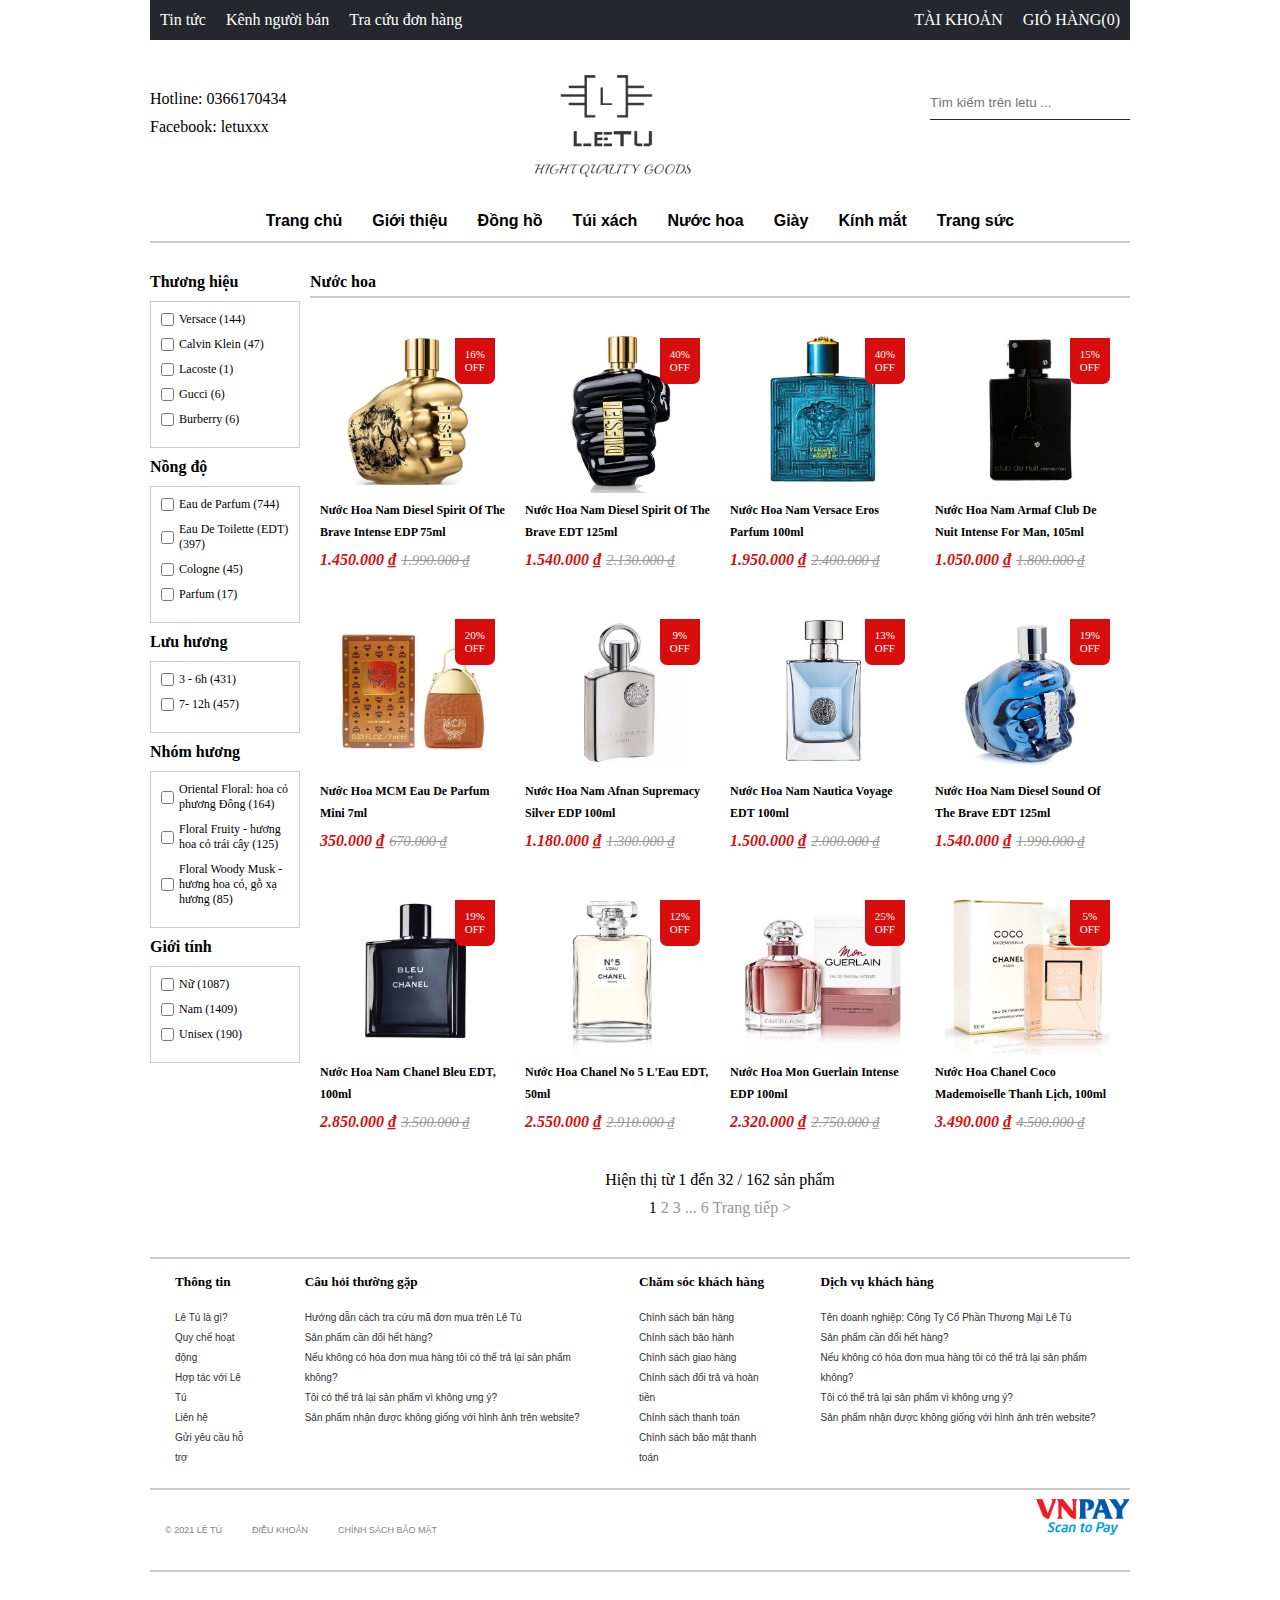
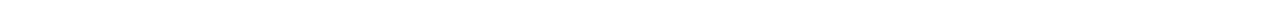
<file: trangchu/nuochoa.html>
<!DOCTYPE html>
<html lang="en">
<head>
    <meta charset="UTF-8">
    <meta http-equiv="X-UA-Compatible" content="IE=edge">
    <meta name="viewport" content="width=device-width, initial-scale=1.0">
    <title>Nước hoa</title>
    <link rel="stylesheet" href="nuochoa.css">
    <link rel="stylesheet" href="https://cdnjs.cloudflare.com/ajax/libs/font-awesome/6.1.1/css/all.min.css" integrity="sha512-KfkfwYDsLkIlwQp6LFnl8zNdLGxu9YAA1QvwINks4PhcElQSvqcyVLLD9aMhXd13uQjoXtEKNosOWaZqXgel0g==" crossorigin="anonymous" referrerpolicy="no-referrer" />
</head>
<body>
    <div class="container">
        <header>
        <div class="header1">
            <div class="header-text1">               
                    <li><a href="https://vuahanghieu.com/tin-tuc">Tin tức</a></li> 
                    <li><a href="#">Kênh người bán</a></li> 
                    <li><a href="#">Tra cứu đơn hàng</a></li>                
              
            </div>
            <div class="header-text1">
                <li><a href="#">TÀI KHOẢN</a></li>
                <li><a href="#">GIỎ HÀNG(0)</a></li>
            </div>
        </div>
        <div class="header2">
            <div class="header2_1">
            <div class="header-hotline">
                <i class="fa-solid fa-phone"></i>
                Hotline: 0366170434
            </div>
            <div class="header-facebook">
                <i class="fa-brands fa-facebook"></i>
                Facebook: letuxxx
            </div>
        </div>
        <div class="header2_logo">
            <img src="img/logo.jpg" style="width: 200px ;" alt="">
        </div>
        <div class="header_search">
            <div>
            <input type="text" placeholder="Tìm kiếm trên letu ...">
            <a href="" style="color:black ;"><i class="fa-solid fa-magnifying-glass"></i></a>
            </div>
            
        </div>
        </div>
        </header>  
        <nav>
            <ul>
                <li><a href="index.html">Trang chủ</a></li>
                <li><a href="gioithieu.html">Giới thiệu</a></li>
                <li><a href="dongho.html">Đồng hồ</a></li>
                <li><a href="tuixach.html">Túi xách</a></li>
                <li><a href="nuochoa.html">Nước hoa</a></li>
                <li><a href="#">Giày</a></li>
                <li><a href="#">Kính mắt</a></li>
                <li><a href="#">Trang sức</a></li>
            </ul>
            <div class="vien"></div>
        </nav>
        
        <div class="content">
            <div class="left">
                <p class="text">Thương hiệu</p>
                <div class="box">
                    <div class="box-flex">
                    
                        <input type="checkbox">
                        <span>Versace (144)</span>
                    </div>
                    <div class="box-flex">
                        
                            <input type="checkbox">
                            <span>Calvin Klein (47)</span>

                        </div>
                        <div class="box-flex">
                            
                                <input type="checkbox">
                                <span>Lacoste (1)</span>
    
                            </div>
                            <div class="box-flex">
                                
                                    <input type="checkbox">
                                    <span>Gucci (6)</span>
        
                                </div>
                                <div class="box-flex">
                                    
                                        <input type="checkbox">
                                        <span>Burberry (6)</span>
            
                                    </div>
                    
                </div>
                <p class="text">Nồng độ</p>
                <div class="box">
                    <div class="box-flex">
                        <input type="checkbox">
                        <span>Eau de Parfum (744)</span>
                    </div>
                    <div class="box-flex">
                        <input type="checkbox">
                        <span>Eau De Toilette (EDT) (397)</span>
                    </div>
                    <div class="box-flex">
                        <input type="checkbox">
                        <span>Cologne (45)</span>
                    </div>
                    <div class="box-flex">
                        <input type="checkbox">
                        <span>Parfum (17)</span>
                    </div>
                </div>
                <p class="text">Lưu hương</p>
                <div class="box">
                    <div class="box-flex">
                        <input type="checkbox">
                        <span>3 - 6h (431)</span>
                    </div>
                    <div class="box-flex">
                        <input type="checkbox">
                        <span>7- 12h (457)</span>
                    </div>
                </div>
                <p class="text">Nhóm hương</p>
                <div class="box">
                    <div class="box-flex">
                        <input type="checkbox">
                        <span>Oriental Floral: hoa cỏ phương Đông (164)</span>
                    </div>
                    <div class="box-flex">
                        <input type="checkbox">
                        <span>Floral Fruity - hương hoa cỏ trái cây (125)</span>
                    </div>
                    <div class="box-flex">
                        <input type="checkbox">
                        <span>Floral Woody Musk - hương hoa cỏ, gỗ xạ hương (85)</span>
                    </div>
                </div>
                <p class="text">Giới tính</p>
                <div class="box">
                    <div class="box-flex">
                        <input type="checkbox">
                        <span>Nữ (1087)</span>
                    </div>
                    <div class="box-flex">
                        <input type="checkbox">
                        <span>Nam (1409)</span>
                    </div>
                    <div class="box-flex">
                        <input type="checkbox">
                        <span>Unisex (190)</span>
                    </div>
                </div>
            </div>
            <div class="right">
                <p class="text-right">Nước hoa</p>
                <div class="vien"></div>

                <div class="box-item">
                    <div class="box-item_sp">
                    <img src="img/nuochoa1.jpg" alt="">
                    <span class="discount-rate">
                        <span>16%</span>
                        <span>OFF</span>
                    </span>
                    <div class="item-info">
                        <h3>
                            <a href="spnuochoa.html">Nước Hoa Nam Diesel Spirit Of The Brave Intense EDP 75ml</a>
                        </h3>
                        <div class="item-price">
                            <div class="new-price">1.450.000 ₫ </div>
                            <div class="sale-price">1.990.000 ₫ </div>
                        </div>
                    </div>
                    
                </div>
                <div class="box-item_sp">
                    <img src="img/nuochoa2.jpg" alt="">
                    <span class="discount-rate">
                        <span>40%</span>
                        <span>OFF</span>
                    </span>
                    <div class="item-info">
                        <h3>
                            <a href="">Nước Hoa Nam Diesel Spirit Of The Brave EDT 125ml</a>
                        </h3>
                        <div class="item-price">
                            <div class="new-price">1.540.000 ₫ </div>
                            <div class="sale-price">2.130.000 ₫ </div>
                        </div>
                    </div>
                    
                </div>
                <div class="box-item_sp">
                    <img src="img/nuochoa3.jpg" alt="">
                    <span class="discount-rate">
                        <span>40%</span>
                        <span>OFF</span>
                    </span>
                    <div class="item-info">
                        <h3>
                            <a href="">Nước Hoa Nam Versace Eros Parfum 100ml</a>
                        </h3>
                        <div class="item-price">
                            <div class="new-price">1.950.000 ₫</div>
                            <div class="sale-price">2.400.000 ₫ </div>
                        </div>
                    </div>
                    
                </div>
                <div class="box-item_sp">
                    <img src="img/nuochoa4.jpg" alt="">
                    <span class="discount-rate">
                        <span>15%</span>
                        <span>OFF</span>
                    </span>
                    <div class="item-info">
                        <h3>
                            <a href="">Nước Hoa Nam Armaf Club De Nuit Intense For Man, 105ml</a>
                        </h3>
                        <div class="item-price">
                            <div class="new-price">1.050.000 ₫ </div>
                            <div class="sale-price">1.800.000 ₫</div>
                        </div>
                    </div>
                    
                </div>             
                </div>
                <!-- box lần 2 -->
                <div class="box-item">
                    <div class="box-item_sp">
                    <img src="img/nuochoa5.jpg" alt="">
                    <span class="discount-rate">
                        <span>20%</span>
                        <span>OFF</span>
                    </span>
                    <div class="item-info">
                        <h3>
                            <a href="">Nước Hoa MCM Eau De Parfum Mini 7ml</a>
                        </h3>
                        <div class="item-price">
                            <div class="new-price">350.000  ₫ </div>
                            <div class="sale-price">670.000  ₫ </div>
                        </div>
                    </div>
                    
                </div>
                <div class="box-item_sp">
                    <img src="img/nuochoa6.jpg" alt="">
                    <span class="discount-rate">
                        <span>9%</span>
                        <span>OFF</span>
                    </span>
                    <div class="item-info">
                        <h3>
                            <a href="">Nước Hoa Nam Afnan Supremacy Silver EDP 100ml</a>
                        </h3>
                        <div class="item-price">
                            <div class="new-price">1.180.000 ₫ </div>
                            <div class="sale-price">1.300.000 ₫ </div>
                        </div>
                    </div>
                    
                </div>
                <div class="box-item_sp">
                    <img src="img/nuochoa7.jpg" alt="">
                    <span class="discount-rate">
                        <span>13%</span>
                        <span>OFF</span>
                    </span>
                    <div class="item-info">
                        <h3>
                            <a href="">Nước Hoa Nam Nautica Voyage EDT 100ml</a>
                        </h3>
                        <div class="item-price">
                            <div class="new-price">1.500.000 ₫ </div>
                            <div class="sale-price">2.000.000 ₫ </div>
                        </div>
                    </div>
                    
                </div>
                <div class="box-item_sp">
                    <img src="img/nuochoa8.jpg" alt="">
                    <span class="discount-rate">
                        <span>19%</span>
                        <span>OFF</span>
                    </span>
                    <div class="item-info">
                        <h3>
                            <a href="">Nước Hoa Nam Diesel Sound Of The Brave EDT 125ml</a>
                        </h3>
                        <div class="item-price">
                            <div class="new-price">1.540.000 ₫ </div>
                            <div class="sale-price">1.990.000  ₫ </div>
                        </div>
                    </div>
                    
                </div>             
                </div>
                <!-- box lần 3 -->
                <div class="box-item">
                    <div class="box-item_sp">
                    <img src="img/nuochoa9.jpg" alt="">
                    <span class="discount-rate">
                        <span>19%</span>
                        <span>OFF</span>
                    </span>
                    <div class="item-info">
                        <h3>
                            <a href="">Nước Hoa Nam Chanel Bleu EDT, 100ml
                            </a>
                        </h3>
                        <div class="item-price">
                            <div class="new-price">2.850.000 ₫</div>
                            <div class="sale-price">3.500.000 ₫</div>
                        </div>
                    </div>
                    
                </div>
                <div class="box-item_sp">
                    <img src="img/nuochoa10.jpg" style="width: 185px; height: 165px;" alt="">
                    <span class="discount-rate">
                        <span>12%</span>
                        <span>OFF</span>
                    </span>
                    <div class="item-info">
                        <h3>
                            <a href="">Nước Hoa Chanel No 5 L'Eau EDT, 50ml</a>
                        </h3>
                        <div class="item-price">
                            <div class="new-price">2.550.000 ₫ </div>
                            <div class="sale-price">2.910.000 ₫ </div>
                        </div>
                    </div>
                    
                </div>
                <div class="box-item_sp">
                    <img src="img/nuochoa11.jpg" alt="">
                    <span class="discount-rate">
                        <span>25%</span>
                        <span>OFF</span>
                    </span>
                    <div class="item-info">
                        <h3>
                            <a href="">Nước Hoa Mon Guerlain Intense EDP 100ml</a>
                        </h3>
                        <div class="item-price">
                            <div class="new-price">2.320.000 ₫ </div>
                            <div class="sale-price">2.750.000 ₫</div>
                        </div>
                    </div>
                    
                </div>
                <div class="box-item_sp">
                    <img src="img/nuochoa12.jpg" alt="">
                    <span class="discount-rate">
                        <span>5%</span>
                        <span>OFF</span>
                    </span>
                    <div class="item-info">
                        <h3>
                            <a href="">Nước Hoa Chanel Coco Mademoiselle Thanh Lịch, 100ml</a>
                        </h3>
                        <div class="item-price">
                            <div class="new-price">3.490.000 ₫ </div>
                            <div class="sale-price">4.500.000 ₫ </div>
                        </div>
                    </div>                   
                </div>    
                </div> 
                <!-- box  -->
                <div class="clear"></div>
                <div class="hienthi">
                    <p>Hiện thị từ 1 đến 32 / 162 sản phẩm</p>
                    <p>
                        1 <span>2 3 ... 6 Trang tiếp ></span>
                    </p>
                </div>
            </div>       
        </div>
        <footer>
            <div class="vien-2"></div>
            <div class="box-footer">
            <div class="box-chua">
                <h5>Thông tin</h5>
                <br>
                <a href=""><p>Lê Tú là gì?</p></a>
                <a href=""><p>Quy chế hoạt động</p></a>
                <a href=""><p>Hợp tác với Lê Tú</p></a>
                <a href=""><p>Liên hệ</p></a>
                <a href=""><p>Gửi yêu cầu hỗ trợ</p></a>
            </div>
            <div class="box-chua">
                <h5>Câu hỏi thường gặp</h5><br>
                <a href=""><p>Hướng dẫn cách tra cứu mã đơn mua trên Lê Tú</p></a>
                <a href=""><p>Sản phẩm cần đổi hết hàng?</p></a>
                <a href=""><p>Nếu không có hóa đơn mua hàng tôi có thể trả lại sản phẩm không?</p></a>
                <a href=""><p>Tôi có thể trả lại sản phẩm vì không ưng ý?</p></a>
                <a href=""><p>Sản phẩm nhận được không giống với hình ảnh trên website?</p></a>
            </div>
            <div class="box-chua">
                <h5>Chăm sóc khách hàng</h5><br>
                <a href=""><p>Chính sách bán hàng</p></a>
                <a href=""><p>Chính sách bảo hành</p></a>
                <a href=""><p>Chính sách giao hàng</p></a>
                <a href=""><p>Chính sách đổi trả và hoàn tiền</p></a>
                <a href=""><p>Chính sách thanh toán</p></a>
                <a href=""><p>Chính sách bảo mật thanh toán</p></a>
            </div>
            <div class="box-chua">
                <h5>Dịch vụ khách hàng</h5><br>
                <a href=""><p>Tên doanh nghiệp: Công Ty Cổ Phần Thương Mại Lê Tú</p></a>
                <a href=""><p>Sản phẩm cần đổi hết hàng?</p></a>
                <a href=""><p>Nếu không có hóa đơn mua hàng tôi có thể trả lại sản phẩm không?</p></a>
                <a href=""><p>Tôi có thể trả lại sản phẩm vì không ưng ý?</p></a>
                <a href=""><p>Sản phẩm nhận được không giống với hình ảnh trên website?</p></a>
            </div>
            </div>
        </footer>
        <footer>
            <div class="vien-2"></div>
            <div class="flexxx">
            <div class="text-left">
                <p>© 2021 LÊ TÚ</p>
                <p>
                    ĐIỀU KHOẢN
                </p>
                <p>
                    CHÍNH SÁCH BẢO MẬT
                </p>
            </div>
            <div class="logo-right">
                <img src="img/vnpay.png" alt="">
            </div>
            </div>
            <div class="khung2"></div>
        </footer>
        <script src="https://uhchat.net/code.php?f=2aa5cc"></script>
</body>
</html>
</file>
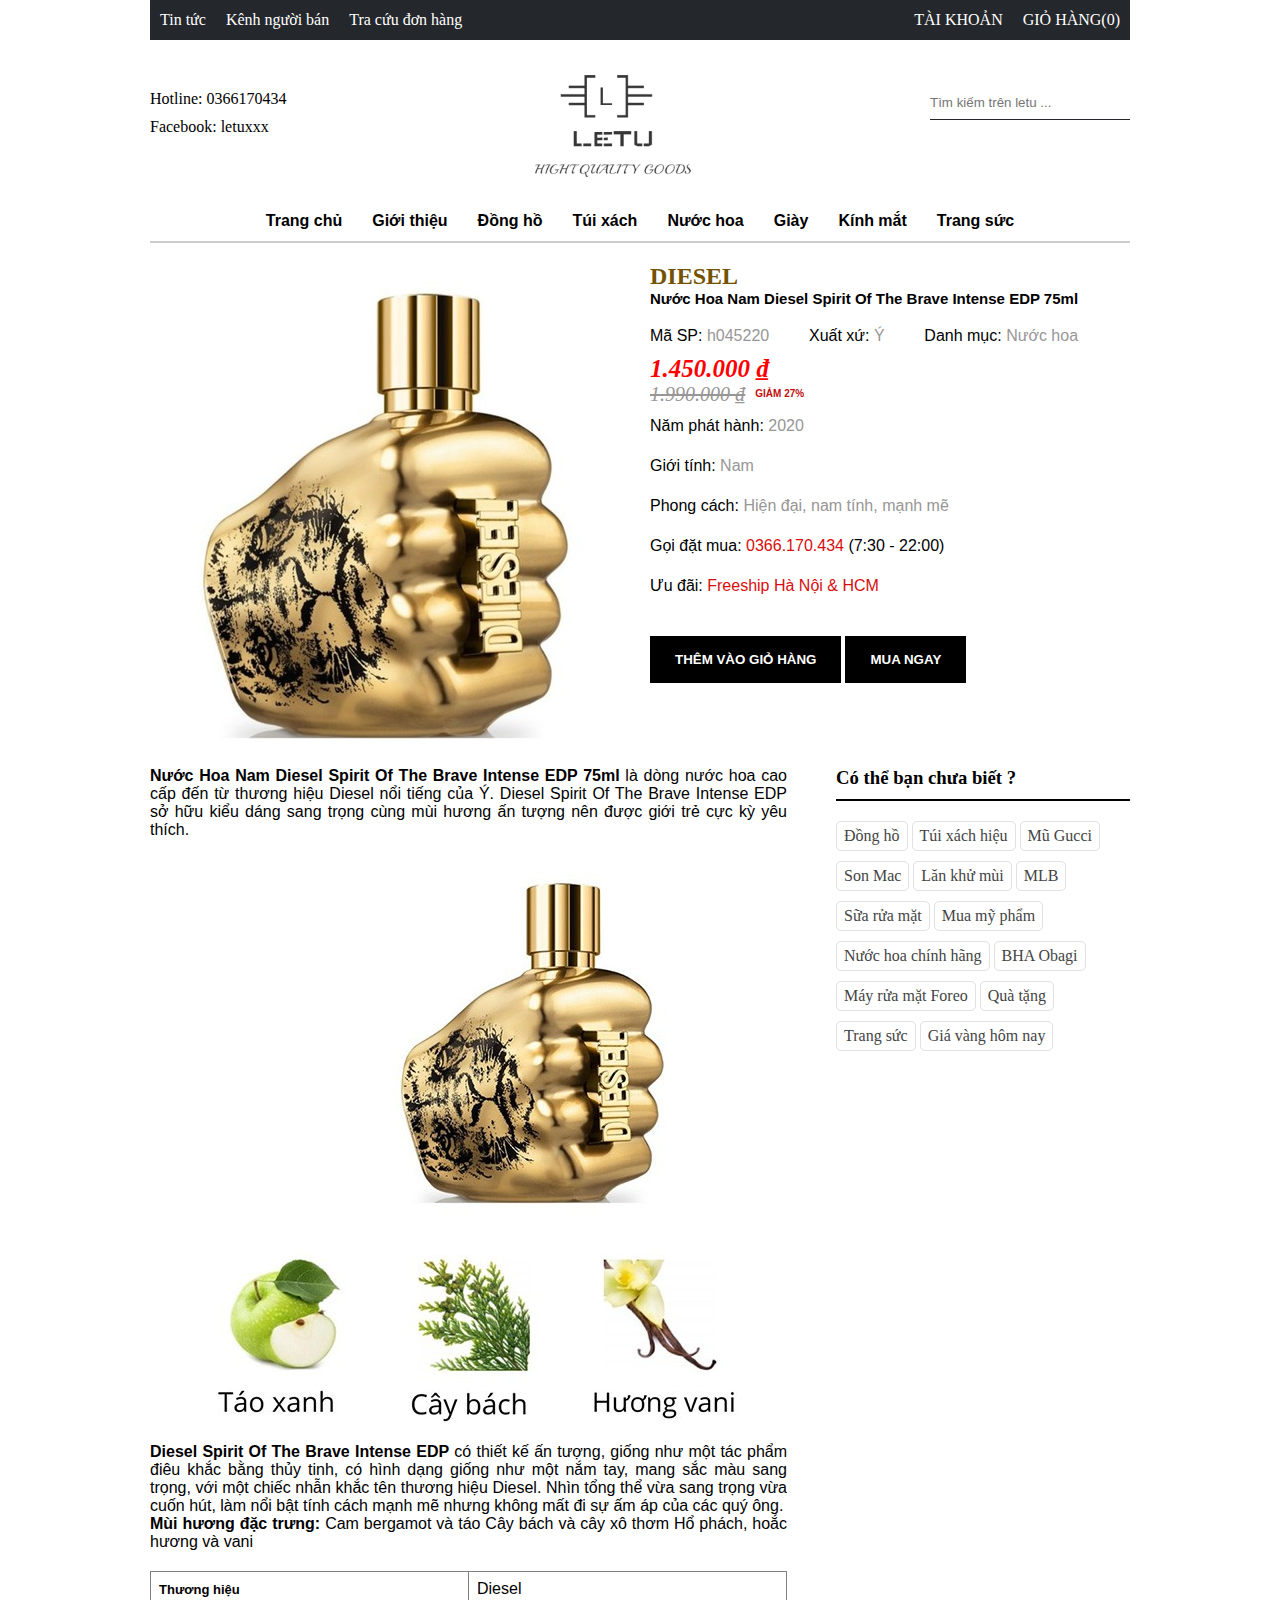
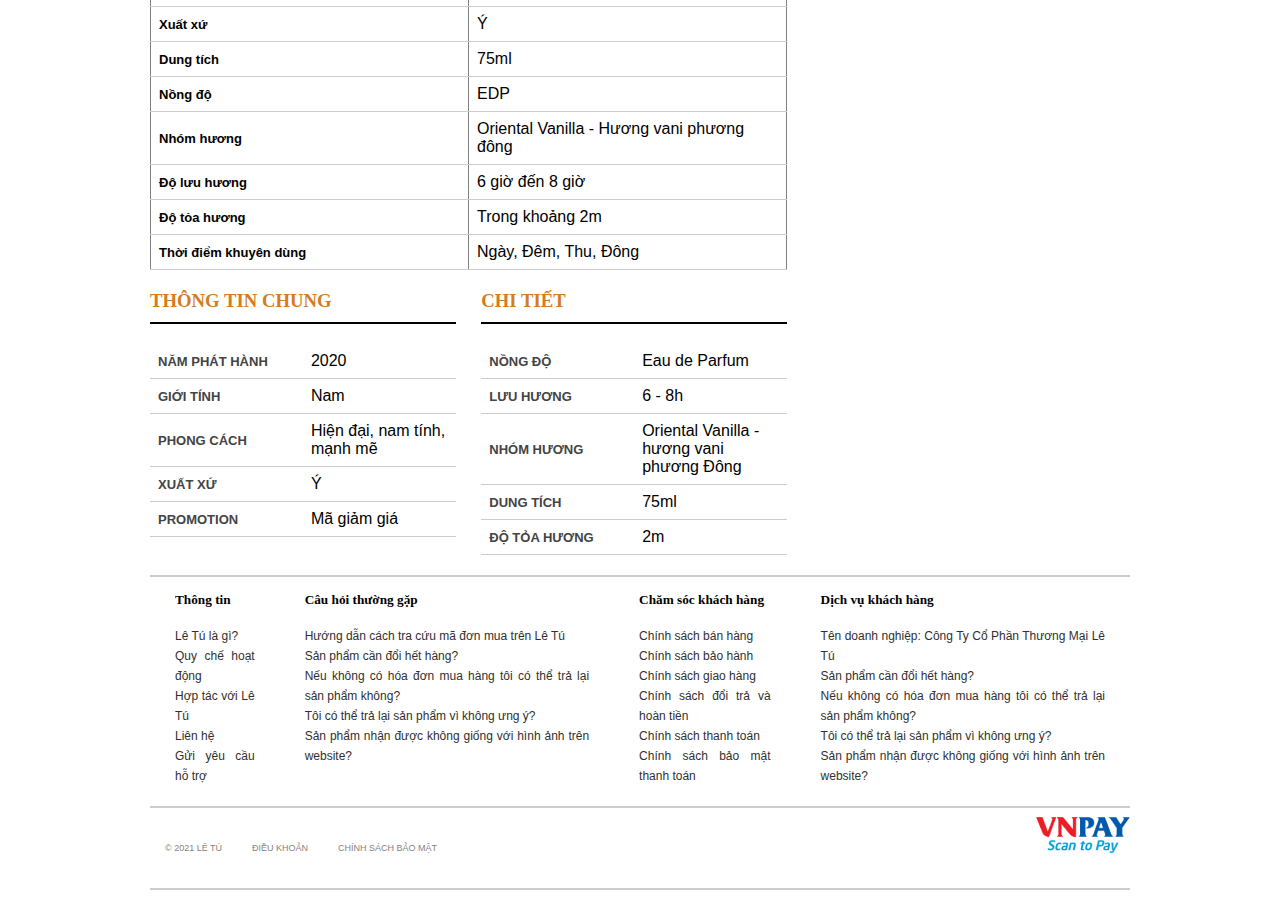
<file: trangchu/spnuochoa.html>
<!DOCTYPE html>
<html lang="en">
<head>
    <meta charset="UTF-8">
    <meta http-equiv="X-UA-Compatible" content="IE=edge">
    <meta name="viewport" content="width=device-width, initial-scale=1.0">
    <title>SP nước hoa</title>
    <link rel="stylesheet" href="https://cdnjs.cloudflare.com/ajax/libs/font-awesome/6.1.1/css/all.min.css" integrity="sha512-KfkfwYDsLkIlwQp6LFnl8zNdLGxu9YAA1QvwINks4PhcElQSvqcyVLLD9aMhXd13uQjoXtEKNosOWaZqXgel0g==" crossorigin="anonymous" referrerpolicy="no-referrer" />
    <link rel="stylesheet" href="spnuochoa.css">
    
</head>
<body>
    <div class="container">
        <header>
        <div class="header1">
            <div class="header-text1">               
                    <li><a href="https://vuahanghieu.com/tin-tuc">Tin tức</a></li> 
                    <li><a href="#">Kênh người bán</a></li> 
                    <li><a href="#">Tra cứu đơn hàng</a></li>                
              
            </div>
            <div class="header-text1">
                <li><a href="#">TÀI KHOẢN</a></li>
                <li><a href="#">GIỎ HÀNG(0)</a></li>
            </div>
        </div>
        <div class="header2">
            <div class="header2_1">
            <div class="header-hotline">
                <i class="fa-solid fa-phone"></i>
                Hotline: 0366170434
            </div>
            <div class="header-facebook">
                <i class="fa-brands fa-facebook"></i>
                Facebook: letuxxx
            </div>
        </div>
        <div class="header2_logo">
            <img src="img/logo.jpg" style="width: 200px ;" alt="">
        </div>
        <div class="header_search">
            <div>
            <input type="text" placeholder="Tìm kiếm trên letu ...">
            <a href="" style="color:black ;"><i class="fa-solid fa-magnifying-glass"></i></a>
            </div>
            
        </div>
        </div>
        </header>  
        <nav>
            <ul>
                <li><a href="index.html">Trang chủ</a></li>
                <li><a href="gioithieu.html">Giới thiệu</a></li>
                <li><a href="dongho.html">Đồng hồ</a></li>
                <li><a href="tuixach.html">Túi xách</a></li>
                <li><a href="nuochoa.html">Nước hoa</a></li>
                <li><a href="#">Giày</a></li>
                <li><a href="#">Kính mắt</a></li>
                <li><a href="#">Trang sức</a></li>
            </ul>
            <div class="vien"></div>
        </nav>
        
        <article>
            <div class="content">
                <div class="left">
                    <img src="img/nuochoa1.jpg" alt="">
                </div>
                <div class="right">
                    <div class="text-1">
                    <h2 style="color: #735200 ;">DIESEL</h2>
                    <h3>Nước Hoa Nam Diesel Spirit Of The Brave Intense EDP 75ml</h3>
                    </div>
                    <div class="text-2">
                        <p>Mã SP: <span>h045220</span></p>
                        <p>Xuất xứ: <span>Ý</span></p>
                        <p>Danh mục: <span>Nước hoa</span></p>
                    </div>
                    <div class="price">1.450.000 ₫</div>
                    <div class="sale-price_2"><p>1.990.000 ₫</p><span class="giam-gia">GIẢM 27%</span></div> 
                    <div class="clear"></div>
                    <div class="text-3">
                    <p>Năm phát hành: <span>2020</span></p>
                    <p>Giới tính: <span>Nam</span></p>
                    <p>Phong cách: <span>Hiện đại, nam tính, mạnh mẽ</span></p>
                    <div class="text-4">
                    <p>Gọi đặt mua: <span>0366.170.434 </span> (7:30 - 22:00)</p>
                    <p>Ưu đãi: <span>Freeship Hà Nội & HCM</span></p>
                    </div>
                    </div>
                    <div class="buttom">
                    <button type="submit">THÊM VÀO GIỎ HÀNG</button>
                    <button type="submit">MUA NGAY</button>
                    </div>
                </div>          
            </div>
        </article>
        <article>
            <div class="content2">
            <div class="left-trai">
                <p><b>Nước Hoa Nam Diesel Spirit Of The Brave Intense EDP 75ml</b> là dòng nước hoa cao cấp đến từ thương hiệu Diesel nổi tiếng của Ý. Diesel Spirit Of The Brave Intense EDP sở hữu kiểu dáng sang trọng cùng mùi hương ấn tượng nên được giới trẻ cực kỳ yêu thích.</p>
                <div class="anh">
                <img src="img/spnuochoa1.jpg" alt="">
                </div>
                <p><b>Diesel Spirit Of The Brave Intense EDP</b> có thiết kế ấn tượng, giống như một tác phẩm điêu khắc bằng thủy tinh, có hình dạng giống như một nắm tay, mang sắc màu sang trọng, với một chiếc nhẫn khắc tên thương hiệu Diesel. Nhìn tổng thể vừa sang trọng vừa cuốn hút, làm nổi bật tính cách mạnh mẽ nhưng không mất đi sự ấm áp của các quý ông.</p>
                <p><b>Mùi hương đặc trưng:</b> <span>Cam bergamot và táo Cây bách và cây xô thơm Hổ phách, hoắc hương và vani</span></p>
                <table style="margin-top: 20px ;" border="1" cellspacing="0" cellpadding="5">
                    <tr>
                        <td><b>Thương hiệu</b></td>
                        <td>Diesel</td>
                    </tr>
                    <tr>
                        <td><b>Xuất xứ</b></td>
                        <td>Ý</td>
                    </tr>
                    <tr>
                        <td><b>Dung tích</b></td>
                        <td>75ml</td>
                    </tr>
                    <tr>
                        <td><b>Nồng độ</b></td>
                        <td>EDP</td>
                    </tr>
                    <tr>
                        <td><b>Nhóm hương</b></td>
                        <td>Oriental Vanilla - Hương vani phương đông</td>
                    </tr>
                    <tr>
                        <td><b>Độ lưu hương</b></td>
                        <td>6 giờ đến 8 giờ</td>
                    </tr>
                    <tr>
                        <td><b>Độ tỏa hương</b></td>
                        <td>Trong khoảng 2m</td>
                    </tr>
                    <tr>
                        <td><b>Thời điểm khuyên dùng</b></td>
                        <td>Ngày, Đêm, Thu, Đông</td>
                    </tr>
                </table>

                <div class="table-2">
                    <div class="table2-1">
                        <h3>THÔNG TIN CHUNG</h3>
                        <div class="khung"></div>
                    <table>
                        <tr>
                            <td><b>NĂM PHÁT HÀNH</b></td>
                            <td>2020</td>
                        </tr>
                        <tr>
                            <td><b>GIỚI TÍNH</b></td>
                            <td>Nam</td>
                        </tr>
                        <tr>
                            <td><b>PHONG CÁCH</b></td>
                            <td>Hiện đại, nam tính, mạnh mẽ</td>
                        </tr>
                        <tr>
                            <td><b>XUẤT XỨ</b></td>
                            <td>Ý</td>
                        </tr>
                        <tr>
                            <td><b>PROMOTION</b></td>
                            <td>Mã giảm giá</td>
                        </tr>
                    </table>
                    </div>
                    <div class="table2-2">
                        <h3>CHI TIẾT</h3>
                        <div class="khung"></div>
                    <table>
                        <tr>
                            <td><b>NỒNG ĐỘ</b></td>
                            <td>Eau de Parfum</td>
                        </tr>
                        <tr>
                            <td><b>LƯU HƯƠNG</b></td>
                            <td>6 - 8h</td>
                        </tr>
                        <tr>
                            <td><b>NHÓM HƯƠNG</b></td>
                            <td>Oriental Vanilla - hương vani phương Đông</td>
                        </tr>
                        <tr>
                            <td><b>DUNG TÍCH</b></td>
                            <td>75ml</td>
                        </tr>
                        <tr>
                            <td><b>ĐỘ TỎA HƯƠNG</b></td>
                            <td>2m</td>
                        </tr>
                    </table>
                    </div>
                </div>
            </div>
            <div class="clear"></div>
            <div class="right-phai">
                <h3>Có thể bạn chưa biết ?</h3>
                <div class="khung"></div>
                <div class="the-a">
                <a href="#">Đồng hồ</a>
                <a href="#">Túi xách hiệu</a>
                <a href="#">Mũ Gucci</a>
                <a href="#">Son Mac</a>
                <a href="#">Lăn khử mùi</a>
                <a href="#">MLB</a>
                <a href="#">Sữa rửa mặt</a>
                <a href="#">Mua mỹ phẩm</a>
                <a href="#">Nước hoa chính hãng</a>
                <a href="#">BHA Obagi</a>
                <a href="#">Máy rửa mặt Foreo</a>
                <a href="#">Quà tặng</a>
                <a href="#">Trang sức</a>
                <a href="#">Giá vàng hôm nay</a>
                </div>
            </div>
            </div>
        </article>
        
        <footer>
            <div class="vien-2"></div>
            <div class="box-footer">
            <div class="box-chua">
                <h5>Thông tin</h5>
                <br>
                <a href=""><p>Lê Tú là gì?</p></a>
                <a href=""><p>Quy chế hoạt động</p></a>
                <a href=""><p>Hợp tác với Lê Tú</p></a>
                <a href=""><p>Liên hệ</p></a>
                <a href=""><p>Gửi yêu cầu hỗ trợ</p></a>
            </div>
            <div class="box-chua">
                <h5>Câu hỏi thường gặp</h5><br>
                <a href=""><p>Hướng dẫn cách tra cứu mã đơn mua trên Lê Tú</p></a>
                <a href=""><p>Sản phẩm cần đổi hết hàng?</p></a>
                <a href=""><p>Nếu không có hóa đơn mua hàng tôi có thể trả lại sản phẩm không?</p></a>
                <a href=""><p>Tôi có thể trả lại sản phẩm vì không ưng ý?</p></a>
                <a href=""><p>Sản phẩm nhận được không giống với hình ảnh trên website?</p></a>
            </div>
            <div class="box-chua">
                <h5>Chăm sóc khách hàng</h5><br>
                <a href=""><p>Chính sách bán hàng</p></a>
                <a href=""><p>Chính sách bảo hành</p></a>
                <a href=""><p>Chính sách giao hàng</p></a>
                <a href=""><p>Chính sách đổi trả và hoàn tiền</p></a>
                <a href=""><p>Chính sách thanh toán</p></a>
                <a href=""><p>Chính sách bảo mật thanh toán</p></a>
            </div>
            <div class="box-chua">
                <h5>Dịch vụ khách hàng</h5><br>
                <a href=""><p>Tên doanh nghiệp: Công Ty Cổ Phần Thương Mại Lê Tú</p></a>
                <a href=""><p>Sản phẩm cần đổi hết hàng?</p></a>
                <a href=""><p>Nếu không có hóa đơn mua hàng tôi có thể trả lại sản phẩm không?</p></a>
                <a href=""><p>Tôi có thể trả lại sản phẩm vì không ưng ý?</p></a>
                <a href=""><p>Sản phẩm nhận được không giống với hình ảnh trên website?</p></a>
            </div>
            </div>
        </footer>
        <footer>
            <div class="vien-2"></div>
            <div class="flexxx">
            <div class="text-left">
                <p>© 2021 LÊ TÚ</p>
                <p>
                    ĐIỀU KHOẢN
                </p>
                <p>
                    CHÍNH SÁCH BẢO MẬT
                </p>
            </div>
            <div class="logo-right">
                <img src="img/vnpay.png" alt="">
            </div>
            </div>
            <div class="khung2"></div>
        </footer>
        <script src="https://uhchat.net/code.php?f=2aa5cc"></script>
        
</body>
</html>
</file>
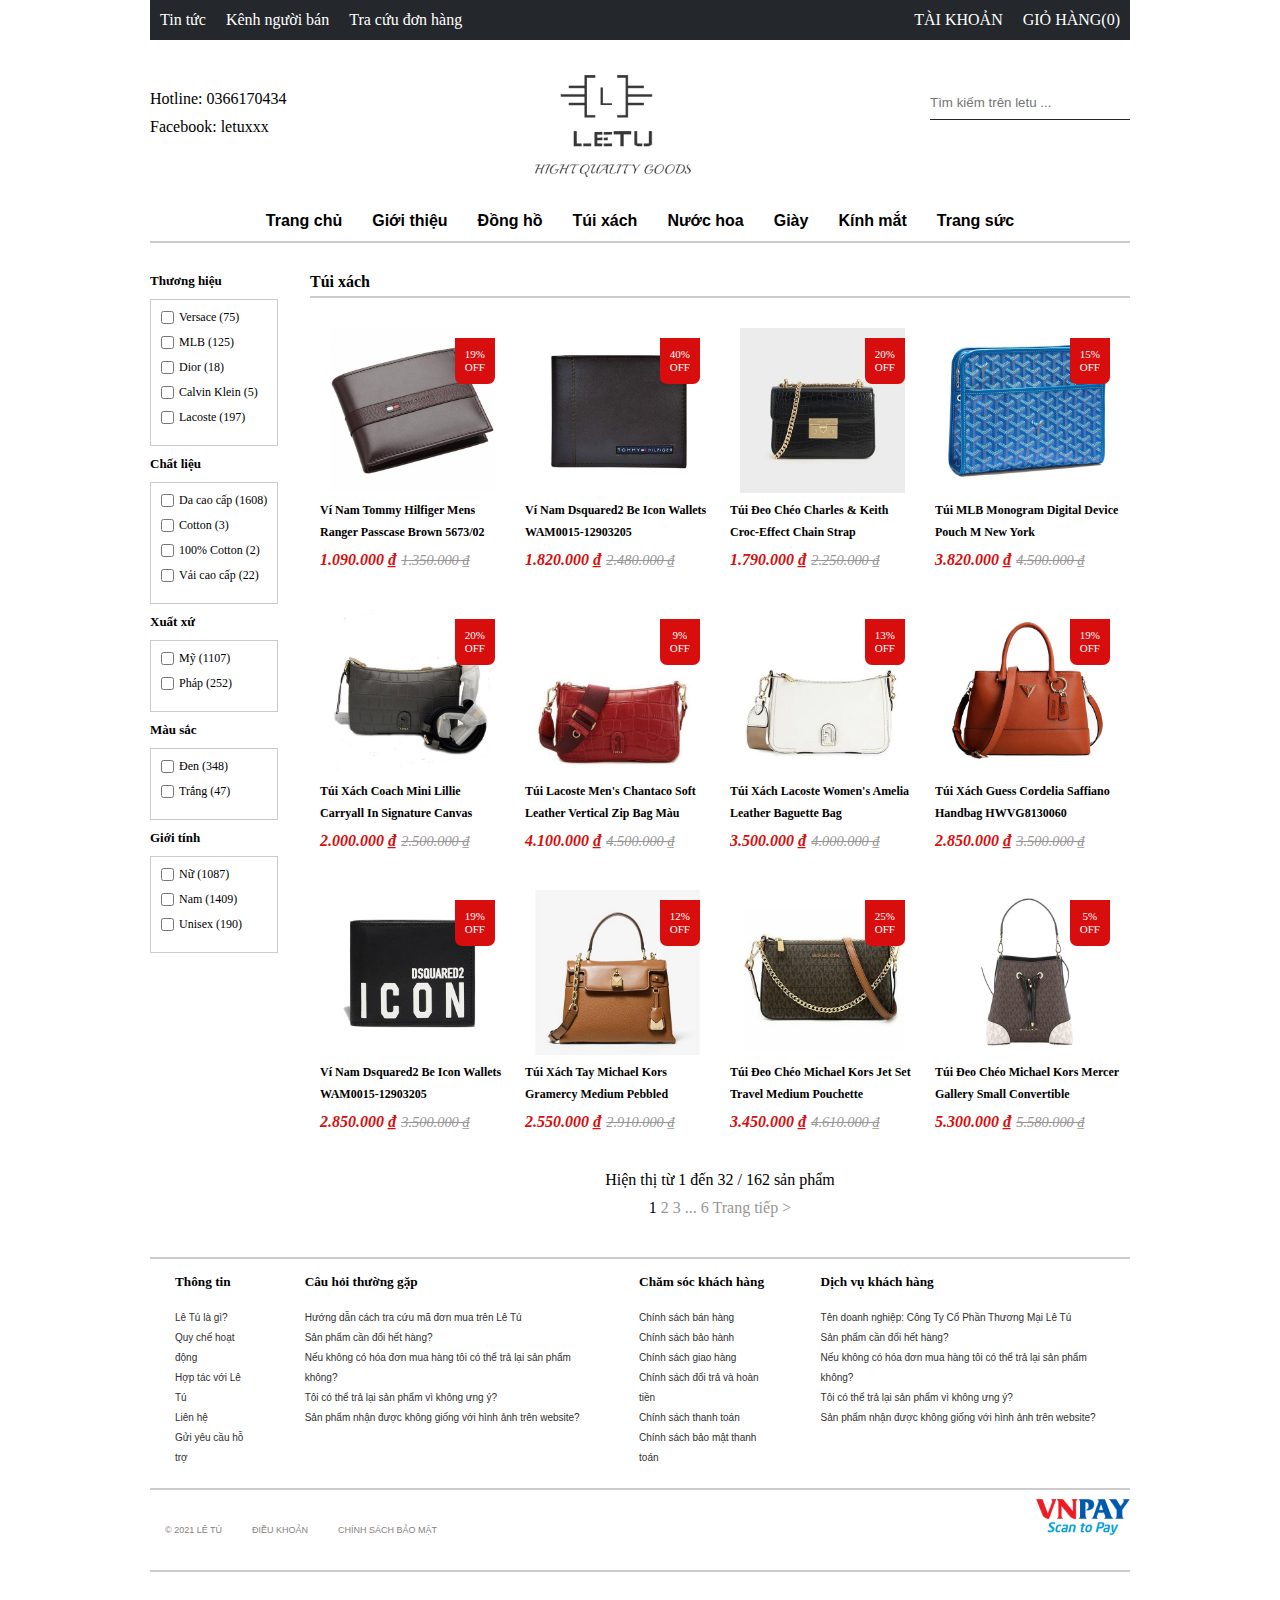
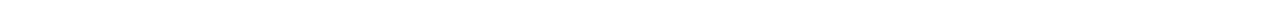
<file: trangchu/tuixach.html>
<!DOCTYPE html>
<html lang="en">
<head>
    <meta charset="UTF-8">
    <meta http-equiv="X-UA-Compatible" content="IE=edge">
    <meta name="viewport" content="width=device-width, initial-scale=1.0">
    <title>Túi xách</title>
    <link rel="stylesheet" href="tuixach.css">
    <link rel="stylesheet" href="https://cdnjs.cloudflare.com/ajax/libs/font-awesome/6.1.1/css/all.min.css" integrity="sha512-KfkfwYDsLkIlwQp6LFnl8zNdLGxu9YAA1QvwINks4PhcElQSvqcyVLLD9aMhXd13uQjoXtEKNosOWaZqXgel0g==" crossorigin="anonymous" referrerpolicy="no-referrer" />
</head>
<body>
    <div class="container">
        <header>
        <div class="header1">
            <div class="header-text1">               
                    <li><a href="https://vuahanghieu.com/tin-tuc">Tin tức</a></li> 
                    <li><a href="#">Kênh người bán</a></li> 
                    <li><a href="#">Tra cứu đơn hàng</a></li>                
              
            </div>
            <div class="header-text1">
                <li><a href="#">TÀI KHOẢN</a></li>
                <li><a href="#">GIỎ HÀNG(0)</a></li>
            </div>
        </div>
        <div class="header2">
            <div class="header2_1">
            <div class="header-hotline">
                <i class="fa-solid fa-phone"></i>
                Hotline: 0366170434
            </div>
            <div class="header-facebook">
                <i class="fa-brands fa-facebook"></i>
                Facebook: letuxxx
            </div>
        </div>
        <div class="header2_logo">
            <img src="img/logo.jpg" style="width: 200px ;" alt="">
        </div>
        <div class="header_search">
            <div>
            <input type="text" placeholder="Tìm kiếm trên letu ...">
            <a href="" style="color:black ;"><i class="fa-solid fa-magnifying-glass"></i></a>
            </div>
            
        </div>
        </div>
        </header>  
        <nav>
            <ul>
                <li><a href="index.html">Trang chủ</a></li>
                <li><a href="gioithieu.html">Giới thiệu</a></li>
                <li><a href="dongho.html">Đồng hồ</a></li>
                <li><a href="tuixach.html">Túi xách</a></li>
                <li><a href="nuochoa.html">Nước hoa</a></li>
                <li><a href="#">Giày</a></li>
                <li><a href="#">Kính mắt</a></li>
                <li><a href="#">Trang sức</a></li>
            </ul>
            <div class="vien"></div>
        </nav>
        
        <div class="content">
            <div class="left">
                <p class="text">Thương hiệu</p>
                <div class="box">
                    <div class="box-flex">
                    
                        <input type="checkbox">
                        <span>Versace (75)</span>
                    </div>
                    <div class="box-flex">
                        
                            <input type="checkbox">
                            <span>MLB (125)</span>

                        </div>
                        <div class="box-flex">
                            
                                <input type="checkbox">
                                <span>Dior (18)</span>
    
                            </div>
                            <div class="box-flex">
                                
                                    <input type="checkbox">
                                    <span>Calvin Klein (5)</span>
        
                                </div>
                                <div class="box-flex">
                                    
                                        <input type="checkbox">
                                        <span>Lacoste (197)</span>
            
                                    </div>
                    
                </div>
                <p class="text">Chất liệu</p>
                <div class="box">
                    <div class="box-flex">
                        <input type="checkbox">
                        <span>Da cao cấp (1608)</span>
                    </div>
                    <div class="box-flex">
                        <input type="checkbox">
                        <span>Cotton (3)</span>
                    </div>
                    <div class="box-flex">
                        <input type="checkbox">
                        <span>100% Cotton (2)</span>
                    </div>
                    <div class="box-flex">
                        <input type="checkbox">
                        <span>Vải cao cấp (22)</span>
                    </div>
                </div>
                <p class="text">Xuất xứ</p>
                <div class="box">
                    <div class="box-flex">
                        <input type="checkbox">
                        <span>Mỹ (1107)</span>
                    </div>
                    <div class="box-flex">
                        <input type="checkbox">
                        <span>Pháp (252)</span>
                    </div>
                </div>
                <p class="text">Màu sắc</p>
                <div class="box">
                    <div class="box-flex">
                        <input type="checkbox">
                        <span>Đen (348)</span>
                    </div>
                    <div class="box-flex">
                        <input type="checkbox">
                        <span>Trắng (47)</span>
                    </div>
                </div>
                <p class="text">Giới tính</p>
                <div class="box">
                    <div class="box-flex">
                        <input type="checkbox">
                        <span>Nữ (1087)</span>
                    </div>
                    <div class="box-flex">
                        <input type="checkbox">
                        <span>Nam (1409)</span>
                    </div>
                    <div class="box-flex">
                        <input type="checkbox">
                        <span>Unisex (190)</span>
                    </div>
                </div>
            </div>
            <div class="right">
                <p class="text-right">Túi xách</p>
                <div class="vien"></div>

                <div class="box-item">
                    <div class="box-item_sp">
                    <img src="img/tuixach1.jpg" alt="">
                    <span class="discount-rate">
                        <span>19%</span>
                        <span>OFF</span>
                    </span>
                    <div class="item-info">
                        <h3>
                            <a href="">Ví Nam Tommy Hilfiger Mens Ranger Passcase Brown 5673/02</a>
                        </h3>
                        <div class="item-price">
                            <div class="new-price">1.090.000 ₫ </div>
                            <div class="sale-price">1.350.000 ₫ </div>
                        </div>
                    </div>
                    
                </div>
                <div class="box-item_sp">
                    <img src="img/tuixach2.jpg" alt="">
                    <span class="discount-rate">
                        <span>40%</span>
                        <span>OFF</span>
                    </span>
                    <div class="item-info">
                        <h3>
                            <a href="">Ví Nam Dsquared2 Be Icon Wallets WAM0015-12903205</a>
                        </h3>
                        <div class="item-price">
                            <div class="new-price">1.820.000 ₫ </div>
                            <div class="sale-price">2.480.000 ₫ </div>
                        </div>
                    </div>
                    
                </div>
                <div class="box-item_sp">
                    <img src="img/tuixach4.jpg" alt="">
                    <span class="discount-rate">
                        <span>20%</span>
                        <span>OFF</span>
                    </span>
                    <div class="item-info">
                        <h3>
                            <a href="">Túi Đeo Chéo Charles & Keith Croc-Effect Chain Strap</a>
                        </h3>
                        <div class="item-price">
                            <div class="new-price">1.790.000 ₫</div>
                            <div class="sale-price">2.250.000 ₫</div>
                        </div>
                    </div>
                    
                </div>
                <div class="box-item_sp">
                    <img src="img/tuixach5.jpg" alt="">
                    <span class="discount-rate">
                        <span>15%</span>
                        <span>OFF</span>
                    </span>
                    <div class="item-info">
                        <h3>
                            <a href="">Túi MLB Monogram Digital Device Pouch M New York</a>
                        </h3>
                        <div class="item-price">
                            <div class="new-price">3.820.000 ₫ </div>
                            <div class="sale-price">4.500.000 ₫ </div>
                        </div>
                    </div>
                    
                </div>             
                </div>
                <!-- box lần 2 -->
                <div class="box-item">
                    <div class="box-item_sp">
                    <img src="img/tuixach6.jpg" alt="">
                    <span class="discount-rate">
                        <span>20%</span>
                        <span>OFF</span>
                    </span>
                    <div class="item-info">
                        <h3>
                            <a href="">Túi Xách Coach Mini Lillie Carryall In Signature Canvas</a>
                        </h3>
                        <div class="item-price">
                            <div class="new-price">2.000.000 ₫ </div>
                            <div class="sale-price">2.500.000 ₫ </div>
                        </div>
                    </div>
                    
                </div>
                <div class="box-item_sp">
                    <img src="img/tuixach7.jpg" alt="">
                    <span class="discount-rate">
                        <span>9%</span>
                        <span>OFF</span>
                    </span>
                    <div class="item-info">
                        <h3>
                            <a href="">Túi Lacoste Men's Chantaco Soft Leather Vertical Zip Bag Màu</a>
                        </h3>
                        <div class="item-price">
                            <div class="new-price">4.100.000 ₫ </div>
                            <div class="sale-price">4.500.000 ₫ </div>
                        </div>
                    </div>
                    
                </div>
                <div class="box-item_sp">
                    <img src="img/tuixach8.jpg" alt="">
                    <span class="discount-rate">
                        <span>13%</span>
                        <span>OFF</span>
                    </span>
                    <div class="item-info">
                        <h3>
                            <a href="">Túi Xách Lacoste Women's Amelia Leather Baguette Bag</a>
                        </h3>
                        <div class="item-price">
                            <div class="new-price">3.500.000 ₫ </div>
                            <div class="sale-price">4.000.000 ₫ </div>
                        </div>
                    </div>
                    
                </div>
                <div class="box-item_sp">
                    <img src="img/tuixach9.jpg" alt="">
                    <span class="discount-rate">
                        <span>19%</span>
                        <span>OFF</span>
                    </span>
                    <div class="item-info">
                        <h3>
                            <a href="">Túi Xách Guess Cordelia Saffiano Handbag HWVG8130060</a>
                        </h3>
                        <div class="item-price">
                            <div class="new-price">2.850.000 ₫ </div>
                            <div class="sale-price">3.500.000 ₫ </div>
                        </div>
                    </div>
                    
                </div>             
                </div>
                <!-- box lần 3 -->
                <div class="box-item">
                    <div class="box-item_sp">
                    <img src="img/tuixach10.jpg" alt="">
                    <span class="discount-rate">
                        <span>19%</span>
                        <span>OFF</span>
                    </span>
                    <div class="item-info">
                        <h3>
                            <a href="">Ví Nam Dsquared2 Be Icon Wallets WAM0015-12903205</a>
                        </h3>
                        <div class="item-price">
                            <div class="new-price">2.850.000 ₫</div>
                            <div class="sale-price">3.500.000 ₫</div>
                        </div>
                    </div>
                    
                </div>
                <div class="box-item_sp">
                    <img src="img/tuixach11.jpg" style="width: 185px; height: 165px;" alt="">
                    <span class="discount-rate">
                        <span>12%</span>
                        <span>OFF</span>
                    </span>
                    <div class="item-info">
                        <h3>
                            <a href="">Túi Xách Tay Michael Kors Gramercy Medium Pebbled</a>
                        </h3>
                        <div class="item-price">
                            <div class="new-price">2.550.000 ₫ </div>
                            <div class="sale-price">2.910.000 ₫ </div>
                        </div>
                    </div>
                    
                </div>
                <div class="box-item_sp">
                    <img src="img/tuixach12.jpg" alt="">
                    <span class="discount-rate">
                        <span>25%</span>
                        <span>OFF</span>
                    </span>
                    <div class="item-info">
                        <h3>
                            <a href="">Túi Đeo Chéo Michael Kors Jet Set Travel Medium Pouchette</a>
                        </h3>
                        <div class="item-price">
                            <div class="new-price">3.450.000 ₫ </div>
                            <div class="sale-price">4.610.000 ₫ </div>
                        </div>
                    </div>
                    
                </div>
                <div class="box-item_sp">
                    <img src="img/tuixach3.jpg" alt="">
                    <span class="discount-rate">
                        <span>5%</span>
                        <span>OFF</span>
                    </span>
                    <div class="item-info">
                        <h3>
                            <a href="">Túi Đeo Chéo Michael Kors Mercer Gallery Small Convertible</a>
                        </h3>
                        <div class="item-price">
                            <div class="new-price">5.300.000 ₫ </div>
                            <div class="sale-price">5.580.000 ₫ </div>
                        </div>
                    </div>                   
                </div>    
                </div> 
                <!-- box  -->
                <div class="clear"></div>
                <div class="hienthi">
                    <p>Hiện thị từ 1 đến 32 / 162 sản phẩm</p>
                    <p>
                        1 <span>2 3 ... 6 Trang tiếp ></span>
                    </p>
                </div>
            </div>       
        </div>
        <footer>
            <div class="vien-2"></div>
            <div class="box-footer">
            <div class="box-chua">
                <h5>Thông tin</h5>
                <br>
                <a href=""><p>Lê Tú là gì?</p></a>
                <a href=""><p>Quy chế hoạt động</p></a>
                <a href=""><p>Hợp tác với Lê Tú</p></a>
                <a href=""><p>Liên hệ</p></a>
                <a href=""><p>Gửi yêu cầu hỗ trợ</p></a>
            </div>
            <div class="box-chua">
                <h5>Câu hỏi thường gặp</h5><br>
                <a href=""><p>Hướng dẫn cách tra cứu mã đơn mua trên Lê Tú</p></a>
                <a href=""><p>Sản phẩm cần đổi hết hàng?</p></a>
                <a href=""><p>Nếu không có hóa đơn mua hàng tôi có thể trả lại sản phẩm không?</p></a>
                <a href=""><p>Tôi có thể trả lại sản phẩm vì không ưng ý?</p></a>
                <a href=""><p>Sản phẩm nhận được không giống với hình ảnh trên website?</p></a>
            </div>
            <div class="box-chua">
                <h5>Chăm sóc khách hàng</h5><br>
                <a href=""><p>Chính sách bán hàng</p></a>
                <a href=""><p>Chính sách bảo hành</p></a>
                <a href=""><p>Chính sách giao hàng</p></a>
                <a href=""><p>Chính sách đổi trả và hoàn tiền</p></a>
                <a href=""><p>Chính sách thanh toán</p></a>
                <a href=""><p>Chính sách bảo mật thanh toán</p></a>
            </div>
            <div class="box-chua">
                <h5>Dịch vụ khách hàng</h5><br>
                <a href=""><p>Tên doanh nghiệp: Công Ty Cổ Phần Thương Mại Lê Tú</p></a>
                <a href=""><p>Sản phẩm cần đổi hết hàng?</p></a>
                <a href=""><p>Nếu không có hóa đơn mua hàng tôi có thể trả lại sản phẩm không?</p></a>
                <a href=""><p>Tôi có thể trả lại sản phẩm vì không ưng ý?</p></a>
                <a href=""><p>Sản phẩm nhận được không giống với hình ảnh trên website?</p></a>
            </div>
            </div>
        </footer>
        <footer>
            <div class="vien-2"></div>
            <div class="flexxx">
            <div class="text-left">
                <p>© 2021 LÊ TÚ</p>
                <p>
                    ĐIỀU KHOẢN
                </p>
                <p>
                    CHÍNH SÁCH BẢO MẬT
                </p>
            </div>
            <div class="logo-right">
                <img src="img/vnpay.png" alt="">
            </div>
            </div>
            <div class="khung2"></div>
        </footer>
        <script src="https://uhchat.net/code.php?f=2aa5cc"></script>
</body>
</html>
</file>
<file: index.css>
*{
    margin: 0;
    padding: 0;
    box-sizing: border-box;
}
.container{
    max-width: 980px;
    margin: auto;

}
.header1{
    background: #24272b;
    display: flex;
    justify-content: space-between;
}
.header-text1{
    display: flex;
}
.header-text1 li{
    text-decoration: none;
    list-style: none;
    padding: 0 10px;
}
.header-text1 li a{
    display: inline-block;
    text-decoration: none;
    color: #fff;
    line-height: 40px;
}
.header-text1 li a:hover{
    background-color: white;
    color: black;
}
.header2{
    display: flex;
    justify-content: space-between;
    margin: 20px 0;
}
.header2_1{
    margin-top: 30px;

}
.header-hotline{
    margin-bottom: 10px;
}

.header_search div{
    margin-top: 30px;
    margin-bottom: 10px;
}
.header_search input{
    width: 200px;
    height: 30px;
    border: none;
    outline: none;
    border-bottom: 1px solid #24272b;
    padding-bottom: 5px;
}
nav ul{
    display: flex;
    justify-content: center;
    border-bottom: 0.5px solid #cccccc ;
}
nav ul li{
    line-height: 40px;
    list-style: none;
}
nav ul li a{
    text-decoration: none;
    padding: 0 15px;
    font-weight: bold;
    font-family: Verdana, Geneva, Tahoma, sans-serif;
    color: black;
}
nav ul li a:hover{
    color: aqua;
}
.box-item{
    display: flex;
    margin-top: 30px;
}
.box-item_sp{
    width: 33.3333%;
    position: relative;
    padding: 0 10px;

}
.text{
    margin-top: 20px;
    display: flex;
    justify-content: center;
}
.text a{
    text-align: center;
    color: #444;
    text-decoration: none;
}
.text a h1{
    width: 120px;
    border-bottom: 1px solid black;
    padding-bottom: 7px;
}
.text a h1:hover{
    color: #ec1212;
    font-size: 25px;
}
.box-item_sp img{
    width: 100%;
    padding: 0 10px;
}
.discount-rate{
    position: absolute;
    display: flex;
    justify-content: center;
    align-items: center;
    flex-direction: column;
    padding: 10px;
    border-radius: 0 0 7px 7px;
    background-color: #d80d0d;
    color: #fff;
    top: 10px;
    right: 20px;
    font-weight: 500;
    font-size: 11px;
    line-height: 13px;
}
.item-info h3 a{
    text-decoration: none;
    color: black;
    font-size: 12px;
}
.item-info h3 a:hover{
    color: #a32424;
    font-family: 'Segoe UI', Tahoma, Geneva, Verdana, sans-serif;
    font-size: 12px;
}
.item-price{
    display: flex;
    align-items: center;
    justify-content: flex-start ;
    margin: 10px 0;
}
.new-price{
    color: #d80d0d!important;
    font-family: Georgia,serif;
    font-style: oblique;
    font-weight: 600;
    font-size: 16px;
    margin-right: 10px;
}
.sale-price{
    text-decoration: line-through;
    color: #989696;
    font-weight: 400;
    font-size: 90%;
    font-style: oblique;
    font-family: Georgia,serif;
}
.text2{
    color: #000000;
    font-family: lato;
    font-size: 10px;
    font-weight: bold;
    text-align: center;
    margin-top: 30px;
    margin-bottom: 20px;
}
.email-dangki{
    display: flex;
    justify-content: space-between;
}
.form{
    line-height: 100%;
    position: relative;
}
.form input{
    width: 300px;
    display: block;
    height: 35px;
    border: 1px solid #c3cbd5;
    padding: 0 104px 0 0;
    text-indent: 10px;
    line-height: 37px;
    outline: none;
}
.form button{
    position: absolute;
    top: 0;
    right: 0;
    background-color: #000;
    color: #fff;
    height: 100%;
    text-align: center;
    border: 2px solid #000;
    cursor: pointer;
    line-height: 33px;
    text-transform: uppercase;
    padding-left: 15px;
    padding-right: 15px;
}
.khung{
    border: 0.5px solid #cccccc;
    margin-top: 20px;
}
/* footer star */
.box-footer{
    display: flex;
    justify-content: space-between;
    padding: 15px 0 0 0;
}
.box-chua{
    margin: 0 25px;
}
.box-chua a{
    text-decoration: none;
    color: #312f2f;
    line-height: 20px;
    font-size: 10px;
    font-family: Verdana, Geneva, Tahoma, sans-serif;
}
.text-left{
    display: flex;
}
.text-left p{
    padding: 0 15px;
    font-size: 9px;
    color: #877f7f;
    font-family: Verdana, Geneva, Tahoma, sans-serif;
}
.text-right img{
    width: 95px;
    height: 36px;
}
.flexxx{
    display: flex;
    justify-content: space-between;
    align-items: center;
    line-height: 80px;
}
.khung2{
    border: 0.5px solid #cccccc;
    margin-bottom: 30px;
}
.text-right img{
    display: flex;
    align-items: center;
}
</file>
<file: trangchu/index.css>
*{
    margin: 0;
    padding: 0;
    box-sizing: border-box;
}
.container{
    max-width: 980px;
    margin: auto;

}
.header1{
    background: #24272b;
    display: flex;
    justify-content: space-between;
}
.header-text1{
    display: flex;
}
.header-text1 li{
    text-decoration: none;
    list-style: none;
    padding: 0 10px;
}
.header-text1 li a{
    display: inline-block;
    text-decoration: none;
    color: #fff;
    line-height: 40px;
}
.header-text1 li a:hover{
    background-color: white;
    color: black;
}
.header2{
    display: flex;
    justify-content: space-between;
    margin: 20px 0;
}
.header2_1{
    margin-top: 30px;
}
.header-hotline{
    margin-bottom: 10px;
}

.header_search div{
    margin-top: 30px;
    margin-bottom: 10px;
}
.header_search input{
    width: 200px;
    height: 30px;
    border: none;
    outline: none;
    border-bottom: 1px solid #24272b;
    padding-bottom: 5px;
}
nav ul{
    display: flex;
    justify-content: center;
    border-bottom: 0.5px solid #cccccc ;
}
nav ul li{
    line-height: 40px;
    list-style: none;
}
nav ul li a{
    text-decoration: none;
    padding: 0 15px;
    font-weight: bold;
    font-family: Verdana, Geneva, Tahoma, sans-serif;
    color: black;
}
nav ul li a:hover{
    color: aqua;
}
.box-item{
    display: flex;
    margin-top: 30px;
}
.box-item_sp{
    width: calc(33.3333% - 16px);
    margin-left: 16px;
    margin-top: 16px;
    position: relative;
    padding: 0 10px;
}
.text{
    margin-top: 20px;
    display: flex;
    justify-content: center;
}
.text a{
    text-align: center;
    color: #444;
    text-decoration: none;
}
.text a h1{
    width: 120px;
    border-bottom: 1px solid black;
    padding-bottom: 7px;
}
.text a h1:hover{
    color: #ec1212;
    font-size: 25px;
}
.box-item_sp img{
    width: 100%;
    padding: 0 10px;
}
.discount-rate{
    position: absolute;
    display: flex;
    justify-content: center;
    align-items: center;
    flex-direction: column;
    padding: 10px;
    border-radius: 0 0 7px 7px;
    background-color: #d80d0d;
    color: #fff;
    top: 10px;
    right: 20px;
    font-weight: 500;
    font-size: 11px;
    line-height: 13px;
}
.item-info h3 a{
    text-decoration: none;
    color: black;
    font-size: 12px;
}
.item-info h3 a:hover{
    color: #a32424;
    font-family: 'Segoe UI', Tahoma, Geneva, Verdana, sans-serif;
    font-size: 12px;
}
.item-price{
    display: flex;
    align-items: center;
    justify-content: flex-start ;
    margin: 10px 0;
}
.new-price{
    color: #d80d0d!important;
    font-family: Georgia,serif;
    font-style: oblique;
    font-weight: 600;
    font-size: 16px;
    margin-right: 10px;
}
.sale-price{
    text-decoration: line-through;
    color: #989696;
    font-weight: 400;
    font-size: 90%;
    font-style: oblique;
    font-family: Georgia,serif;
}
.text2{
    color: #000000;
    font-family: lato;
    font-size: 10px;
    font-weight: bold;
    text-align: center;
    margin-top: 30px;
    margin-bottom: 20px;
}
.email-dangki{
    display: flex;
    justify-content: space-between;
}
.icon a{
    color: #000;
}
.form{
    line-height: 100%;
    position: relative;
}
.form input{
    width: 300px;
    display: block;
    height: 35px;
    border: 1px solid #c3cbd5;
    padding: 0 104px 0 0;
    text-indent: 10px;
    line-height: 37px;
    outline: none;
}
.form button{
    position: absolute;
    top: 0;
    right: 0;
    background-color: #000;
    color: #fff;
    height: 100%;
    text-align: center;
    border: 2px solid #000;
    cursor: pointer;
    line-height: 33px;
    text-transform: uppercase;
    padding-left: 15px;
    padding-right: 15px;
}
.khung{
    border: 0.5px solid #cccccc;
    margin-top: 20px;
}
/* footer star */
.box-footer{
    display: flex;
    justify-content: space-between;
    padding: 15px 0 0 0;
}
.box-chua{
    margin: 0 25px;
}
.box-chua a{
    text-decoration: none;
    color: #312f2f;
    line-height: 20px;
    font-size: 10px;
    font-family: Verdana, Geneva, Tahoma, sans-serif;
}
.text-left{
    display: flex;
}
.text-left p{
    padding: 0 15px;
    font-size: 9px;
    color: #877f7f;
    font-family: Verdana, Geneva, Tahoma, sans-serif;
}
.text-right img{
    width: 95px;
    height: 36px;
}
.flexxx{
    display: flex;
    justify-content: space-between;
    align-items: center;
    line-height: 80px;
}
.khung2{
    border: 0.5px solid #cccccc;
    margin-bottom: 30px;
}
.logo-right img{
    display: flex;
    align-items: center;
}
/*  reponsive */
@media(max-width:769px){
    .header-text1 li a{
        display: inline-block;
        text-decoration: none;
        color: #fff;
        line-height: 40px;
        font-size: 15px;
    }
    .header2_1{
        font-size: 16px;
    }
    .header_search input{
        width: 150px;
        height: 30px;
        border: none;
        outline: none;
        border-bottom: 1px solid #24272b;
        padding-bottom: 5px;
    }
    nav ul li{
        line-height: 30px;
        list-style: none;
    }
    nav ul li a{
        text-decoration: none;
        padding: 10px 10px;
        font-weight: bold;
        font-family: Verdana, Geneva, Tahoma, sans-serif;
        color: black;
        font-size: 15px;
    }
    .box-item{
        display: flex;
        flex-wrap: wrap;
    }
    .box-item_sp{
        width: calc(50% - 32px);
    }

    .text-left p{
        display: none;
    }
    .logo-right{
        margin-top: 20px;
        margin-bottom: 20px;
        margin-right: 330px;
    }
    .khung2{
        margin-bottom: 100px;
    }
    
}

@media(max-width:391px){
    .header-text1 li a{
        display: inline-block;
        text-decoration: none;
        color: #fff;
        line-height: 40px;
        font-size: 10px;
    }
    .header2_1{
        font-size: 12px;
    }
    .header_search input{
        width: 50px;
        height: 30px;
        border: none;
        outline: none;
        border-bottom: 1px solid #24272b;
        padding-bottom: 5px;
    }
    nav ul li{
        line-height: 20px;
        list-style: none;
    }
    nav ul li a{
        text-decoration: none;
        padding: 0 5px;
        font-weight: bold;
        font-family: Verdana, Geneva, Tahoma, sans-serif;
        color: black;
        font-size: 7px;
    }
    .box-item{
        display: flex;
        flex-wrap: wrap;
    }
    .box-item_sp{
        width: calc(100% - 16px);
    }
    .email-dangki{
        flex-wrap: wrap;
    }
    .icon{
        flex-wrap: wrap;
        margin: 20px 160px;
        font-size: 20px;

    }
    .icon a{
        color: #000;
    }
    .email-dangki h4{
        margin: 20px 65px;
    }
    .email-dangki form{
        margin-left: 45px;
    }
    .text-left p{
        display: none;
    }
    .text-right{
        margin: 30px 150px;
    }
    .khung2{
        margin-bottom: 100px;
    }
    .logo-right{
        margin-left: 150px;
    }
    
}
</file>
<file: dongho.css>
*{
    margin: 0;
    padding: 0;
    box-sizing: border-box;
}
.container{
    max-width: 980px;
    margin: auto;

}
.header1{
    background: #24272b;
    display: flex;
    justify-content: space-between;
}
.header-text1{
    display: flex;
}
.header-text1 li{
    text-decoration: none;
    list-style: none;
    padding: 0 10px;
}
.header-text1 li a{
    display: inline-block;
    text-decoration: none;
    color: #fff;
    line-height: 40px;
}
.header-text1 li a:hover{
    background-color: white;
    color: black;
}
.header2{
    display: flex;
    justify-content: space-between;
    margin: 20px 0;
}
.header2_1{
    margin-top: 30px;
}
.header-hotline{
    margin-bottom: 10px;
}
.header_search div{
    margin-top: 30px;
    margin-bottom: 10px;
}
.header_search input{
    width: 200px;
    height: 30px;
    border: none;
    outline: none;
    border-bottom: 1px solid #24272b;
    padding-bottom: 5px;
}
nav ul{
    display: flex;
    justify-content: center;
}
nav ul li{
    line-height: 40px;
    list-style: none;
}
nav ul li a{
    text-decoration: none;
    padding: 0 15px;
    font-weight: bold;
    font-family: Verdana, Geneva, Tahoma, sans-serif;
    color: black;
}
nav ul li a:hover{
    color: aqua;
}
.vien{
    border: 0.5px solid #cccccc ;
    margin-bottom: 20px;
}
.content{
    display: flex;
    justify-content: space-between;
}
.left{
    float: left;
    max-width:150px;
}
.text{
    font-weight: 700;
    margin-top: 10px;
}
.box{
    border: 0.5px solid #cccccc;
    padding: 10px;
    margin-top: 10px;
}
.box-flex{
    display: flex;
    justify-content:flex-start;
    align-items: center;
    margin-bottom: 10px;
}
.box-flex span{
    margin-left: 5px;
    font-size: 12px;
}
.right{
    width: 820px;
}
.text-right{
    margin-top: 10px;
    margin-bottom: 5px;
    font-weight: bold;
}
.box-item{
    display: flex;
    margin-top: 30px;
}
.box-item_sp{
    width: 33.3333%;
    position: relative;
    padding: 0 10px;

}
.text-dongho{
    margin-top: 20px;
    display: flex;
    justify-content: center;
}
.text a{
    text-align: center;
    color: #444;
    text-decoration: none;
}
.text a h1{
    width: 120px;
    border-bottom: 1px solid black;
    padding-bottom: 7px;
}
.text a h1:hover{
    color: #ec1212;
    font-size: 25px;
}
.box-item_sp img{
    width: 100%;
    padding: 0 10px;
}
.discount-rate{
    position: absolute;
    display: flex;
    justify-content: center;
    align-items: center;
    flex-direction: column;
    padding: 10px;
    border-radius: 0 0 7px 7px;
    background-color: #d80d0d;
    color: #fff;
    top: 10px;
    right: 20px;
    font-weight: 500;
    font-size: 11px;
    line-height: 13px;
}
.item-info h3 a{
    text-decoration: none;
    color: black;
    font-size: 12px;
}
.item-info h3 a:hover{
    color: #a32424;
    font-family: 'Segoe UI', Tahoma, Geneva, Verdana, sans-serif;
    font-size: 12px;
}
.item-price{
    display: flex;
    align-items: center;
    justify-content: flex-start ;
    margin: 10px 0;
}
.new-price{
    color: #d80d0d!important;
    font-family: Georgia,serif;
    font-style: oblique;
    font-weight: 600;
    font-size: 16px;
    margin-right: 5px;
}
.sale-price{
    text-decoration: line-through;
    color: #989696;
    font-weight: 400;
    font-size: 90%;
    font-style: oblique;
    font-family: Georgia,serif;
}
.text2{
    color: #000000;
    font-family: lato;
    font-size: 10px;
    font-weight: bold;
    text-align: center;
    margin-top: 30px;
    margin-bottom: 20px;
}
/* hien thị star */
.hienthi{
    margin-top: 30px;
    margin-bottom: 20px;
}
.hienthi>p{
    text-align: center;
    margin-top: 10px;
    color: black;
} 
.hienthi>p>span{
    color: #989696;
}  
.clear{
    clear: both;
}
/*  hiện thị end */

/* Footer star */
.box-footer{
    display: flex;
    justify-content: space-between;
    padding: 15px 0 0 0;
}
.box-chua{
    margin: 0 25px;
}
.box-chua a{
    text-decoration: none;
    color: #312f2f;
    line-height: 20px;
    font-size: 10px;
    font-family: Verdana, Geneva, Tahoma, sans-serif;
}
.text-left{
    display: flex;
}
.text-left p{
    padding: 0 15px;
    font-size: 9px;
    color: #877f7f;
    font-family: Verdana, Geneva, Tahoma, sans-serif;
}
.text-right img{
    width: 95px;
    height: 36px;
}
.flexxx{
    display: flex;
    justify-content: space-between;
    align-items: center;
    line-height: 80px;
}
.khung2{
    border: 0.5px solid #cccccc;
    margin-bottom: 30px;
}
.text-right img{
    display: flex;
    align-items: center;
}
.vien-2{
    border: 0.5px solid #cccccc;
    margin-top: 20px;
}
/* Footer end */
</file>
<file: gioithieu.css>
*{
    margin: 0;
    padding: 0;
    box-sizing: border-box;
}
.container{
    max-width: 980px;
    margin: auto;

}
.header1{
    background: #24272b;
    display: flex;
    justify-content: space-between;
}
.header-text1{
    display: flex;
}
.header-text1 li{
    text-decoration: none;
    list-style: none;
    padding: 0 10px;
}
.header-text1 li a{
    display: inline-block;
    text-decoration: none;
    color: #fff;
    line-height: 40px;
}
.header-text1 li a:hover{
    background-color: white;
    color: black;
}
.header2{
    display: flex;
    justify-content: space-between;
    margin: 20px 0;
}
.header2_1{
    margin-top: 30px;
}
.header-hotline{
    margin-bottom: 10px;
}
.header_search div{
    margin-top: 30px;
    margin-bottom: 10px;
}
.header_search input{
    width: 200px;
    height: 30px;
    border: none;
    outline: none;
    border-bottom: 1px solid #24272b;
    padding-bottom: 5px;
}
nav ul{
    display: flex;
    justify-content: center;
}
nav ul li{
    line-height: 40px;
    list-style: none;
}
nav ul li a{
    text-decoration: none;
    padding: 0 15px;
    font-weight: bold;
    font-family: Verdana, Geneva, Tahoma, sans-serif;
    color: black;
}
nav ul li a:hover{
    color: aqua;
}
.vien{
    border: 0.5px solid #cccccc ;
    margin-bottom: 20px;
}
/* end */
/* Footer star */
.box-footer{
    display: flex;
    justify-content: space-between;
    padding: 15px 0 0 0;
}
.box-chua{
    margin: 0 25px;
}
.box-chua a{
    text-decoration: none;
    color: #312f2f;
    line-height: 20px;
    font-size: 10px;
    font-family: Verdana, Geneva, Tahoma, sans-serif;
}
.text-left{
    display: flex;
}
.text-left p{
    padding: 0 15px;
    font-size: 9px;
    color: #877f7f;
    font-family: Verdana, Geneva, Tahoma, sans-serif;
}
.text-right img{
    width: 95px;
    height: 36px;
}
.flexxx{
    display: flex;
    justify-content: space-between;
    align-items: center;
    line-height: 80px;
}
.khung2{
    border: 0.5px solid #cccccc;
    margin-bottom: 30px;
}
.text-right img{
    display: flex;
    align-items: center;
}
.vien-2{
    border: 0.5px solid #cccccc;
    margin-top: 20px;
}
/* Footer end */
article{
    margin-top: 20px;
    margin-bottom: 20px;
}
article h1{
    text-align: center;
    font-family: 'Franklin Gothic Medium', 'Arial Narrow', Arial, sans-serif;
}
article div{ 
    text-align: center;
}
article img{
    width: 400px;
    margin-top: 30px;
    margin-bottom: 30px;
}
article h3{
    margin-top: 20px;
    margin-bottom: 10px;
    font-family: 'Franklin Gothic Medium', 'Arial Narrow', Arial, sans-serif;
    font-size: 25px;
}
article p{
font-family:'Segoe UI', Tahoma, Geneva, Verdana, sans-serif;
}
.chinhsach{
    width: 220px;
    float: left;
    margin: 20px 12px;
}
.chinhsach span{
    font-size: 18px;
    font-weight: 500;
    font-family: 'Segoe UI', Tahoma, Geneva, Verdana, sans-serif;
}
.chinhsach p{
    margin-top: 10px;
    font-size: 15px;
    font-family: 'Segoe UI', Tahoma, Geneva, Verdana, sans-serif;
}
.cuoi p{
    float: left;
    color: #666;
    font-size: 13px;
    margin: 30px 12px;
}
.cuoi{
    width: 100%;
}
footer{
    margin-bottom: 50px;
}
.img img{
    width: 120px;
    float: right;
    margin-top: 22px;
}
.clear{
    clear: both;
}
</file>
<file: nuochoa.css>
*{
    margin: 0;
    padding: 0;
    box-sizing: border-box;
}
.container{
    max-width: 980px;
    margin: auto;

}
.header1{
    background: #24272b;
    display: flex;
    justify-content: space-between;
}
.header-text1{
    display: flex;
}
.header-text1 li{
    text-decoration: none;
    list-style: none;
    padding: 0 10px;
}
.header-text1 li a{
    display: inline-block;
    text-decoration: none;
    color: #fff;
    line-height: 40px;
}
.header-text1 li a:hover{
    background-color: white;
    color: black;
}
.header2{
    display: flex;
    justify-content: space-between;
    margin: 20px 0;
}
.header2_1{
    margin-top: 30px;
}
.header-hotline{
    margin-bottom: 10px;
}
.header_search div{
    margin-top: 30px;
    margin-bottom: 10px;
}
.header_search input{
    width: 200px;
    height: 30px;
    border: none;
    outline: none;
    border-bottom: 1px solid #24272b;
    padding-bottom: 5px;
}
nav ul{
    display: flex;
    justify-content: center;
}
nav ul li{
    line-height: 40px;
    list-style: none;
}
nav ul li a{
    text-decoration: none;
    padding: 0 15px;
    font-weight: bold;
    font-family: Verdana, Geneva, Tahoma, sans-serif;
    color: black;
}
nav ul li a:hover{
    color: aqua;
}
.vien{
    border: 0.5px solid #cccccc ;
    margin-bottom: 20px;
}
.content{
    display: flex;
    justify-content: space-between;
}
.left{
    float: left;
    max-width:150px;
}
.text{
    font-weight: 700;
    margin-top: 10px;
}
.box{
    border: 0.5px solid #cccccc;
    padding: 10px;
    margin-top: 10px;
}
.box-flex{
    display: flex;
    justify-content:flex-start;
    align-items: center;
    margin-bottom: 10px;
}
.box-flex span{
    margin-left: 5px;
    font-size: 12px;
}
.right{
    width: 820px;
}
.text-right{
    margin-top: 10px;
    margin-bottom: 5px;
    font-weight: bold;
}
.box-item{
    display: flex;
    margin-top: 30px;
}
.box-item_sp{
    width: 33.3333%;
    position: relative;
    padding: 0 10px;

}
.text-dongho{
    margin-top: 20px;
    display: flex;
    justify-content: center;
}
.text a{
    text-align: center;
    color: #444;
    text-decoration: none;
}
.text a h1{
    width: 120px;
    border-bottom: 1px solid black;
    padding-bottom: 7px;
}
.text a h1:hover{
    color: #ec1212;
    font-size: 25px;
}
.box-item_sp img{
    width: 100%;
    padding: 0 10px;
}
.discount-rate{
    position: absolute;
    display: flex;
    justify-content: center;
    align-items: center;
    flex-direction: column;
    padding: 10px;
    border-radius: 0 0 7px 7px;
    background-color: #d80d0d;
    color: #fff;
    top: 10px;
    right: 20px;
    font-weight: 500;
    font-size: 11px;
    line-height: 13px;
}
.item-info h3 a{
    text-decoration: none;
    color: black;
    font-size: 12px;
}
.item-info h3 a:hover{
    color: #a32424;
    font-family: 'Segoe UI', Tahoma, Geneva, Verdana, sans-serif;
    font-size: 12px;
}
.item-price{
    display: flex;
    align-items: center;
    justify-content: flex-start ;
    margin: 10px 0;
}
.new-price{
    color: #d80d0d!important;
    font-family: Georgia,serif;
    font-style: oblique;
    font-weight: 600;
    font-size: 16px;
    margin-right: 5px;
}
.sale-price{
    text-decoration: line-through;
    color: #989696;
    font-weight: 400;
    font-size: 90%;
    font-style: oblique;
    font-family: Georgia,serif;
}
.text2{
    color: #000000;
    font-family: lato;
    font-size: 10px;
    font-weight: bold;
    text-align: center;
    margin-top: 30px;
    margin-bottom: 20px;
}
/* hien thị star */
.hienthi{
    margin-top: 30px;
    margin-bottom: 20px;
}
.hienthi>p{
    text-align: center;
    margin-top: 10px;
    color: black;
} 
.hienthi>p>span{
    color: #989696;
}  
.clear{
    clear: both;
}
/*  hiện thị end */

/* Footer star */
.box-footer{
    display: flex;
    justify-content: space-between;
    padding: 15px 0 0 0;
}
.box-chua{
    margin: 0 25px;
}
.box-chua a{
    text-decoration: none;
    color: #312f2f;
    line-height: 20px;
    font-size: 10px;
    font-family: Verdana, Geneva, Tahoma, sans-serif;
}
.text-left{
    display: flex;
}
.text-left p{
    padding: 0 15px;
    font-size: 9px;
    color: #877f7f;
    font-family: Verdana, Geneva, Tahoma, sans-serif;
}
.text-right img{
    width: 95px;
    height: 36px;
}
.flexxx{
    display: flex;
    justify-content: space-between;
    align-items: center;
    line-height: 80px;
}
.khung2{
    border: 0.5px solid #cccccc;
    margin-bottom: 30px;
}
.text-right img{
    display: flex;
    align-items: center;
}
.vien-2{
    border: 0.5px solid #cccccc;
    margin-top: 20px;
}
/* Footer end */
</file>
<file: spnuochoa.css>
*{
    margin: 0;
    padding: 0;
    box-sizing: border-box;
}
.container{
    max-width: 980px;
    margin: auto;

}
.header1{
    background: #24272b;
    display: flex;
    justify-content: space-between;
}
.header-text1{
    display: flex;
}
.header-text1 li{
    text-decoration: none;
    list-style: none;
    padding: 0 10px;
}
.header-text1 li a{
    display: inline-block;
    text-decoration: none;
    color: #fff;
    line-height: 40px;
}
.header-text1 li a:hover{
    background-color: white;
    color: black;
}
.header2{
    display: flex;
    justify-content: space-between;
    margin: 20px 0;
}
.header2_1{
    margin-top: 30px;
}
.header-hotline{
    margin-bottom: 10px;
}
.header_search div{
    margin-top: 30px;
    margin-bottom: 10px;
}
.header_search input{
    width: 200px;
    height: 30px;
    border: none;
    outline: none;
    border-bottom: 1px solid #24272b;
    padding-bottom: 5px;
}
nav ul{
    display: flex;
    justify-content: center;
}
nav ul li{
    line-height: 40px;
    list-style: none;
}
nav ul li a{
    text-decoration: none;
    padding: 0 15px;
    font-weight: bold;
    font-family: Verdana, Geneva, Tahoma, sans-serif;
    color: black;
}
nav ul li a:hover{
    color: aqua;
}
.vien{
    border: 0.5px solid #cccccc ;
    margin-bottom: 20px;
}
/* content star */
.content{
    display: flex;
}
.text-1{
    margin-top: 0px;
}
.text-1 h3{
    font-family: Verdana, Geneva, Tahoma, sans-serif;
    font-size: 15px;
    margin-bottom: 20px;
}
.text-2{
    display: flex;
    justify-content: space-between;
    margin-bottom: 10px;
}
.price{
    color: red;
    font-family: Georgia,serif;
    font-style: oblique;
    font-weight: 600;
    font-size: 25px;
}
.sale-price_2 p{
    text-decoration: line-through;
    color: #989696;
    font-weight: 400;
    font-size: 20px;
    font-style: oblique;
    font-family: Georgia,serif;
    float: left;
}
.giam-gia{
    float: left;
    font-size: 10px;
    margin-top: 5px;
    margin-left: 10px;
    color: #c20d0d;
    font-weight: bold;
    font-family: Verdana, Geneva, Tahoma, sans-serif;
}
.text-2 span{
    color: #989696;
}
.text-3{
    line-height: 40px;
    margin-bottom: 30px;
}
.text-3 span{
    color:#989696 ;

}
.text-4 span{
    color: #d80d0d;
}
.buttom{
    box-sizing: border-box;
}
.buttom button{
    background-color: black;
    font-weight: bold;
    border: none;
    color: white;
    padding: 16px 25px;

}
.buttom button:hover{
    background-color: white;
    border: 3px solid black;
    box-sizing: border-box;
    font-weight: bold;
    color: black;
    padding: 13px 22px;
}
.left-trai .anh{
    text-align: center;
}
p{
    font-family: Verdana, Geneva, Tahoma, sans-serif;
    text-align: justify;
}
table tr td{
    width: 50%;
}
table tr td b{
    font-weight: bold;
    font-size: 13px;
}
.khung{
    border: 0.5px solid black;
    margin-top: 10px;
    margin-bottom: 20px;
}
.table-2{
    display: flex;
    justify-content: space-between;
}
table, tr, td{
    border-bottom: 1px solid #ccc;
    border-collapse: collapse;
    padding: 8px;
    font-family: Arial, Helvetica, sans-serif;
}
.table2-1 h3, .table2-2 h3 {
    margin-top: 20px;
    color: rgb(213, 123, 33);
}
.table2-1 b, .table2-2 b{
    color: #444;
}
.table2-2{
    flex-basis: 48%;
}
.table2-1{
    flex-basis: 48%;
}
.left-trai{
    width: 45%;
    flex-basis: 65%;
}
.right-phai{
    width: 45%;
    flex-basis: 30%;
}
.content2{
    display: flex;
    justify-content: space-between;
}
.the-a a{
    border-radius: 5px;
    border: 1px solid #e1e1e1;
    display: inline-block;
    padding: 5px 7px;
    text-decoration: none;
    margin-bottom: 10px;
    color: #444;
}




.clear{
    clear: both;
}




/* content end */

/* hien thị star */
.hienthi{
    margin-top: 30px;
    margin-bottom: 20px;
}
.hienthi>p{
    text-align: center;
    margin-top: 10px;
    color: black;
} 
.hienthi>p>span{
    color: #989696;
}  
.clear{
    clear: both;
}
/*  hiện thị end */


/* Footer star */
.box-footer{
    display: flex;
    justify-content: space-between;
    padding: 15px 0 0 0;
}
.box-chua{
    margin: 0 25px;
}
.box-chua a{
    text-decoration: none;
    color: #312f2f;
    line-height: 20px;
    font-size: 12px;
    font-family: Verdana, Geneva, Tahoma, sans-serif;
}
.text-left{
    display: flex;
}
.text-left p{
    padding: 0 15px;
    font-size: 9px;
    color: #877f7f;
    font-family: Verdana, Geneva, Tahoma, sans-serif;
}
.text-right img{
    width: 95px;
    height: 36px;
}
.flexxx{
    display: flex;
    justify-content: space-between;
    align-items: center;
    line-height: 80px;
}
.khung2{
    border: 0.5px solid #cccccc;
    margin-bottom: 30px;
}
.text-right img{
    display: flex;
    align-items: center;
}
.vien-2{
    border: 0.5px solid #cccccc;
    margin-top: 20px;
}
/* Footer end */
</file>
<file: style.css>
*{
    margin: 0;
    padding: 0;
    box-sizing: border-box;
}
.container{
    max-width: 980px;
    margin: auto;

}
.header1{
    background: #24272b;
    display: flex;
    justify-content: space-between;
}
.header-text1{
    display: flex;
}
.header-text1 li{
    text-decoration: none;
    list-style: none;
    padding: 0 10px;
}
.header-text1 li a{
    display: inline-block;
    text-decoration: none;
    color: #fff;
    line-height: 40px;
}
.header-text1 li a:hover{
    background-color: white;
    color: black;
}
.header2{
    display: flex;
    justify-content: space-between;
    margin: 20px 0;
}
.header2_1{
    margin-top: 30px;

}
.header-hotline{
    margin-bottom: 10px;
}

.header_search div{
    margin-top: 30px;
    margin-bottom: 10px;
}
.header_search input{
    width: 200px;
    height: 30px;
    border: none;
    outline: none;
    border-bottom: 1px solid #24272b;
    padding-bottom: 5px;
}
nav ul{
    display: flex;
    justify-content: center;
    border-bottom: 0.5px solid #cccccc ;
}
nav ul li{
    line-height: 40px;
    list-style: none;
}
nav ul li a{
    text-decoration: none;
    padding: 0 15px;
    font-weight: bold;
    font-family: Verdana, Geneva, Tahoma, sans-serif;
    color: black;
}
nav ul li a:hover{
    color: aqua;
}
.box-item{
    display: flex;
    margin-top: 30px;
}
.box-item_sp{
    width: 33.3333%;
    position: relative;
    padding: 0 10px;

}
.text{
    margin-top: 20px;
    display: flex;
    justify-content: center;
}
.text a{
    text-align: center;
    color: #444;
    text-decoration: none;
}
.text a h1{
    width: 120px;
    border-bottom: 1px solid black;
    padding-bottom: 7px;
}
.text a h1:hover{
    color: #ec1212;
    font-size: 25px;
}
.box-item_sp img{
    width: 100%;
    padding: 0 10px;
}
.discount-rate{
    position: absolute;
    display: flex;
    justify-content: center;
    align-items: center;
    flex-direction: column;
    padding: 10px;
    border-radius: 0 0 7px 7px;
    background-color: #d80d0d;
    color: #fff;
    top: 10px;
    right: 20px;
    font-weight: 500;
    font-size: 11px;
    line-height: 13px;
}
.item-info h3 a{
    text-decoration: none;
    color: black;
    font-size: 12px;
}
.item-info h3 a:hover{
    color: #a32424;
    font-family: 'Segoe UI', Tahoma, Geneva, Verdana, sans-serif;
    font-size: 12px;
}
.item-price{
    display: flex;
    align-items: center;
    justify-content: flex-start ;
    margin: 10px 0;
}
.new-price{
    color: #d80d0d!important;
    font-family: Georgia,serif;
    font-style: oblique;
    font-weight: 600;
    font-size: 16px;
    margin-right: 10px;
}
.sale-price{
    text-decoration: line-through;
    color: #989696;
    font-weight: 400;
    font-size: 90%;
    font-style: oblique;
    font-family: Georgia,serif;
}
.text2{
    color: #000000;
    font-family: lato;
    font-size: 10px;
    font-weight: bold;
    text-align: center;
    margin-top: 30px;
    margin-bottom: 20px;
}
.email-dangki{
    display: flex;
    justify-content: space-between;
}
.form{
    line-height: 100%;
    position: relative;
}
.form input{
    width: 300px;
    display: block;
    height: 35px;
    border: 1px solid #c3cbd5;
    padding: 0 104px 0 0;
    text-indent: 10px;
    line-height: 37px;
    outline: none;
}
.form button{
    position: absolute;
    top: 0;
    right: 0;
    background-color: #000;
    color: #fff;
    height: 100%;
    text-align: center;
    border: 2px solid #000;
    cursor: pointer;
    line-height: 33px;
    text-transform: uppercase;
    padding-left: 15px;
    padding-right: 15px;
}
.khung{
    border: 0.5px solid #cccccc;
    margin-top: 20px;
}
/* footer star */
.box-footer{
    display: flex;
    justify-content: space-between;
    padding: 15px 0 0 0;
}
.box-chua{
    margin: 0 25px;
}
.box-chua a{
    text-decoration: none;
    color: #312f2f;
    line-height: 20px;
    font-size: 10px;
    font-family: Verdana, Geneva, Tahoma, sans-serif;
}
.text-left{
    display: flex;
}
.text-left p{
    padding: 0 15px;
    font-size: 9px;
    color: #877f7f;
    font-family: Verdana, Geneva, Tahoma, sans-serif;
}
.text-right img{
    width: 95px;
    height: 36px;
}
.flexxx{
    display: flex;
    justify-content: space-between;
    align-items: center;
    line-height: 80px;
}
.khung2{
    border: 0.5px solid #cccccc;
    margin-bottom: 30px;
}
.text-right img{
    display: flex;
    align-items: center;
}
</file>
<file: tuixach.css>
*{
    margin: 0;
    padding: 0;
    box-sizing: border-box;
}
.container{
    max-width: 980px;
    margin: auto;

}
.header1{
    background: #24272b;
    display: flex;
    justify-content: space-between;
}
.header-text1{
    display: flex;
}
.header-text1 li{
    text-decoration: none;
    list-style: none;
    padding: 0 10px;
}
.header-text1 li a{
    display: inline-block;
    text-decoration: none;
    color: #fff;
    line-height: 40px;
}
.header-text1 li a:hover{
    background-color: white;
    color: black;
}
.header2{
    display: flex;
    justify-content: space-between;
    margin: 20px 0;
}
.header2_1{
    margin-top: 30px;
}
.header-hotline{
    margin-bottom: 10px;
}
.header_search div{
    margin-top: 30px;
    margin-bottom: 10px;
}
.header_search input{
    width: 200px;
    height: 30px;
    border: none;
    outline: none;
    border-bottom: 1px solid #24272b;
    padding-bottom: 5px;
}
nav ul{
    display: flex;
    justify-content: center;
}
nav ul li{
    line-height: 40px;
    list-style: none;
}
nav ul li a{
    text-decoration: none;
    padding: 0 15px;
    font-weight: bold;
    font-family: Verdana, Geneva, Tahoma, sans-serif;
    color: black;
}
nav ul li a:hover{
    color: aqua;
}
.vien{
    border: 0.5px solid #cccccc ;
    margin-bottom: 20px;
}
/* end */
.content{
    display: flex;
    justify-content: space-between;
}
.left{
    float: left;
    max-width:150px;
}
.text{
    font-weight: 700;
    margin-top: 10px;
}
.box{
    border: 0.5px solid #cccccc;
    padding: 10px;
    margin-top: 10px;
}
.box-flex{
    display: flex;
    justify-content:flex-start;
    align-items: center;
    margin-bottom: 10px;
}
.box-flex span{
    margin-left: 5px;
    font-size: 12px;
}
.right{
    width: 820px;
}
.text-right{
    margin-top: 10px;
    margin-bottom: 5px;
    font-weight: bold;
}
.box-item{
    display: flex;
    margin-top: 30px;
}
.box-item_sp{
    width: 33.3333%;
    position: relative;
    padding: 0 10px;

}
.text-dongho{
    margin-top: 20px;
    display: flex;
    justify-content: center;
}
.text a{
    text-align: center;
    color: #444;
    text-decoration: none;
}
.text a h1{
    width: 120px;
    border-bottom: 1px solid black;
    padding-bottom: 7px;
}
.text a h1:hover{
    color: #ec1212;
    font-size: 25px;
}
.box-item_sp img{
    width: 100%;
    padding: 0 10px;
}
.discount-rate{
    position: absolute;
    display: flex;
    justify-content: center;
    align-items: center;
    flex-direction: column;
    padding: 10px;
    border-radius: 0 0 7px 7px;
    background-color: #d80d0d;
    color: #fff;
    top: 10px;
    right: 20px;
    font-weight: 500;
    font-size: 11px;
    line-height: 13px;
}
.item-info h3 a{
    text-decoration: none;
    color: black;
    font-size: 12px;
}
.item-info h3 a:hover{
    color: #a32424;
    font-family: 'Segoe UI', Tahoma, Geneva, Verdana, sans-serif;
    font-size: 12px;
}
.item-price{
    display: flex;
    align-items: center;
    justify-content: flex-start ;
    margin: 10px 0;
}
.new-price{
    color: #d80d0d!important;
    font-family: Georgia,serif;
    font-style: oblique;
    font-weight: 600;
    font-size: 16px;
    margin-right: 5px;
}
.sale-price{
    text-decoration: line-through;
    color: #989696;
    font-weight: 400;
    font-size: 90%;
    font-style: oblique;
    font-family: Georgia,serif;
}
.text2{
    color: #000000;
    font-family: lato;
    font-size: 10px;
    font-weight: bold;
    text-align: center;
    margin-top: 30px;
    margin-bottom: 20px;
}
/* hien thị star */
.hienthi{
    margin-top: 30px;
    margin-bottom: 20px;
}
.hienthi>p{
    text-align: center;
    margin-top: 10px;
    color: black;
} 
.hienthi>p>span{
    color: #989696;
}  
.clear{
    clear: both;
}
/*  hiện thị end */

/* Footer star */
.box-footer{
    display: flex;
    justify-content: space-between;
    padding: 15px 0 0 0;
}
.box-chua{
    margin: 0 25px;
}
.box-chua a{
    text-decoration: none;
    color: #312f2f;
    line-height: 20px;
    font-size: 10px;
    font-family: Verdana, Geneva, Tahoma, sans-serif;
}
.text-left{
    display: flex;
}
.text-left p{
    padding: 0 15px;
    font-size: 9px;
    color: #877f7f;
    font-family: Verdana, Geneva, Tahoma, sans-serif;
}
.text-right img{
    width: 95px;
    height: 36px;
}
.flexxx{
    display: flex;
    justify-content: space-between;
    align-items: center;
    line-height: 80px;
}
.khung2{
    border: 0.5px solid #cccccc;
    margin-bottom: 30px;
}
.text-right img{
    display: flex;
    align-items: center;
}
.vien-2{
    border: 0.5px solid #cccccc;
    margin-top: 20px;
}
/* Footer end */
</file>
<file: trangchu/dongho.css>
*{
    margin: 0;
    padding: 0;
    box-sizing: border-box;
}
.container{
    max-width: 980px;
    margin: auto;

}
.header1{
    background: #24272b;
    display: flex;
    justify-content: space-between;
}
.header-text1{
    display: flex;
}
.header-text1 li{
    text-decoration: none;
    list-style: none;
    padding: 0 10px;
}
.header-text1 li a{
    display: inline-block;
    text-decoration: none;
    color: #fff;
    line-height: 40px;
}
.header-text1 li a:hover{
    background-color: white;
    color: black;
}
.header2{
    display: flex;
    justify-content: space-between;
    margin: 20px 0;
}
.header2_1{
    margin-top: 30px;
}
.header-hotline{
    margin-bottom: 10px;
}
.header_search div{
    margin-top: 30px;
    margin-bottom: 10px;
}
.header_search input{
    width: 200px;
    height: 30px;
    border: none;
    outline: none;
    border-bottom: 1px solid #24272b;
    padding-bottom: 5px;
}
nav ul{
    display: flex;
    justify-content: center;
}
nav ul li{
    line-height: 40px;
    list-style: none;
}
nav ul li a{
    text-decoration: none;
    padding: 0 15px;
    font-weight: bold;
    font-family: Verdana, Geneva, Tahoma, sans-serif;
    color: black;
}
nav ul li a:hover{
    color: aqua;
}
.vien{
    border: 0.5px solid #cccccc ;
    margin-bottom: 20px;
}
.content{
    display: flex;
    justify-content: space-between;
}
.left{
    float: left;
    max-width:150px;
}
.text{
    font-weight: 700;
    margin-top: 10px;
}
.box{
    border: 0.5px solid #cccccc;
    padding: 10px;
    margin-top: 10px;
}
.box-flex{
    display: flex;
    justify-content:flex-start;
    align-items: center;
    margin-bottom: 10px;
}
.box-flex span{
    margin-left: 5px;
    font-size: 12px;
}
.right{
    width: 820px;
}
.text-right{
    margin-top: 10px;
    margin-bottom: 5px;
    font-weight: bold;
}
.box-item{
    display: flex;
    margin-top: 30px;
}
.box-item_sp{
    width: 33.3333%;
    position: relative;
    padding: 0 10px;

}
.text-dongho{
    margin-top: 20px;
    display: flex;
    justify-content: center;
}
.text a{
    text-align: center;
    color: #444;
    text-decoration: none;
}
.text a h1{
    width: 120px;
    border-bottom: 1px solid black;
    padding-bottom: 7px;
}
.text a h1:hover{
    color: #ec1212;
    font-size: 25px;
}
.box-item_sp img{
    width: 100%;
    padding: 0 10px;
}
.discount-rate{
    position: absolute;
    display: flex;
    justify-content: center;
    align-items: center;
    flex-direction: column;
    padding: 10px;
    border-radius: 0 0 7px 7px;
    background-color: #d80d0d;
    color: #fff;
    top: 10px;
    right: 20px;
    font-weight: 500;
    font-size: 11px;
    line-height: 13px;
}
.item-info h3 a{
    text-decoration: none;
    color: black;
    font-size: 12px;
}
.item-info h3 a:hover{
    color: #a32424;
    font-family: 'Segoe UI', Tahoma, Geneva, Verdana, sans-serif;
    font-size: 12px;
}
.item-price{
    display: flex;
    align-items: center;
    justify-content: flex-start ;
    margin: 10px 0;
}
.new-price{
    color: #d80d0d!important;
    font-family: Georgia,serif;
    font-style: oblique;
    font-weight: 600;
    font-size: 16px;
    margin-right: 5px;
}
.sale-price{
    text-decoration: line-through;
    color: #989696;
    font-weight: 400;
    font-size: 90%;
    font-style: oblique;
    font-family: Georgia,serif;
}
.text2{
    color: #000000;
    font-family: lato;
    font-size: 10px;
    font-weight: bold;
    text-align: center;
    margin-top: 30px;
    margin-bottom: 20px;
}
/* hien thị star */
.hienthi{
    margin-top: 30px;
    margin-bottom: 20px;
}
.hienthi>p{
    text-align: center;
    margin-top: 10px;
    color: black;
} 
.hienthi>p>span{
    color: #989696;
}  
.clear{
    clear: both;
}
/*  hiện thị end */

/* Footer star */
.box-footer{
    display: flex;
    justify-content: space-between;
    padding: 15px 0 0 0;
}
.box-chua{
    margin: 0 25px;
}
.box-chua a{
    text-decoration: none;
    color: #312f2f;
    line-height: 20px;
    font-size: 10px;
    font-family: Verdana, Geneva, Tahoma, sans-serif;
}
.text-left{
    display: flex;
}
.text-left p{
    padding: 0 15px;
    font-size: 9px;
    color: #877f7f;
    font-family: Verdana, Geneva, Tahoma, sans-serif;
}
.text-right img{
    width: 95px;
    height: 36px;
}
.flexxx{
    display: flex;
    justify-content: space-between;
    align-items: center;
    line-height: 80px;
}
.khung2{
    border: 0.5px solid #cccccc;
    margin-bottom: 30px;
}
.text-right img{
    display: flex;
    align-items: center;
}
.vien-2{
    border: 0.5px solid #cccccc;
    margin-top: 20px;
}
/* Footer end */
/*  reponsive */
@media(max-width:769px){
    .header-text1 li a{
        display: inline-block;
        text-decoration: none;
        color: #fff;
        line-height: 40px;
        font-size: 15px;
    }
    .header2_1{
        font-size: 16px;
    }
    .header_search input{
        width: 150px;
        height: 30px;
        border: none;
        outline: none;
        border-bottom: 1px solid #24272b;
        padding-bottom: 5px;
    }
    nav ul li{
        line-height: 30px;
        list-style: none;
    }
    nav ul li a{
        text-decoration: none;
        padding: 10px 10px;
        font-weight: bold;
        font-family: Verdana, Geneva, Tahoma, sans-serif;
        color: black;
        font-size: 15px;
    }
    .box-item{
        display: flex;
        flex-wrap: wrap;
    }
    .box-item_sp{
        width: calc(50% - 32px);
    }

    .text-left p{
        display: none;
    }
    .text-right{
        margin: 15px 25px;
    }
    .logo-right{
        margin-top: 20px;
        margin-right: 330px;
    }
    .khung2{
        margin-bottom: 100px;
    }
    
}
@media(max-width:391px){
    .header-text1 li a{
        display: inline-block;
        text-decoration: none;
        color: #fff;
        line-height: 40px;
        font-size: 10px;
    }
    .header2_1{
        font-size: 12px;
    }
    .header_search input{
        width: 50px;
        height: 30px;
        border: none;
        outline: none;
        border-bottom: 1px solid #24272b;
        padding-bottom: 5px;
    }
    nav ul li{
        line-height: 20px;
        list-style: none;
    }
    nav ul li a{
        text-decoration: none;
        padding: 0 5px;
        font-weight: bold;
        font-family: Verdana, Geneva, Tahoma, sans-serif;
        color: black;
        font-size: 7px;
    }
    .box-item{
        display: flex;
        flex-wrap: wrap;
    }
    .box-item_sp{
        width: calc(100% - 16px);
    }
    .email-dangki{
        flex-wrap: wrap;
    }
    .icon{
        flex-wrap: wrap;
        margin: 20px 160px;
        font-size: 20px;
        color: #000;
    }
    .email-dangki h4{
        margin: 20px 65px;
    }
    .email-dangki form{
        margin-left: 45px;
    }
    .text-left p{
        display: none;
    }
    .logo-right{
        margin: 30px 150px;
    }
    .khung2{
        margin-bottom: 100px;
    }
    .text-right{
        margin: 15px 25px;
    }
}
</file>
<file: trangchu/gioithieu.css>
*{
    margin: 0;
    padding: 0;
    box-sizing: border-box;
}
.container{
    max-width: 980px;
    margin: auto;

}
.header1{
    background: #24272b;
    display: flex;
    justify-content: space-between;
}
.header-text1{
    display: flex;
}
.header-text1 li{
    text-decoration: none;
    list-style: none;
    padding: 0 10px;
}
.header-text1 li a{
    display: inline-block;
    text-decoration: none;
    color: #fff;
    line-height: 40px;
}
.header-text1 li a:hover{
    background-color: white;
    color: black;
}
.header2{
    display: flex;
    justify-content: space-between;
    margin: 20px 0;
}
.header2_1{
    margin-top: 30px;
}
.header-hotline{
    margin-bottom: 10px;
}
.header_search div{
    margin-top: 30px;
    margin-bottom: 10px;
}
.header_search input{
    width: 200px;
    height: 30px;
    border: none;
    outline: none;
    border-bottom: 1px solid #24272b;
    padding-bottom: 5px;
}
nav ul{
    display: flex;
    justify-content: center;
}
nav ul li{
    line-height: 40px;
    list-style: none;
}
nav ul li a{
    text-decoration: none;
    padding: 0 15px;
    font-weight: bold;
    font-family: Verdana, Geneva, Tahoma, sans-serif;
    color: black;
}
nav ul li a:hover{
    color: aqua;
}
.vien{
    border: 0.5px solid #cccccc ;
    margin-bottom: 20px;
}
/* end */
/* Footer star */
.box-footer{
    display: flex;
    justify-content: space-between;
    padding: 15px 0 0 0;
}
.box-chua{
    margin: 0 25px;
}
.box-chua a{
    text-decoration: none;
    color: #312f2f;
    line-height: 20px;
    font-size: 10px;
    font-family: Verdana, Geneva, Tahoma, sans-serif;
}
.text-left{
    display: flex;
}
.text-left p{
    padding: 0 15px;
    font-size: 9px;
    color: #877f7f;
    font-family: Verdana, Geneva, Tahoma, sans-serif;
}
.text-right img{
    width: 95px;
    height: 36px;
}
.flexxx{
    display: flex;
    justify-content: space-between;
    align-items: center;
    line-height: 80px;
}
.khung2{
    border: 0.5px solid #cccccc;
    margin-bottom: 30px;
}
.text-right img{
    display: flex;
    align-items: center;
}
.vien-2{
    border: 0.5px solid #cccccc;
    margin-top: 20px;
}
/* Footer end */
article{
    margin-top: 20px;
    margin-bottom: 20px;
}
article h1{
    text-align: center;
    font-family: 'Franklin Gothic Medium', 'Arial Narrow', Arial, sans-serif;
}
article div{ 
    text-align: center;
}
article img{
    width: 400px;
    margin-top: 30px;
    margin-bottom: 30px;
}
article h3{
    margin-top: 20px;
    margin-bottom: 10px;
    font-family: 'Franklin Gothic Medium', 'Arial Narrow', Arial, sans-serif;
    font-size: 25px;
}
article p{
font-family:'Segoe UI', Tahoma, Geneva, Verdana, sans-serif;
}
.chinhsach{
    width: 220px;
    float: left;
    margin: 20px 12px;
}
.chinhsach span{
    font-size: 18px;
    font-weight: 500;
    font-family: 'Segoe UI', Tahoma, Geneva, Verdana, sans-serif;
}
.chinhsach p{
    margin-top: 10px;
    font-size: 15px;
    font-family: 'Segoe UI', Tahoma, Geneva, Verdana, sans-serif;
}
.cuoi p{
    float: left;
    color: #666;
    font-size: 13px;
    margin: 30px 12px;
}
.cuoi{
    width: 100%;
}
footer{
    margin-bottom: 50px;
}
.img img{
    width: 120px;
    float: right;
    margin-top: 22px;
}
.logo-right img{
    display: flex;
    align-items: center;
}
.clear{
    clear: both;
}
@media(max-width:769px){
    .header-text1 li a{
        display: inline-block;
        text-decoration: none;
        color: #fff;
        line-height: 40px;
        font-size: 15px;
    }
    .header2_1{
        font-size: 16px;
    }
    .header_search input{
        width: 150px;
        height: 30px;
        border: none;
        outline: none;
        border-bottom: 1px solid #24272b;
        padding-bottom: 5px;
    }
    nav ul li{
        line-height: 30px;
        list-style: none;
    }
    nav ul li a{
        text-decoration: none;
        padding: 10px 10px;
        font-weight: bold;
        font-family: Verdana, Geneva, Tahoma, sans-serif;
        color: black;
        font-size: 15px;
    }
    .box-item{
        display: flex;
        flex-wrap: wrap;
    }
    .box-item_sp{
        width: calc(50% - 32px);
    }

    .text-left p{
        display: none;
    }
    .logo-right{
        margin-top: 20px;
        margin-bottom: 20px;
        margin-right: 330px;
    }
    .khung2{
        margin-bottom: 100px;
    }
    
}
@media(max-width:391px){
    .header-text1 li a{
        display: inline-block;
        text-decoration: none;
        color: #fff;
        line-height: 40px;
        font-size: 10px;
    }
    .header2_1{
        font-size: 12px;
    }
    .header_search input{
        width: 50px;
        height: 30px;
        border: none;
        outline: none;
        border-bottom: 1px solid #24272b;
        padding-bottom: 5px;
    }
    nav ul li{
        line-height: 20px;
        list-style: none;
    }
    nav ul li a{
        text-decoration: none;
        padding: 0 5px;
        font-weight: bold;
        font-family: Verdana, Geneva, Tahoma, sans-serif;
        color: black;
        font-size: 7px;
    }
    .email-dangki{
        flex-wrap: wrap;
    }
    .icon{
        flex-wrap: wrap;
        margin: 20px 160px;
        font-size: 20px;
        color: #000;
    }
    .email-dangki h4{
        margin: 20px 65px;
    }
    .email-dangki form{
        margin-left: 45px;
    }
    .text-left p{
        display: none;
    }
    .text-right{
        margin: 30px 150px;
    }
    .khung2{
        margin-bottom: 100px;
    }
    .logo-right{
        margin: 20px 140px;
    }
    
}
</file>
<file: trangchu/nuochoa.css>
*{
    margin: 0;
    padding: 0;
    box-sizing: border-box;
}
.container{
    max-width: 980px;
    margin: auto;

}
.header1{
    background: #24272b;
    display: flex;
    justify-content: space-between;
}
.header-text1{
    display: flex;
}
.header-text1 li{
    text-decoration: none;
    list-style: none;
    padding: 0 10px;
}
.header-text1 li a{
    display: inline-block;
    text-decoration: none;
    color: #fff;
    line-height: 40px;
}
.header-text1 li a:hover{
    background-color: white;
    color: black;
}
.header2{
    display: flex;
    justify-content: space-between;
    margin: 20px 0;
}
.header2_1{
    margin-top: 30px;
}
.header-hotline{
    margin-bottom: 10px;
}
.header_search div{
    margin-top: 30px;
    margin-bottom: 10px;
}
.header_search input{
    width: 200px;
    height: 30px;
    border: none;
    outline: none;
    border-bottom: 1px solid #24272b;
    padding-bottom: 5px;
}
nav ul{
    display: flex;
    justify-content: center;
}
nav ul li{
    line-height: 40px;
    list-style: none;
}
nav ul li a{
    text-decoration: none;
    padding: 0 15px;
    font-weight: bold;
    font-family: Verdana, Geneva, Tahoma, sans-serif;
    color: black;
}
nav ul li a:hover{
    color: aqua;
}
.vien{
    border: 0.5px solid #cccccc ;
    margin-bottom: 20px;
}
.content{
    display: flex;
    justify-content: space-between;
}
.left{
    float: left;
    max-width:150px;
}
.text{
    font-weight: 700;
    margin-top: 10px;
}
.box{
    border: 0.5px solid #cccccc;
    padding: 10px;
    margin-top: 10px;
}
.box-flex{
    display: flex;
    justify-content:flex-start;
    align-items: center;
    margin-bottom: 10px;
}
.box-flex span{
    margin-left: 5px;
    font-size: 12px;
}
.right{
    width: 820px;
}
.text-right{
    margin-top: 10px;
    margin-bottom: 5px;
    font-weight: bold;
}
.box-item{
    display: flex;
    margin-top: 30px;
}
.box-item_sp{
    width: 33.3333%;
    position: relative;
    padding: 0 10px;

}
.text-dongho{
    margin-top: 20px;
    display: flex;
    justify-content: center;
}
.text a{
    text-align: center;
    color: #444;
    text-decoration: none;
}
.text a h1{
    width: 120px;
    border-bottom: 1px solid black;
    padding-bottom: 7px;
}
.text a h1:hover{
    color: #ec1212;
    font-size: 25px;
}
.box-item_sp img{
    width: 100%;
    padding: 0 10px;
}
.discount-rate{
    position: absolute;
    display: flex;
    justify-content: center;
    align-items: center;
    flex-direction: column;
    padding: 10px;
    border-radius: 0 0 7px 7px;
    background-color: #d80d0d;
    color: #fff;
    top: 10px;
    right: 20px;
    font-weight: 500;
    font-size: 11px;
    line-height: 13px;
}
.item-info h3 a{
    text-decoration: none;
    color: black;
    font-size: 12px;
}
.item-info h3 a:hover{
    color: #a32424;
    font-family: 'Segoe UI', Tahoma, Geneva, Verdana, sans-serif;
    font-size: 12px;
}
.item-price{
    display: flex;
    align-items: center;
    justify-content: flex-start ;
    margin: 10px 0;
}
.new-price{
    color: #d80d0d!important;
    font-family: Georgia,serif;
    font-style: oblique;
    font-weight: 600;
    font-size: 16px;
    margin-right: 5px;
}
.sale-price{
    text-decoration: line-through;
    color: #989696;
    font-weight: 400;
    font-size: 90%;
    font-style: oblique;
    font-family: Georgia,serif;
}
.text2{
    color: #000000;
    font-family: lato;
    font-size: 10px;
    font-weight: bold;
    text-align: center;
    margin-top: 30px;
    margin-bottom: 20px;
}
/* hien thị star */
.hienthi{
    margin-top: 30px;
    margin-bottom: 20px;
}
.hienthi>p{
    text-align: center;
    margin-top: 10px;
    color: black;
} 
.hienthi>p>span{
    color: #989696;
}  
.clear{
    clear: both;
}
/*  hiện thị end */

/* Footer star */
.box-footer{
    display: flex;
    justify-content: space-between;
    padding: 15px 0 0 0;
}
.box-chua{
    margin: 0 25px;
}
.box-chua a{
    text-decoration: none;
    color: #312f2f;
    line-height: 20px;
    font-size: 10px;
    font-family: Verdana, Geneva, Tahoma, sans-serif;
}
.text-left{
    display: flex;
}
.text-left p{
    padding: 0 15px;
    font-size: 9px;
    color: #877f7f;
    font-family: Verdana, Geneva, Tahoma, sans-serif;
}
.text-right img{
    width: 95px;
    height: 36px;
}
.flexxx{
    display: flex;
    justify-content: space-between;
    align-items: center;
    line-height: 80px;
}
.khung2{
    border: 0.5px solid #cccccc;
    margin-bottom: 30px;
}
.text-right img{
    display: flex;
    align-items: center;
}
.vien-2{
    border: 0.5px solid #cccccc;
    margin-top: 20px;
}
/* Footer end */
/*  reponsive */
/*  reponsive */
@media(max-width:769px){
    .header-text1 li a{
        display: inline-block;
        text-decoration: none;
        color: #fff;
        line-height: 40px;
        font-size: 15px;
    }
    .header2_1{
        font-size: 16px;
    }
    .header_search input{
        width: 150px;
        height: 30px;
        border: none;
        outline: none;
        border-bottom: 1px solid #24272b;
        padding-bottom: 5px;
    }
    nav ul li{
        line-height: 30px;
        list-style: none;
    }
    nav ul li a{
        text-decoration: none;
        padding: 10px 10px;
        font-weight: bold;
        font-family: Verdana, Geneva, Tahoma, sans-serif;
        color: black;
        font-size: 15px;
    }
    .box-item{
        display: flex;
        flex-wrap: wrap;
    }
    .box-item_sp{
        width: calc(50% - 32px);
    }

    .text-left p{
        display: none;
    }
    .text-right{
        margin: 15px 25px;
    }
    .logo-right{
        margin-top: 20px;
        margin-right: 330px;
    }
    .khung2{
        margin-bottom: 100px;
    }
    
}
@media(max-width:391px){
    .header-text1 li a{
        display: inline-block;
        text-decoration: none;
        color: #fff;
        line-height: 40px;
        font-size: 10px;
    }
    .header2_1{
        font-size: 12px;
    }
    .header_search input{
        width: 50px;
        height: 30px;
        border: none;
        outline: none;
        border-bottom: 1px solid #24272b;
        padding-bottom: 5px;
    }
    nav ul li{
        line-height: 20px;
        list-style: none;
    }
    nav ul li a{
        text-decoration: none;
        padding: 0 5px;
        font-weight: bold;
        font-family: Verdana, Geneva, Tahoma, sans-serif;
        color: black;
        font-size: 7px;
    }
    .box-item{
        display: flex;
        flex-wrap: wrap;
    }
    .box-item_sp{
        width: calc(100% - 16px);
    }
    .email-dangki{
        flex-wrap: wrap;
    }
    .icon{
        flex-wrap: wrap;
        margin: 20px 160px;
        font-size: 20px;
        color: #000;
    }
    .email-dangki h4{
        margin: 20px 65px;
    }
    .email-dangki form{
        margin-left: 45px;
    }
    .text-left p{
        display: none;
    }
    .logo-right{
        margin: 30px 150px;
    }
    .khung2{
        margin-bottom: 100px;
    }
    .text-right{
        margin: 15px 25px;
    }
    
}
</file>
<file: trangchu/spnuochoa.css>
*{
    margin: 0;
    padding: 0;
    box-sizing: border-box;
}
.container{
    max-width: 980px;
    margin: auto;

}
.header1{
    background: #24272b;
    display: flex;
    justify-content: space-between;
}
.header-text1{
    display: flex;
}
.header-text1 li{
    text-decoration: none;
    list-style: none;
    padding: 0 10px;
}
.header-text1 li a{
    display: inline-block;
    text-decoration: none;
    color: #fff;
    line-height: 40px;
}
.header-text1 li a:hover{
    background-color: white;
    color: black;
}
.header2{
    display: flex;
    justify-content: space-between;
    margin: 20px 0;
}
.header2_1{
    margin-top: 30px;
}
.header-hotline{
    margin-bottom: 10px;
}
.header_search div{
    margin-top: 30px;
    margin-bottom: 10px;
}
.header_search input{
    width: 200px;
    height: 30px;
    border: none;
    outline: none;
    border-bottom: 1px solid #24272b;
    padding-bottom: 5px;
}
nav ul{
    display: flex;
    justify-content: center;
}
nav ul li{
    line-height: 40px;
    list-style: none;
}
nav ul li a{
    text-decoration: none;
    padding: 0 15px;
    font-weight: bold;
    font-family: Verdana, Geneva, Tahoma, sans-serif;
    color: black;
}
nav ul li a:hover{
    color: aqua;
}
.vien{
    border: 0.5px solid #cccccc ;
    margin-bottom: 20px;
}
/* content star */
.content{
    display: flex;
}
.text-1{
    margin-top: 0px;
}
.text-1 h3{
    font-family: Verdana, Geneva, Tahoma, sans-serif;
    font-size: 15px;
    margin-bottom: 20px;
}
.text-2{
    display: flex;
    justify-content: space-between;
    margin-bottom: 10px;
}
.price{
    color: red;
    font-family: Georgia,serif;
    font-style: oblique;
    font-weight: 600;
    font-size: 25px;
}
.sale-price_2 p{
    text-decoration: line-through;
    color: #989696;
    font-weight: 400;
    font-size: 20px;
    font-style: oblique;
    font-family: Georgia,serif;
    float: left;
}
.giam-gia{
    float: left;
    font-size: 10px;
    margin-top: 5px;
    margin-left: 10px;
    color: #c20d0d;
    font-weight: bold;
    font-family: Verdana, Geneva, Tahoma, sans-serif;
}
.text-2 span{
    color: #989696;
}
.text-3{
    line-height: 40px;
    margin-bottom: 30px;
}
.text-3 span{
    color:#989696 ;

}
.text-4 span{
    color: #d80d0d;
}
.buttom{
    box-sizing: border-box;
}
.buttom button{
    background-color: black;
    font-weight: bold;
    border: none;
    color: white;
    padding: 16px 25px;

}
.buttom button:hover{
    background-color: white;
    border: 3px solid black;
    box-sizing: border-box;
    font-weight: bold;
    color: black;
    padding: 13px 22px;
}
.left-trai .anh{
    text-align: center;
}
p{
    font-family: Verdana, Geneva, Tahoma, sans-serif;
    text-align: justify;
}
table tr td{
    width: 50%;
}
table tr td b{
    font-weight: bold;
    font-size: 13px;
}
.khung{
    border: 0.5px solid black;
    margin-top: 10px;
    margin-bottom: 20px;
}
.table-2{
    display: flex;
    justify-content: space-between;
}
table, tr, td{
    border-bottom: 1px solid #ccc;
    border-collapse: collapse;
    padding: 8px;
    font-family: Arial, Helvetica, sans-serif;
}
.table2-1 h3, .table2-2 h3 {
    margin-top: 20px;
    color: rgb(213, 123, 33);
}
.table2-1 b, .table2-2 b{
    color: #444;
}
.table2-2{
    flex-basis: 48%;
}
.table2-1{
    flex-basis: 48%;
}
.left-trai{
    width: 45%;
    flex-basis: 65%;
}
.right-phai{
    width: 45%;
    flex-basis: 30%;
}
.content2{
    display: flex;
    justify-content: space-between;
}
.the-a a{
    border-radius: 5px;
    border: 1px solid #e1e1e1;
    display: inline-block;
    padding: 5px 7px;
    text-decoration: none;
    margin-bottom: 10px;
    color: #444;
}




.clear{
    clear: both;
}




/* content end */

/* hien thị star */
.hienthi{
    margin-top: 30px;
    margin-bottom: 20px;
}
.hienthi>p{
    text-align: center;
    margin-top: 10px;
    color: black;
} 
.hienthi>p>span{
    color: #989696;
}  
.clear{
    clear: both;
}
/*  hiện thị end */


/* Footer star */
.box-footer{
    display: flex;
    justify-content: space-between;
    padding: 15px 0 0 0;
}
.box-chua{
    margin: 0 25px;
}
.box-chua a{
    text-decoration: none;
    color: #312f2f;
    line-height: 20px;
    font-size: 12px;
    font-family: Verdana, Geneva, Tahoma, sans-serif;
}
.text-left{
    display: flex;
}
.text-left p{
    padding: 0 15px;
    font-size: 9px;
    color: #877f7f;
    font-family: Verdana, Geneva, Tahoma, sans-serif;
}
.text-right img{
    width: 95px;
    height: 36px;
}
.flexxx{
    display: flex;
    justify-content: space-between;
    align-items: center;
    line-height: 80px;
}
.khung2{
    border: 0.5px solid #cccccc;
    margin-bottom: 30px;
}
.text-right img{
    display: flex;
    align-items: center;
}
.vien-2{
    border: 0.5px solid #cccccc;
    margin-top: 20px;
}
/* Footer end */
/*  reponsive */
@media(max-width:769px){
    .header-text1 li a{
        display: inline-block;
        text-decoration: none;
        color: #fff;
        line-height: 40px;
        font-size: 15px;
    }
    .header2_1{
        font-size: 16px;
    }
    .header_search input{
        width: 150px;
        height: 30px;
        border: none;
        outline: none;
        border-bottom: 1px solid #24272b;
        padding-bottom: 5px;
    }
    nav ul li{
        line-height: 30px;
        list-style: none;
    }
    nav ul li a{
        text-decoration: none;
        padding: 10px 10px;
        font-weight: bold;
        font-family: Verdana, Geneva, Tahoma, sans-serif;
        color: black;
        font-size: 15px;
    }
    .left img{
        width: 334px;
    }
    .content{
        margin-bottom: 30px;
    }
    .content2{
        display: flex;
        flex-direction: column;
    }
    .left-trai{
        width: 100%;
        flex-basis: 65%;
        line-height: 30px;
    }
    .right-phai{
        width: 100%;
        flex-basis: 30%;
        margin-bottom: 30px ;
    }
    .text-left{
        display: none;
    }
    .text-right{
        margin: 15px 25px;
    }
    .logo-right{
        margin-top: 20px;
        margin-left: 330px;
    }
    
}

/*  reponsive */
@media(max-width:391px){
    .header-text1 li a{
        display: inline-block;
        text-decoration: none;
        color: #fff;
        line-height: 40px;
        font-size: 10px;
    }
    .header2_1{
        font-size: 12px;
    }
    .header_search input{
        width: 50px;
        height: 30px;
        border: none;
        outline: none;
        border-bottom: 1px solid #24272b;
        padding-bottom: 5px;
    }
    nav ul li{
        line-height: 20px;
        list-style: none;
    }
    nav ul li a{
        text-decoration: none;
        padding: 0 5px;
        font-weight: bold;
        font-family: Verdana, Geneva, Tahoma, sans-serif;
        color: black;
        font-size: 7px;
    }
    .email-dangki{
        flex-wrap: wrap;
    }
    .icon{
        flex-wrap: wrap;
        margin: 20px 160px;
        font-size: 20px;
        color: #000;
    }
    .email-dangki h4{
        margin: 20px 65px;
    }
    .email-dangki form{
        margin-left: 45px;
    }
    .text-left p{
        display: none;
    }
    .text-right{
        margin: 30px 150px;
    }
    .khung2{
        margin-bottom: 100px;
    }
    .left img{
        width: 390px;
    }
    article{
        margin: 0 10px;
    }
    .content{
        display: flex;
        flex-wrap: wrap;
        margin: 20px 10px;

    }
    .content2{
        display: flex;
        justify-content: space-between;
        flex-wrap: wrap;
    }
    .anh img{
        width: 370px;
    }
    .left-trai{
        width: 100%;
        margin: 20px 10px; 
    }
    .left-trai p{
        line-height: 30px;
    }
    
    .table2-2{
        margin-top: 30px;
    }
    .right-phai{
        width: 100%;
        display: none;
    }
    .the-a a{
        border-radius: 5px;
        border: 1px solid #e1e1e1;
        display: inline-block;
        padding: 5px 7px;
        text-decoration: none;
        margin-bottom: 10px;
        color: #444;
    }
    .logo-right{
        margin: 20px 140px;
    }  
}
</file>
<file: trangchu/tuixach.css>
*{
    margin: 0;
    padding: 0;
    box-sizing: border-box;
}
.container{
    max-width: 980px;
    margin: auto;

}
.header1{
    background: #24272b;
    display: flex;
    justify-content: space-between;
}
.header-text1{
    display: flex;
}
.header-text1 li{
    text-decoration: none;
    list-style: none;
    padding: 0 10px;
}
.header-text1 li a{
    display: inline-block;
    text-decoration: none;
    color: #fff;
    line-height: 40px;
}
.header-text1 li a:hover{
    background-color: white;
    color: black;
}
.header2{
    display: flex;
    justify-content: space-between;
    margin: 20px 0;
}
.header2_1{
    margin-top: 30px;
}
.header-hotline{
    margin-bottom: 10px;
}
.header_search div{
    margin-top: 30px;
    margin-bottom: 10px;
}
.header_search input{
    width: 200px;
    height: 30px;
    border: none;
    outline: none;
    border-bottom: 1px solid #24272b;
    padding-bottom: 5px;
}
nav ul{
    display: flex;
    justify-content: center;
}
nav ul li{
    line-height: 40px;
    list-style: none;
}
nav ul li a{
    text-decoration: none;
    padding: 0 15px;
    font-weight: bold;
    font-family: Verdana, Geneva, Tahoma, sans-serif;
    color: black;
}
nav ul li a:hover{
    color: aqua;
}
.vien{
    border: 0.5px solid #cccccc ;
    margin-bottom: 20px;
}
/* end */
.content{
    display: flex;
    justify-content: space-between;
}
.left{
    float: left;
    max-width:150px;
}
.text{
    font-weight: 700;
    margin-top: 10px;
    font-size: 13px;
}
.box{
    border: 0.5px solid #cccccc;
    padding: 10px;
    margin-top: 10px;
}
.box-flex{
    display: flex;
    justify-content:flex-start;
    align-items: center;
    margin-bottom: 10px;
}
.box-flex span{
    margin-left: 5px;
    font-size: 12px;
}
.right{
    width: 820px;
}
.text-right{
    margin-top: 10px;
    margin-bottom: 5px;
    font-weight: bold;
}
.box-item{
    display: flex;
    margin-top: 30px;
}
.box-item_sp{
    width: 33.3333%;
    position: relative;
    padding: 0 10px;

}
.text-dongho{
    margin-top: 20px;
    display: flex;
    justify-content: center;
}
.text a{
    text-align: center;
    color: #444;
    text-decoration: none;
}
.text a h1{
    width: 120px;
    border-bottom: 1px solid black;
    padding-bottom: 7px;
}
.text a h1:hover{
    color: #ec1212;
    font-size: 25px;
}
.box-item_sp img{
    width: 100%;
    padding: 0 10px;
}
.discount-rate{
    position: absolute;
    display: flex;
    justify-content: center;
    align-items: center;
    flex-direction: column;
    padding: 10px;
    border-radius: 0 0 7px 7px;
    background-color: #d80d0d;
    color: #fff;
    top: 10px;
    right: 20px;
    font-weight: 500;
    font-size: 11px;
    line-height: 13px;
}
.item-info h3 a{
    text-decoration: none;
    color: black;
    font-size: 12px;
}
.item-info h3 a:hover{
    color: #a32424;
    font-family: 'Segoe UI', Tahoma, Geneva, Verdana, sans-serif;
    font-size: 12px;
}
.item-price{
    display: flex;
    align-items: center;
    justify-content: flex-start ;
    margin: 10px 0;
}
.new-price{
    color: #d80d0d!important;
    font-family: Georgia,serif;
    font-style: oblique;
    font-weight: 600;
    font-size: 16px;
    margin-right: 5px;
}
.sale-price{
    text-decoration: line-through;
    color: #989696;
    font-weight: 400;
    font-size: 90%;
    font-style: oblique;
    font-family: Georgia,serif;
}
.text2{
    color: #000000;
    font-family: lato;
    font-size: 10px;
    font-weight: bold;
    text-align: center;
    margin-top: 30px;
    margin-bottom: 20px;
}
/* hien thị star */
.hienthi{
    margin-top: 30px;
    margin-bottom: 20px;
}
.hienthi>p{
    text-align: center;
    margin-top: 10px;
    color: black;
} 
.hienthi>p>span{
    color: #989696;
}  
.clear{
    clear: both;
}
/*  hiện thị end */

/* Footer star */
.box-footer{
    display: flex;
    justify-content: space-between;
    padding: 15px 0 0 0;
}
.box-chua{
    margin: 0 25px;
}
.box-chua a{
    text-decoration: none;
    color: #312f2f;
    line-height: 20px;
    font-size: 10px;
    font-family: Verdana, Geneva, Tahoma, sans-serif;
}
.text-left{
    display: flex;
}
.text-left p{
    padding: 0 15px;
    font-size: 9px;
    color: #877f7f;
    font-family: Verdana, Geneva, Tahoma, sans-serif;
}
.text-right img{
    width: 95px;
    height: 36px;
}
.flexxx{
    display: flex;
    justify-content: space-between;
    align-items: center;
    line-height: 80px;
}
.khung2{
    border: 0.5px solid #cccccc;
    margin-bottom: 30px;
}
.text-right img{
    display: flex;
    align-items: center;
}
.vien-2{
    border: 0.5px solid #cccccc;
    margin-top: 20px;
}
/* Footer end */
/*  reponsive */
/*  reponsive */
@media(max-width:769px){
    .header-text1 li a{
        display: inline-block;
        text-decoration: none;
        color: #fff;
        line-height: 40px;
        font-size: 15px;
    }
    .header2_1{
        font-size: 16px;
    }
    .header_search input{
        width: 150px;
        height: 30px;
        border: none;
        outline: none;
        border-bottom: 1px solid #24272b;
        padding-bottom: 5px;
    }
    nav ul li{
        line-height: 30px;
        list-style: none;
    }
    nav ul li a{
        text-decoration: none;
        padding: 10px 10px;
        font-weight: bold;
        font-family: Verdana, Geneva, Tahoma, sans-serif;
        color: black;
        font-size: 15px;
    }
    .box-item{
        display: flex;
        flex-wrap: wrap;
    }
    .box-item_sp{
        width: calc(50% - 32px);
    }

    .text-left p{
        display: none;
    }
    .text-right{
        margin: 15px 25px;
    }
    .logo-right{
        margin-top: 20px;
        margin-right: 330px;
    }
    .khung2{
        margin-bottom: 100px;
    }
    
}
@media(max-width:391px){
    .header-text1 li a{
        display: inline-block;
        text-decoration: none;
        color: #fff;
        line-height: 40px;
        font-size: 10px;
    }
    .header2_1{
        font-size: 12px;
    }
    .header_search input{
        width: 50px;
        height: 30px;
        border: none;
        outline: none;
        border-bottom: 1px solid #24272b;
        padding-bottom: 5px;
    }
    nav ul li{
        line-height: 20px;
        list-style: none;
    }
    nav ul li a{
        text-decoration: none;
        padding: 0 5px;
        font-weight: bold;
        font-family: Verdana, Geneva, Tahoma, sans-serif;
        color: black;
        font-size: 7px;
    }
    .box-item{
        display: flex;
        flex-wrap: wrap;
    }
    .box-item_sp{
        width: calc(100% - 16px);
    }
    .email-dangki{
        flex-wrap: wrap;
    }
    .icon{
        flex-wrap: wrap;
        margin: 20px 160px;
        font-size: 20px;
        color: #000;
    }
    .email-dangki h4{
        margin: 20px 65px;
    }
    .email-dangki form{
        margin-left: 45px;
    }
    .text-left p{
        display: none;
    }
    .logo-right{
        margin: 30px 150px;
    }
    .khung2{
        margin-bottom: 100px;
    }
    .text-right{
        margin: 15px 25px;
    }
    
}
</file>
